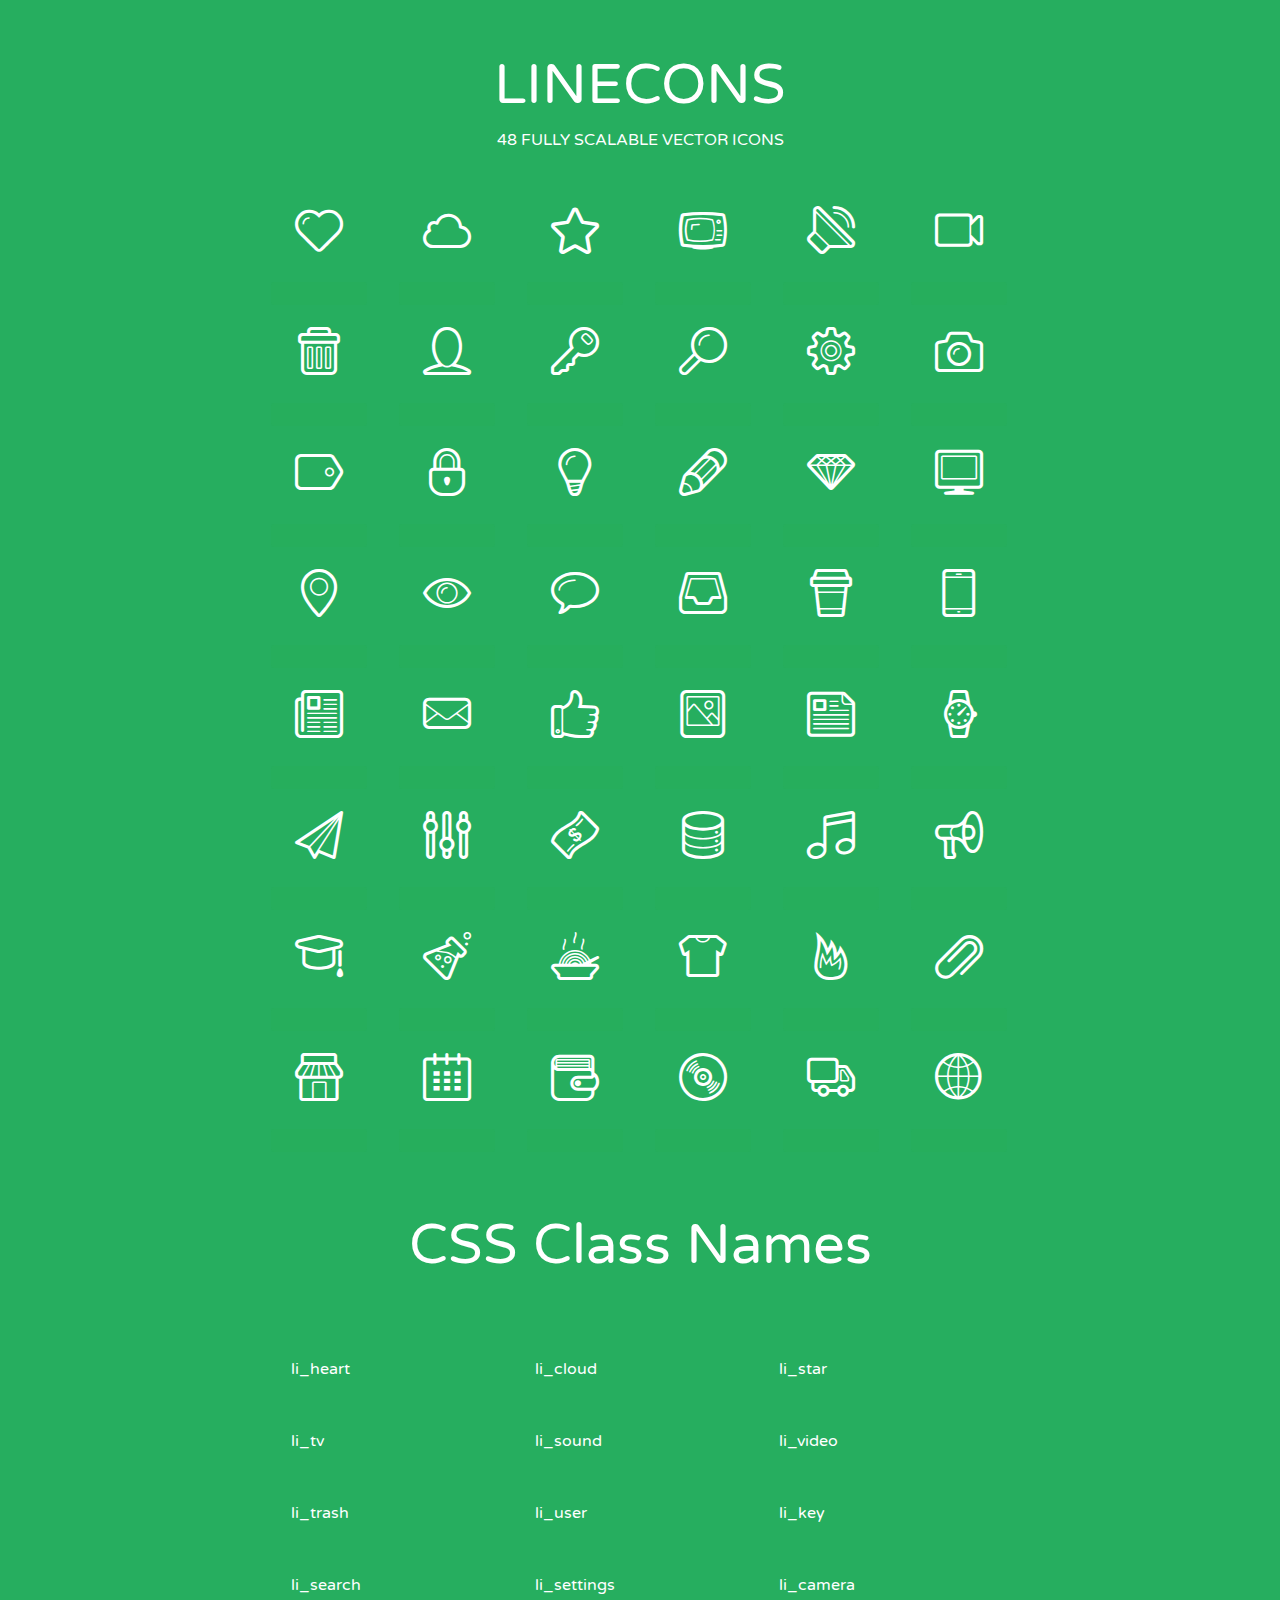
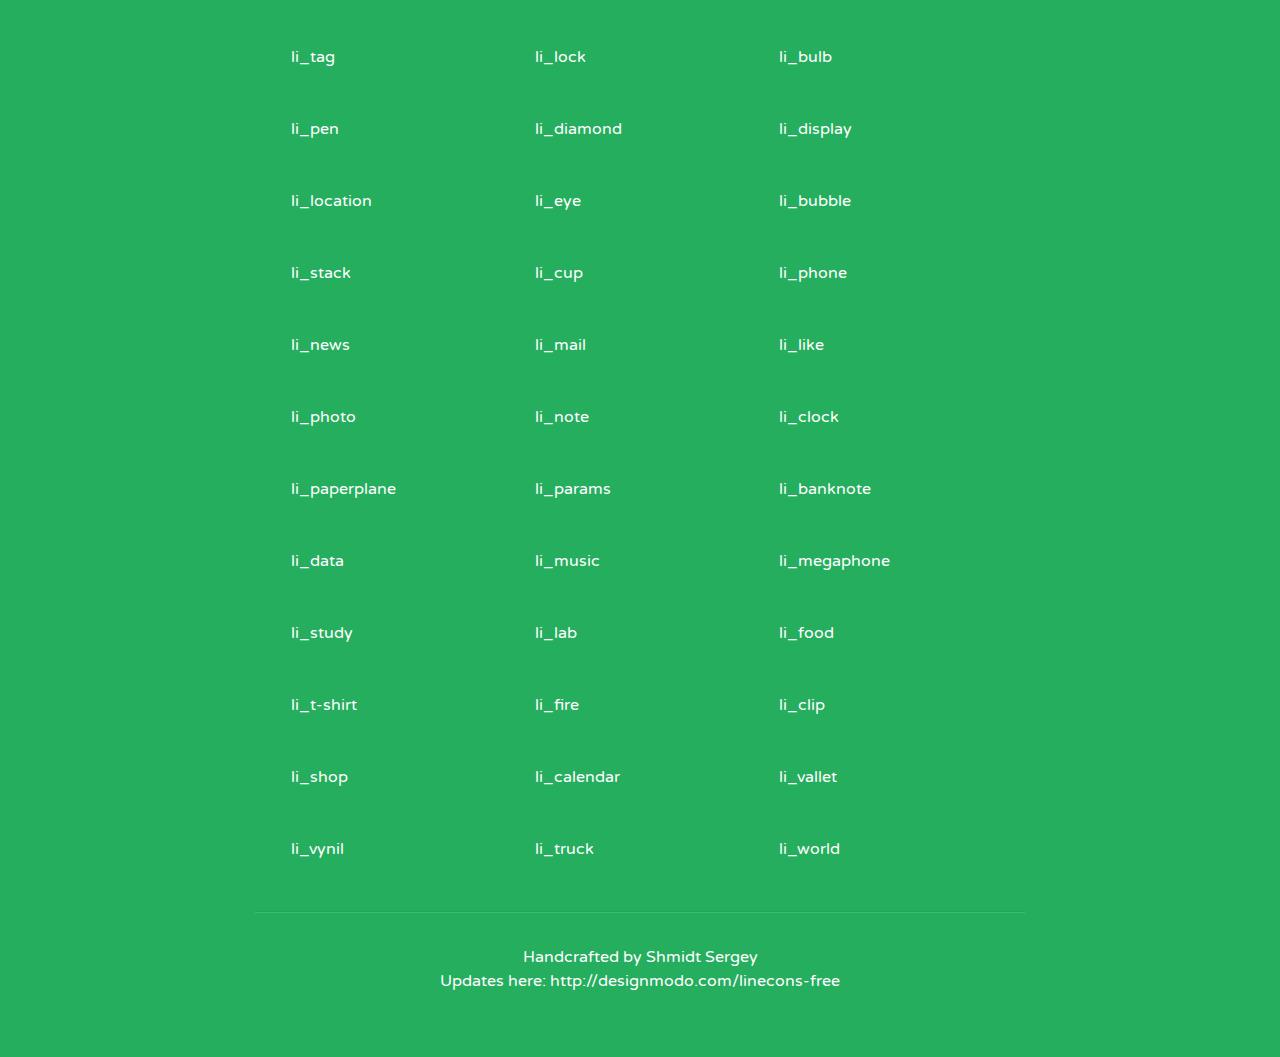
<file: css/fonts/linecons/index.html>
<!doctype html>
<html>
<head>
<title>LINECONS - 48 Fully Scalable Vector Icons</title>
<link rel="stylesheet" href="style.css" />
<link href='http://fonts.googleapis.com/css?family=Varela+Round' rel='stylesheet' type='text/css'>
<!--[if lte IE 7]><script src="lte-ie7.js"></script><![endif]-->

<!-- 

Thanks http://icomoon.io/app/ for amazing service!

-->


<style>
	section, header, footer {display: block;}
	body {
		font-family: 'Varela Round', sans-serif;
		color: #333333;
		line-height: 1.5;
		font-size: 16px;
		background:#26ae5f;
		color:white;
		-moz-text-shadow: 0 1px 1px rgba(0, 0, 0, 0.21);
		-webkit-text-shadow: 0 1px 1px rgba(0, 0, 0, 0.21);
	}
	* {
		-moz-box-sizing: border-box;
		-webkit-box-sizing: border-box;
		box-sizing: border-box;
		margin: 0;
		padding: 0;
	}
	.glyph {
		float: left;
		text-align: center;
		padding: .5em;
		margin: 0 .5em;
		width: 7em;
		border-radius: .375em;
		top:0;
		position:relative;
		-webkit-transition:0.2s ease-in;
		-o-transition:0.2s ease-in;
		-moz-transition:0.2s ease-in;
		-ie-transition:0.2s ease-in;
		transition:0.2s ease-in;
	}
	.glyph input {
		width: 100%;
		text-align: center;
		font-family: consolas, monospace;
		border-radius:3px;
		border:none;
		padding:4px;
		background:#26AE5C;
		color:#26AE5C;
		-webkit-transition:0.2s ease-in;
		-o-transition:0.2s ease-in;
		-moz-transition:0.2s ease-in;
		-ie-transition:0.2s ease-in;
		transition:0.2s ease-in;
	}
	.glyph:hover input {
		background:#26ae5f;
		padding:4px;
		color:#ffffff;
	}
	.glyph:hover {
		-webkit-transition: all 0.5s ease-out;
		background:#222821;
		color:#fff;
		text-shadow: none;
		-moz-text-shadow: none;
		-webkit-text-shadow: none;
		top:-5px;
		position:relative;
	}
	.glyph input, .mtm {
		margin-top: .75em;
	}
	.w-main {
		width: 770px;
		text-align:center;
	}
	.centered {
		margin-left: auto;
		margin-right: auto;
	}
	.fs1 {
		font-size: 3em;
	}
	header {
		margin: 2em 0;
		padding-bottom: .5em;
	}
	header h1 {
		font-size: 3.5em;
		font-weight: normal;
	}
	.clearfix:before, .clearfix:after { content: ""; display: table; }
	.clearfix:after, .clear { clear: both; }
	footer {
		margin: 2em 0;
		padding: 2em 0;
		border-top: 1px solid rgb(60, 189, 114);
		box-shadow: 0 -1px rgb(33, 165, 89);
	}
	a, a:visited {
		color: #ffffff; text-decoration:none;
	}
	a:hover, a:focus {color: #222821; text-decoration:none;}
	.box1 {
		display: inline-block;
		width: 14em;
		padding: .25em .5em;
		margin: .5em 1em .5em 0;
		text-align:left;
		
	}
	.box1 span { 
		font-size:2em;
		position: relative;
		top: 0.25em;
		margin-right: 0.1em;
	}
</style>
</head>
<body>
	<div class="w-main centered">
	<section class="mtm clearfix" id="glyphs">
	<header>
		<h1>LINECONS</h1>
		<p>48 FULLY SCALABLE VECTOR ICONS</p>
	</header>
	<div class="glyph">
		<div class="fs1" aria-hidden="true" data-icon="&#xe000;"></div>
		<input type="text" readonly="readonly" value="&amp;#xe000;" />
	</div>
	<div class="glyph">
		<div class="fs1" aria-hidden="true" data-icon="&#xe001;"></div>
		<input type="text" readonly="readonly" value="&amp;#xe001;" />
	</div>
	<div class="glyph">
		<div class="fs1" aria-hidden="true" data-icon="&#xe002;"></div>
		<input type="text" readonly="readonly" value="&amp;#xe002;" />
	</div>
	<div class="glyph">
		<div class="fs1" aria-hidden="true" data-icon="&#xe003;"></div>
		<input type="text" readonly="readonly" value="&amp;#xe003;" />
	</div>
	<div class="glyph">
		<div class="fs1" aria-hidden="true" data-icon="&#xe004;"></div>
		<input type="text" readonly="readonly" value="&amp;#xe004;" />
	</div>
	<div class="glyph">
		<div class="fs1" aria-hidden="true" data-icon="&#xe005;"></div>
		<input type="text" readonly="readonly" value="&amp;#xe005;" />
	</div>
	<div class="glyph">
		<div class="fs1" aria-hidden="true" data-icon="&#xe006;"></div>
		<input type="text" readonly="readonly" value="&amp;#xe006;" />
	</div>
	<div class="glyph">
		<div class="fs1" aria-hidden="true" data-icon="&#xe007;"></div>
		<input type="text" readonly="readonly" value="&amp;#xe007;" />
	</div>
	<div class="glyph">
		<div class="fs1" aria-hidden="true" data-icon="&#xe008;"></div>
		<input type="text" readonly="readonly" value="&amp;#xe008;" />
	</div>
	<div class="glyph">
		<div class="fs1" aria-hidden="true" data-icon="&#xe009;"></div>
		<input type="text" readonly="readonly" value="&amp;#xe009;" />
	</div>
	<div class="glyph">
		<div class="fs1" aria-hidden="true" data-icon="&#xe00a;"></div>
		<input type="text" readonly="readonly" value="&amp;#xe00a;" />
	</div>
	<div class="glyph">
		<div class="fs1" aria-hidden="true" data-icon="&#xe00b;"></div>
		<input type="text" readonly="readonly" value="&amp;#xe00b;" />
	</div>
	<div class="glyph">
		<div class="fs1" aria-hidden="true" data-icon="&#xe00c;"></div>
		<input type="text" readonly="readonly" value="&amp;#xe00c;" />
	</div>
	<div class="glyph">
		<div class="fs1" aria-hidden="true" data-icon="&#xe00d;"></div>
		<input type="text" readonly="readonly" value="&amp;#xe00d;" />
	</div>
	<div class="glyph">
		<div class="fs1" aria-hidden="true" data-icon="&#xe00e;"></div>
		<input type="text" readonly="readonly" value="&amp;#xe00e;" />
	</div>
	<div class="glyph">
		<div class="fs1" aria-hidden="true" data-icon="&#xe00f;"></div>
		<input type="text" readonly="readonly" value="&amp;#xe00f;" />
	</div>
	<div class="glyph">
		<div class="fs1" aria-hidden="true" data-icon="&#xe010;"></div>
		<input type="text" readonly="readonly" value="&amp;#xe010;" />
	</div>
	<div class="glyph">
		<div class="fs1" aria-hidden="true" data-icon="&#xe011;"></div>
		<input type="text" readonly="readonly" value="&amp;#xe011;" />
	</div>
	<div class="glyph">
		<div class="fs1" aria-hidden="true" data-icon="&#xe012;"></div>
		<input type="text" readonly="readonly" value="&amp;#xe012;" />
	</div>
	<div class="glyph">
		<div class="fs1" aria-hidden="true" data-icon="&#xe013;"></div>
		<input type="text" readonly="readonly" value="&amp;#xe013;" />
	</div>
	<div class="glyph">
		<div class="fs1" aria-hidden="true" data-icon="&#xe014;"></div>
		<input type="text" readonly="readonly" value="&amp;#xe014;" />
	</div>
	<div class="glyph">
		<div class="fs1" aria-hidden="true" data-icon="&#xe015;"></div>
		<input type="text" readonly="readonly" value="&amp;#xe015;" />
	</div>
	<div class="glyph">
		<div class="fs1" aria-hidden="true" data-icon="&#xe016;"></div>
		<input type="text" readonly="readonly" value="&amp;#xe016;" />
	</div>
	<div class="glyph">
		<div class="fs1" aria-hidden="true" data-icon="&#xe017;"></div>
		<input type="text" readonly="readonly" value="&amp;#xe017;" />
	</div>
	<div class="glyph">
		<div class="fs1" aria-hidden="true" data-icon="&#xe018;"></div>
		<input type="text" readonly="readonly" value="&amp;#xe018;" />
	</div>
	<div class="glyph">
		<div class="fs1" aria-hidden="true" data-icon="&#xe019;"></div>
		<input type="text" readonly="readonly" value="&amp;#xe019;" />
	</div>
	<div class="glyph">
		<div class="fs1" aria-hidden="true" data-icon="&#xe01a;"></div>
		<input type="text" readonly="readonly" value="&amp;#xe01a;" />
	</div>
	<div class="glyph">
		<div class="fs1" aria-hidden="true" data-icon="&#xe01b;"></div>
		<input type="text" readonly="readonly" value="&amp;#xe01b;" />
	</div>
	<div class="glyph">
		<div class="fs1" aria-hidden="true" data-icon="&#xe01c;"></div>
		<input type="text" readonly="readonly" value="&amp;#xe01c;" />
	</div>
	<div class="glyph">
		<div class="fs1" aria-hidden="true" data-icon="&#xe01d;"></div>
		<input type="text" readonly="readonly" value="&amp;#xe01d;" />
	</div>
	<div class="glyph">
		<div class="fs1" aria-hidden="true" data-icon="&#xe01e;"></div>
		<input type="text" readonly="readonly" value="&amp;#xe01e;" />
	</div>
	<div class="glyph">
		<div class="fs1" aria-hidden="true" data-icon="&#xe01f;"></div>
		<input type="text" readonly="readonly" value="&amp;#xe01f;" />
	</div>
	<div class="glyph">
		<div class="fs1" aria-hidden="true" data-icon="&#xe020;"></div>
		<input type="text" readonly="readonly" value="&amp;#xe020;" />
	</div>
	<div class="glyph">
		<div class="fs1" aria-hidden="true" data-icon="&#xe021;"></div>
		<input type="text" readonly="readonly" value="&amp;#xe021;" />
	</div>
	<div class="glyph">
		<div class="fs1" aria-hidden="true" data-icon="&#xe022;"></div>
		<input type="text" readonly="readonly" value="&amp;#xe022;" />
	</div>
	<div class="glyph">
		<div class="fs1" aria-hidden="true" data-icon="&#xe023;"></div>
		<input type="text" readonly="readonly" value="&amp;#xe023;" />
	</div>
	<div class="glyph">
		<div class="fs1" aria-hidden="true" data-icon="&#xe024;"></div>
		<input type="text" readonly="readonly" value="&amp;#xe024;" />
	</div>
	<div class="glyph">
		<div class="fs1" aria-hidden="true" data-icon="&#xe025;"></div>
		<input type="text" readonly="readonly" value="&amp;#xe025;" />
	</div>
	<div class="glyph">
		<div class="fs1" aria-hidden="true" data-icon="&#xe026;"></div>
		<input type="text" readonly="readonly" value="&amp;#xe026;" />
	</div>
	<div class="glyph">
		<div class="fs1" aria-hidden="true" data-icon="&#xe027;"></div>
		<input type="text" readonly="readonly" value="&amp;#xe027;" />
	</div>
	<div class="glyph">
		<div class="fs1" aria-hidden="true" data-icon="&#xe028;"></div>
		<input type="text" readonly="readonly" value="&amp;#xe028;" />
	</div>
	<div class="glyph">
		<div class="fs1" aria-hidden="true" data-icon="&#xe029;"></div>
		<input type="text" readonly="readonly" value="&amp;#xe029;" />
	</div>
	<div class="glyph">
		<div class="fs1" aria-hidden="true" data-icon="&#xe02a;"></div>
		<input type="text" readonly="readonly" value="&amp;#xe02a;" />
	</div>
	<div class="glyph">
		<div class="fs1" aria-hidden="true" data-icon="&#xe02b;"></div>
		<input type="text" readonly="readonly" value="&amp;#xe02b;" />
	</div>
	<div class="glyph">
		<div class="fs1" aria-hidden="true" data-icon="&#xe02c;"></div>
		<input type="text" readonly="readonly" value="&amp;#xe02c;" />
	</div>
	<div class="glyph">
		<div class="fs1" aria-hidden="true" data-icon="&#xe02d;"></div>
		<input type="text" readonly="readonly" value="&amp;#xe02d;" />
	</div>
	<div class="glyph">
		<div class="fs1" aria-hidden="true" data-icon="&#xe02e;"></div>
		<input type="text" readonly="readonly" value="&amp;#xe02e;" />
	</div>
	<div class="glyph">
		<div class="fs1" aria-hidden="true" data-icon="&#xe02f;"></div>
		<input type="text" readonly="readonly" value="&amp;#xe02f;" />
	</div>
	</section>
	<div class="clear"></div>
	<section class="mtm clearfix" id="glyphs">
	<header>
		<h1>CSS Class Names</h1>
	</header>
	<span class="box1">
		<span aria-hidden="true" class="li_heart"></span>
		&nbsp;li_heart
	</span>
	<span class="box1">
		<span aria-hidden="true" class="li_cloud"></span>
		&nbsp;li_cloud
	</span>
	<span class="box1">
		<span aria-hidden="true" class="li_star"></span>
		&nbsp;li_star
	</span>
	<span class="box1">
		<span aria-hidden="true" class="li_tv"></span>
		&nbsp;li_tv
	</span>
	<span class="box1">
		<span aria-hidden="true" class="li_sound"></span>
		&nbsp;li_sound
	</span>
	<span class="box1">
		<span aria-hidden="true" class="li_video"></span>
		&nbsp;li_video
	</span>
	<span class="box1">
		<span aria-hidden="true" class="li_trash"></span>
		&nbsp;li_trash
	</span>
	<span class="box1">
		<span aria-hidden="true" class="li_user"></span>
		&nbsp;li_user
	</span>
	<span class="box1">
		<span aria-hidden="true" class="li_key"></span>
		&nbsp;li_key
	</span>
	<span class="box1">
		<span aria-hidden="true" class="li_search"></span>
		&nbsp;li_search
	</span>
	<span class="box1">
		<span aria-hidden="true" class="li_settings"></span>
		&nbsp;li_settings
	</span>
	<span class="box1">
		<span aria-hidden="true" class="li_camera"></span>
		&nbsp;li_camera
	</span>
	<span class="box1">
		<span aria-hidden="true" class="li_tag"></span>
		&nbsp;li_tag
	</span>
	<span class="box1">
		<span aria-hidden="true" class="li_lock"></span>
		&nbsp;li_lock
	</span>
	<span class="box1">
		<span aria-hidden="true" class="li_bulb"></span>
		&nbsp;li_bulb
	</span>
	<span class="box1">
		<span aria-hidden="true" class="li_pen"></span>
		&nbsp;li_pen
	</span>
	<span class="box1">
		<span aria-hidden="true" class="li_diamond"></span>
		&nbsp;li_diamond
	</span>
	<span class="box1">
		<span aria-hidden="true" class="li_display"></span>
		&nbsp;li_display
	</span>
	<span class="box1">
		<span aria-hidden="true" class="li_location"></span>
		&nbsp;li_location
	</span>
	<span class="box1">
		<span aria-hidden="true" class="li_eye"></span>
		&nbsp;li_eye
	</span>
	<span class="box1">
		<span aria-hidden="true" class="li_bubble"></span>
		&nbsp;li_bubble
	</span>
	<span class="box1">
		<span aria-hidden="true" class="li_stack"></span>
		&nbsp;li_stack
	</span>
	<span class="box1">
		<span aria-hidden="true" class="li_cup"></span>
		&nbsp;li_cup
	</span>
	<span class="box1">
		<span aria-hidden="true" class="li_phone"></span>
		&nbsp;li_phone
	</span>
	<span class="box1">
		<span aria-hidden="true" class="li_news"></span>
		&nbsp;li_news
	</span>
	<span class="box1">
		<span aria-hidden="true" class="li_mail"></span>
		&nbsp;li_mail
	</span>
	<span class="box1">
		<span aria-hidden="true" class="li_like"></span>
		&nbsp;li_like
	</span>
	<span class="box1">
		<span aria-hidden="true" class="li_photo"></span>
		&nbsp;li_photo
	</span>
	<span class="box1">
		<span aria-hidden="true" class="li_note"></span>
		&nbsp;li_note
	</span>
	<span class="box1">
		<span aria-hidden="true" class="li_clock"></span>
		&nbsp;li_clock
	</span>
	<span class="box1">
		<span aria-hidden="true" class="li_paperplane"></span>
		&nbsp;li_paperplane
	</span>
	<span class="box1">
		<span aria-hidden="true" class="li_params"></span>
		&nbsp;li_params
	</span>
	<span class="box1">
		<span aria-hidden="true" class="li_banknote"></span>
		&nbsp;li_banknote
	</span>
	<span class="box1">
		<span aria-hidden="true" class="li_data"></span>
		&nbsp;li_data
	</span>
	<span class="box1">
		<span aria-hidden="true" class="li_music"></span>
		&nbsp;li_music
	</span>
	<span class="box1">
		<span aria-hidden="true" class="li_megaphone"></span>
		&nbsp;li_megaphone
	</span>
	<span class="box1">
		<span aria-hidden="true" class="li_study"></span>
		&nbsp;li_study
	</span>
	<span class="box1">
		<span aria-hidden="true" class="li_lab"></span>
		&nbsp;li_lab
	</span>
	<span class="box1">
		<span aria-hidden="true" class="li_food"></span>
		&nbsp;li_food
	</span>
	<span class="box1">
		<span aria-hidden="true" class="li_t-shirt"></span>
		&nbsp;li_t-shirt
	</span>
	<span class="box1">
		<span aria-hidden="true" class="li_fire"></span>
		&nbsp;li_fire
	</span>
	<span class="box1">
		<span aria-hidden="true" class="li_clip"></span>
		&nbsp;li_clip
	</span>
	<span class="box1">
		<span aria-hidden="true" class="li_shop"></span>
		&nbsp;li_shop
	</span>
	<span class="box1">
		<span aria-hidden="true" class="li_calendar"></span>
		&nbsp;li_calendar
	</span>
	<span class="box1">
		<span aria-hidden="true" class="li_vallet"></span>
		&nbsp;li_vallet
	</span>
	<span class="box1">
		<span aria-hidden="true" class="li_vynil"></span>
		&nbsp;li_vynil
	</span>
	<span class="box1">
		<span aria-hidden="true" class="li_truck"></span>
		&nbsp;li_truck
	</span>
	<span class="box1">
		<span aria-hidden="true" class="li_world"></span>
		&nbsp;li_world
	</span>
	</section>
	<footer>
		<p>Handcrafted by <a href="http://shmidt.in">Shmidt Sergey</a></p>
		<p>Updates here: <a href="http://designmodo.com/linecons-free">http://designmodo.com/linecons-free</a></p>
	</footer>
	</div>
	<script>
	document.getElementById("glyphs").addEventListener("click", function(e) {
		var target = e.target;
		if (target.tagName === "INPUT") {
			target.select();
		}
	});
	</script>
</body>
</html>
</file>
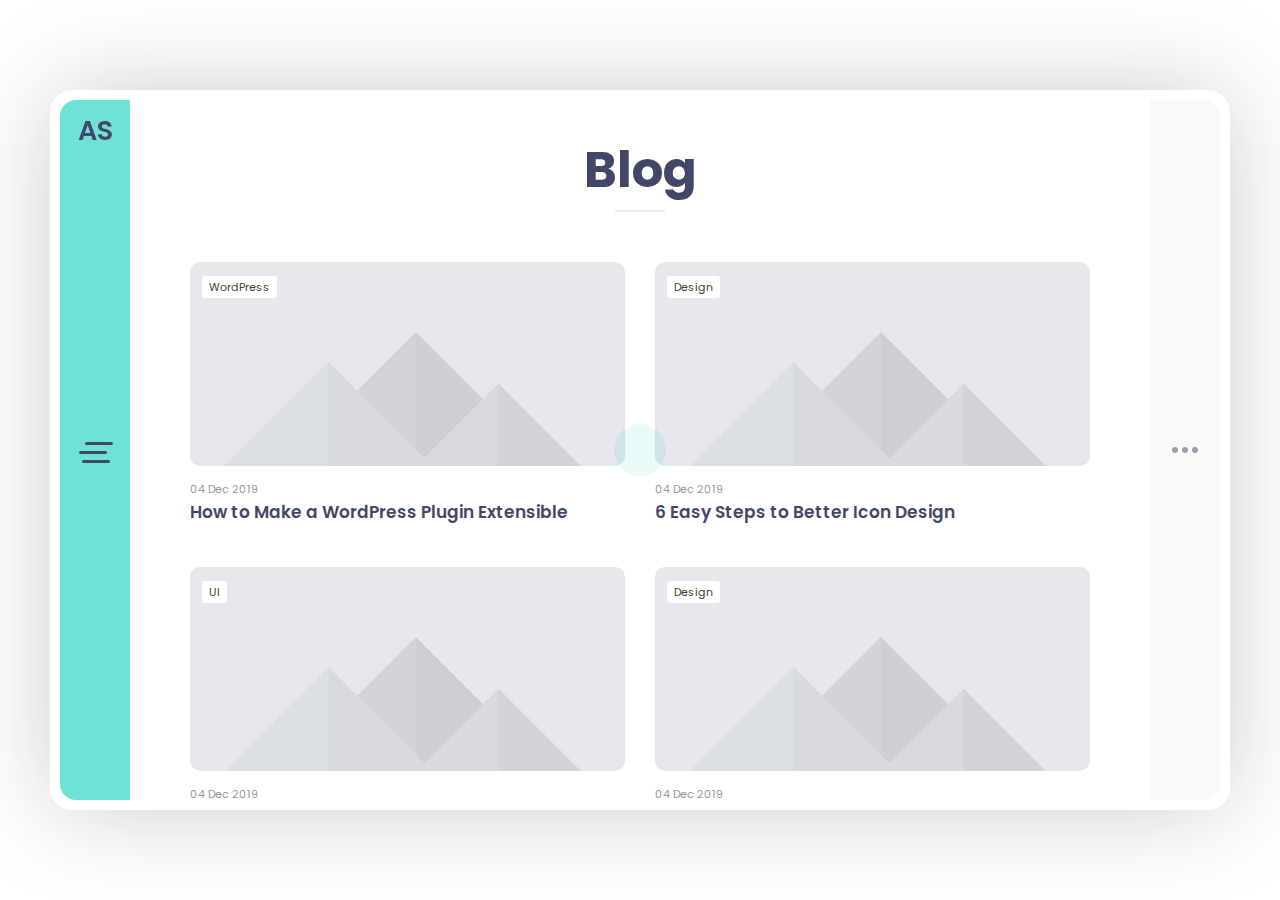
<file: blog.html>
<!DOCTYPE html>
<html lang="en" class="no-js">
  <head>
    <meta charset="UTF-8" />
    <meta http-equiv="X-UA-Compatible" content="IE=edge"> 
    <title>Alan - Resume / CV / vCard Template</title>
    <meta name="viewport" content="width=device-width, initial-scale=1, maximum-scale=1, user-scalable=no">
    <meta name="description" content="Leven - Resume / CV / vCard Template" />
    <meta name="keywords" content="vcard, resposnive, retina, resume, jquery, css3, bootstrap, portfolio" />
    <meta name="author" content="lmpixels" />
    <link rel="shortcut icon" href="favicon.ico">


    <link rel="stylesheet" href="css/normalize.css" type="text/css">
    <link rel="stylesheet" href="css/bootstrap.min.css" type="text/css">
    <link rel="stylesheet" href="css/animations.css" type="text/css">
    <link rel="stylesheet" href="css/owl.carousel.css" type="text/css">
    <link rel="stylesheet" href="css/magnific-popup.css" type="text/css">
    <link rel="stylesheet" href="css/dlmenu.css" type="text/css">
    <link rel="stylesheet" href="css/main.css" type="text/css">
  </head>

  <body>

    <div class="lm-animated-bg"></div>
    
    <!-- Loading animation -->
    <div class="preloader">
      <div class="preloader-animation">
        <div class="preloader-spinner">
        </div>
      </div>
    </div>
    <!-- /Loading animation -->

    <!-- Page Wrapper -->
    <div class="page-wrapper bg-move-effect">
      <div class="page-content site-content">

        <!-- Site Header -->
        <header id="site_header" class="header">
          <div class="header-content">
            <!-- Menu Button Icon -->
            <div class="menu-button">
              <span></span>
              <span></span>
              <span></span>
            </div>
            <!-- /Menu Button Icon -->
                
            <!-- Personal Photo or Site Logo -->
            <!--<div class="header-photo">
              <a href="index.html">
                <img src="./img/profile_img.jpg" alt="image">
              </a>
            </div>-->
            <!-- /Personal Photo or Site Logo -->

            <!-- Text Logo -->
            <div class="header-titles">
              <a href="index.html">
                <h2>AS</h2>
              </a>
            </div>
            <!-- Text Logo -->
          </div>
          
          <!-- Site Main Menu & Profile Card -->
          <div class="site-menu profile-card-on flex-v-align dl-menuwrapper">
            <!-- Profile Card -->
            <div class="profile-card flex-v-align">
              <div class="profile-card-block">
                <!-- Profile Photo -->
                <div class="profile-img">
                  <a href="index.html">
                    <img src="./img/profile_img.jpg" alt="image">
                  </a>
                </div>
                <!-- /Profile Photo -->
                
                <!-- Profile Titles -->
                <a href="#">
                  <h3 class="site-title">Alan Smith</h3>
                </a>
                            
                <h5 class="site-subtitle">Web Designer</h5>
                <!-- /Profile Titles -->
                
                <!-- Social Links -->
                <div class="social-links">
                  <ul>
                    <li>
                      <a href="#" target="_blank">
                        <i class="fab fa-twitter"></i>
                      </a>
                    </li>
                    
                    <li>
                      <a href="#" target="_blank">
                        <i class="fab fa-facebook-f"></i>
                      </a>
                    </li>
                    
                    <li>
                      <a href="#" target="_blank">
                        <i class="fab fa-instagram"></i>
                      </a>
                    </li>
                  </ul>
                </div>
                <!-- /Social Links -->
              </div>
            </div>
            <!-- /Profile Card -->

            <!-- Main Menu -->
            <ul class="alan-classic-menu main-menu dl-menu dl-menuopen">
              <li class="menu-item menu-item-has-children">
                <a href="index.html">About Me</a>
                <ul class="sub-menu">
                  <li class="menu-item">
                    <a href="index.html">About Me</a>
                  </li>
                  
                  <li class="menu-item ">
                    <a href="index-2.html">About Me 2</a>
                  </li>
                </ul>
              </li>
              
              <li class="menu-item">
                <a href="resume.html">Resume</a>
              </li>

              <li class="menu-item">
                <a href="portfolio.html">Portfolio</a>
              </li>

              <li class="menu-item current-menu-item">
                <a href="blog.html">Blog</a>
              </li>
              
              <li class="menu-item">
                <a href="contact.html">Contact</a>
              </li>
            </ul>
            <!-- /Main Menu -->
          </div>
          <!-- /Site Main Menu & Profile Card -->
        </header>
        <!-- /Site Header -->

        <!-- Right Sidebar -->
        <div class="r-sidebar">
          <div class="sidebar-button">
            <span></span>
            <span></span>
            <span></span>
          </div>
        </div>
        
        <div id="blog-sidebar" class="blog-sidebar">
          <div class="blog-sidebar-content clearfix">
            <div class="sidebar-item">
              <div class="sidebar-title">
                <h4>Recent Posts</h4>
              </div>
              <ul>
                <li>
                  <a href="#">Best Practices for Animated Progress Indicators</a>
                </li>
                
                <li>
                  <a href="#">Designing the Perfect Feature Comparison Table</a>
                </li>
                
                <li>
                  <a href="#">An Overview of E-Commerce Platforms</a>
                </li>
                
                <li>
                  <a href="#">Why I Switched to Sketch For UI Design</a>
                </li>
                
                <li>
                  <a href="#">Creative and Innovative Navigation Designs</a>
                </li>
              </ul>
            </div>

            <div class="sidebar-item"><div class="sidebar-title"><h4>Archives</h4></div>
              <ul>
                <li>
                  <a href='#'>June 2020</a>
                </li>
              </ul>
            </div>

            <div class="sidebar-item">
              <div class="sidebar-title">
                <h4>Categories</h4>
              </div>
              
              <ul>
                <li class="cat-item">
                  <a href="#">Design</a>
                </li>
                
                <li class="cat-item">
                  <a href="#">E-Commerce</a>
                </li>

                <li class="cat-item">
                  <a href="#">UI</a>
                </li>
                
                <li class="cat-item">
                  <a href="#">Uncategorized</a>
                </li>
                
                <li class="cat-item">
                  <a href="#">WordPress</a>
                </li>
              </ul>

            </div>

          </div>
        </div>
        <!-- /Right Sidebar -->

        <!-- Page Content -->
        <div class="content-area single-page-area" data-animation="animated-section-rotateRoomBottomIn">
          <div class="single-page-content">
            <div class="content-wrapper">
              <div class="page-title">
                <h1>Blog</h1>
              </div>

              <article class="page type-page">
                <div class="entry-content">

                  <div class="row">
                    <div class=" col-xs-12 col-sm-12 ">

                      <div class="blog-masonry two-columns clearfix">
                        <!-- Blog Post 1 -->
                        <div class="item">
                          <div class="blog-card">
                            <div class="media-block">
                              <div class="category">
                                <a href="#" title="View all posts in WordPress">WordPress</a>
                              </div>
                              <a href="blog-post-1.html">
                                <img src="./img/blog/blog_post_1.jpg" alt="How to Make a WordPress Plugin Extensible" title="" />
                                <div class="mask"></div>
                              </a>
                            </div>
                            <div class="post-info">
                              <div class="post-date">04 Dec 2019</div>
                              <a href="blog-post-1.html">
                                <h4 class="blog-item-title">How to Make a WordPress Plugin Extensible</h4>
                              </a>
                            </div>
                          </div>
                        </div>
                        <!-- End of Blog Post 1 -->
                        
                        <!-- Blog Post 2 -->
                        <div class="item">
                          <div class="blog-card">
                            <div class="media-block">
                              <div class="category">
                                <a href="#" title="View all posts in Design">Design</a>
                              </div>

                              <a href="blog-post-1.html">
                                <img src="./img/blog/blog_post_2.jpg" alt="6 Easy Steps to Better Icon Design" title="" />
                                <div class="mask"></div>
                              </a>
                            </div>
                            <div class="post-info">
                              <div class="post-date">04 Dec 2019</div>
                              <a href="blog-post-1.html">
                                <h4 class="blog-item-title">6 Easy Steps to Better Icon Design</h4>
                              </a>
                            </div>
                          </div>
                        </div>
                        <!-- End of Blog Post 2 -->
                        
                        <!-- Blog Post 3 -->
                        <div class="item">
                          <div class="blog-card">
                            <div class="media-block">
                              <div class="category">
                                <a href="#" title="View all posts in UI">UI</a>
                              </div>
                              <a href="blog-post-1.html">
                                <img src="./img/blog/blog_post_3.jpg" alt="Creative and Innovative Navigation Designs" title="" />
                                <div class="mask"></div>
                              </a>
                            </div>
                            <div class="post-info">
                              <div class="post-date">04 Dec 2019</div>
                              <a href="blog-post-1.html">
                                <h4 class="blog-item-title">Creative and Innovative Navigation Designs</h4>
                              </a>
                            </div>
                          </div>
                        </div>
                        <!-- End of Blog Post 3 -->

                        <!-- Blog Post 4 -->
                        <div class="item">
                          <div class="blog-card">
                            <div class="media-block">
                              <div class="category">
                                <a href="#" title="View all posts in Design">Design</a>
                              </div>
                              <a href="blog-post-1.html">
                                <img src="./img/blog/blog_post_4.jpg" alt="Why I Switched to Sketch For UI Design" title="" />
                                <div class="mask"></div>
                              </a>
                            </div>
                            <div class="post-info">
                              <div class="post-date">04 Dec 2019</div>
                              <a href="blog-post-1.html">
                                <h4 class="blog-item-title">Why I Switched to Sketch For UI Design</h4>
                              </a>
                            </div>
                          </div>
                        </div>
                        <!-- End of Blog Post 4 -->
                        
                        <!-- Blog Post 5 -->
                        <div class="item">
                          <div class="blog-card">
                            <div class="media-block">
                              <div class="category">
                                <a href="#" title="View all posts in E-Commerce">E-Commerce</a>
                              </div>
                              <a href="blog-post-1.html">
                                <img src="./img/blog/blog_post_5.jpg" alt="An Overview of E-Commerce Platforms" title="" />
                                <div class="mask"></div>
                              </a>
                            </div>
                            <div class="post-info">
                              <div class="post-date">04 Dec 2019</div>
                              <a href="blog-post-1.html">
                                <h4 class="blog-item-title">An Overview of E-Commerce Platforms</h4>
                              </a>
                            </div>
                          </div>
                        </div>
                        <!-- End of Blog Post 5 -->
                        
                        <!-- Blog Post 6 -->
                        <div class="item">
                          <div class="blog-card">
                            <div class="media-block">
                              <div class="category">
                                <a href="#" title="View all posts in E-Commerce">E-Commerce</a>
                              </div>
                              <a href="blog-post-1.html">
                                <img src="./img/blog/blog_post_6.jpg" alt="Designing the Perfect Feature Comparison Table" title="" />
                                <div class="mask"></div>
                              </a>
                            </div>
                            <div class="post-info">
                              <div class="post-date">04 Dec 2019</div>
                              <a href="blog-post-1.html">
                                <h4 class="blog-item-title">Designing the Perfect Feature Comparison Table</h4>
                              </a>
                            </div>
                          </div>
                        </div>
                        <!-- End of Blog Post 6 -->
                      </div>

                      <a class="btn btn-primary" href="#">See All Posts</a>
                    </div>
                  </div>
                </div>
              </article>
            </div>
          </div>

          <!-- /Footer -->
          <footer class="site-footer clearfix">
            <div class="footer-social">
              <ul class="footer-social-links">
                <li>
                  <a href="#" target="_blank">Twitter</a>
                </li>
                <li>
                  <a href="#" target="_blank">Facebook</a>
                </li>
                <li>
                  <a href="#" target="_blank">Instagram</a>
                </li>
              </ul>
            </div>
        
            <div class="footer-copyrights">
              <p>© 2021 All rights reserved.</p>
            </div>
          </footer>
          <!-- /Footer -->
        </div>
        <!-- /Page Content -->
      </div>
    </div>
    <!-- /Page Wrapper -->

    <script src="js/jquery-2.1.3.min.js"></script>
    <script src="js/modernizr.custom.js"></script>
    <script src="js/imagesloaded.pkgd.min.js"></script>
    <script src='https://www.google.com/recaptcha/api.js'></script>
    <script src="js/bootstrap.min.js"></script>
    <script src='js/jquery.shuffle.min.js'></script>
    <script src='js/masonry.pkgd.min.js'></script>
    <script src='js/owl.carousel.min.js'></script>
    <script src="js/jquery.magnific-popup.min.js"></script>
    <script src="js/jquery.dlmenu.js"></script>
    <script src="js/validator.js"></script>
    <script src="js/main.js"></script>
  </body>
</html>
</file>
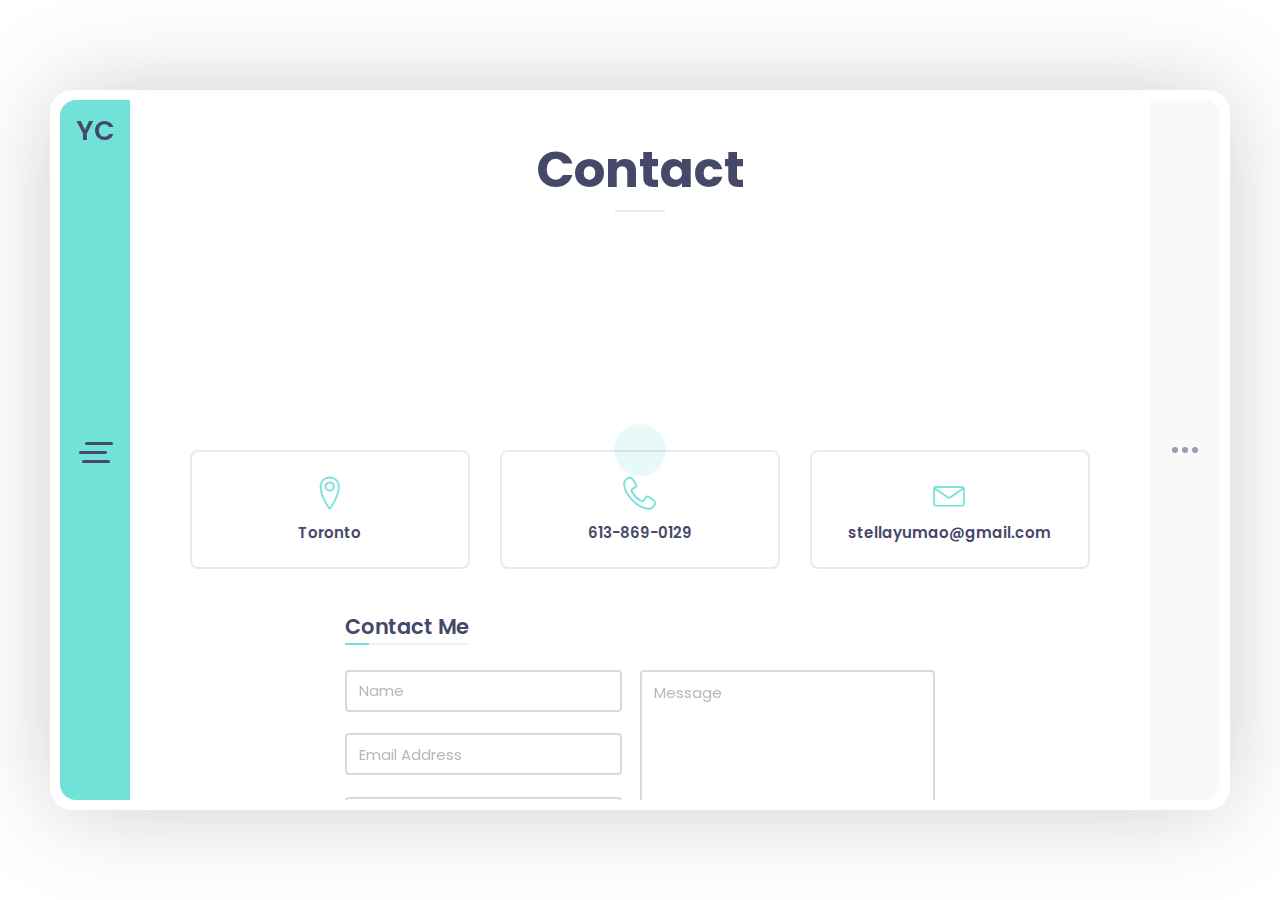
<file: contact.html>
<!DOCTYPE html>
<html lang="en" class="no-js">
  <head>
    <meta charset="UTF-8" />
    <meta http-equiv="X-UA-Compatible" content="IE=edge"> 
    <title>Yumao Portfolio</title>
    <meta name="viewport" content="width=device-width, initial-scale=1, maximum-scale=1, user-scalable=no">
    <meta name="description" content="Yumao Chen - UI/UX Design Portfolio" />
    <meta name="keywords" content="vcard, resposnive, retina, resume, jquery, css3, bootstrap, portfolio" />
    <meta name="author" content="lmpixels" />
    <link rel="shortcut icon" href="favicon.ico">


    <link rel="stylesheet" href="css/normalize.css" type="text/css">
    <link rel="stylesheet" href="css/bootstrap.min.css" type="text/css">
    <link rel="stylesheet" href="css/animations.css" type="text/css">
    <link rel="stylesheet" href="css/owl.carousel.css" type="text/css">
    <link rel="stylesheet" href="css/magnific-popup.css" type="text/css">
    <link rel="stylesheet" href="css/dlmenu.css" type="text/css">
    <link rel="stylesheet" href="css/main.css" type="text/css">
  </head>

  <body>

    <div class="lm-animated-bg"></div>
    
    <!-- Loading animation -->
    <div class="preloader">
      <div class="preloader-animation">
        <div class="preloader-spinner">
        </div>
      </div>
    </div>
    <!-- /Loading animation -->

    <!-- Page Wrapper -->
    <div class="page-wrapper bg-move-effect">
      <div class="page-content site-content">

        <!-- Site Header -->
        <header id="site_header" class="header">
          <div class="header-content">
            <!-- Menu Button Icon -->
            <div class="menu-button">
              <span></span>
              <span></span>
              <span></span>
            </div>
            <!-- /Menu Button Icon -->
                
            <!-- Personal Photo or Site Logo -->
            <!--<div class="header-photo">
              <a href="index.html">
                <img src="./img/profile_img.jpg" alt="image">
              </a>
            </div>-->
            <!-- /Personal Photo or Site Logo -->

            <!-- Text Logo -->
            <div class="header-titles">
              <a href="index.html">
                <h2>YC</h2>
              </a>
            </div>
            <!-- Text Logo -->
          </div>
          
          <!-- Site Main Menu & Profile Card -->
          <div class="site-menu profile-card-on flex-v-align dl-menuwrapper">
            <!-- Profile Card -->
            <div class="profile-card flex-v-align">
              <div class="profile-card-block">
                <!-- Profile Photo -->
                <div class="profile-img">
                  <a href="index.html">
                    <img src="./img/profile_circle.png" alt="image">
                  </a>
                </div>
                <!-- /Profile Photo -->
                
                <!-- Profile Titles -->
                <a href="#">
                  <h3 class="site-title">Yumao Chen</h3>
                </a>

                <h5 class="site-subtitle">UI/UX Designer</h5>
                <!-- /Profile Titles -->
                
                <!-- Social Links -->
<!--                <div class="social-links">-->
<!--                  <ul>-->
<!--                    <li>-->
<!--                      <a href="#" target="_blank">-->
<!--                        <i class="fab fa-twitter"></i>-->
<!--                      </a>-->
<!--                    </li>-->
<!--                    -->
<!--                    <li>-->
<!--                      <a href="#" target="_blank">-->
<!--                        <i class="fab fa-facebook-f"></i>-->
<!--                      </a>-->
<!--                    </li>-->
<!--                    -->
<!--                    <li>-->
<!--                      <a href="#" target="_blank">-->
<!--                        <i class="fab fa-instagram"></i>-->
<!--                      </a>-->
<!--                    </li>-->
<!--                  </ul>-->
<!--                </div>-->
                <!-- /Social Links -->
              </div>
            </div>
            <!-- /Profile Card -->

            <!-- Main Menu -->
            <ul class="alan-classic-menu main-menu dl-menu dl-menuopen">
              <li class="menu-item menu-item-has-children">
                <a href="index.html">About Me</a>
<!--                <ul class="sub-menu">-->
<!--                  <li class="menu-item">-->
<!--                    <a href="index.html">About Me</a>-->
<!--                  </li>-->
<!--                  -->
<!--                  <li class="menu-item ">-->
<!--                    <a href="index-2.html">About Me 2</a>-->
<!--                  </li>-->
<!--                </ul>-->
              </li>
              
              <li class="menu-item">
                <a href="resume.html">Resume</a>
              </li>

              <li class="menu-item">
                <a href="portfolio.html">Portfolio</a>
              </li>

              <li class="menu-item current-menu-item">
                <a href="contact.html">Contact</a>
              </li>
            </ul>
            <!-- /Main Menu -->
          </div>
          <!-- /Site Main Menu & Profile Card -->
        </header>
        <!-- /Site Header -->

        <!-- Right Sidebar -->
        <div class="r-sidebar">
          <div class="sidebar-button">
            <span></span>
            <span></span>
            <span></span>
          </div>
        </div>
        
        <div id="blog-sidebar" class="blog-sidebar">
          <div class="blog-sidebar-content clearfix">
            <div class="sidebar-item">
<!--              <div class="sidebar-title">-->
<!--                <h4>Recent Posts</h4>-->
<!--              </div>-->
<!--              <ul>-->
<!--                <li>-->
<!--                  <a href="#">Best Practices for Animated Progress Indicators</a>-->
<!--                </li>-->
<!--                -->
<!--                <li>-->
<!--                  <a href="#">Designing the Perfect Feature Comparison Table</a>-->
<!--                </li>-->
<!--                -->
<!--                <li>-->
<!--                  <a href="#">An Overview of E-Commerce Platforms</a>-->
<!--                </li>-->
<!--                -->
<!--                <li>-->
<!--                  <a href="#">Why I Switched to Sketch For UI Design</a>-->
<!--                </li>-->
<!--                -->
<!--                <li>-->
<!--                  <a href="#">Creative and Innovative Navigation Designs</a>-->
<!--                </li>-->
<!--              </ul>-->
            </div>

<!--            <div class="sidebar-item"><div class="sidebar-title"><h4>Archives</h4></div>-->
<!--              <ul>-->
<!--                <li>-->
<!--                  <a href='#'>June 2020</a>-->
<!--                </li>-->
<!--              </ul>-->
<!--            </div>-->

            <div class="sidebar-item">
              <div class="sidebar-title">
                <h4>Categories</h4>
              </div>

              <ul>
                <li class="cat-item">
                  <a href="portfolio-project-1.html" class="ajax-page-load">Online Learning</a>
                </li>

                <li class="cat-item">
                  <a href="portfolio-project-2.html" class="ajax-page-load">Ticket System</a>
                </li>

                <li class="cat-item">
                  <a href="portfolio-project-3.html" class="ajax-page-load">Public Sector</a>
                </li>

                <li class="cat-item">
                  <a href="portfolio-project-4.html" class="ajax-page-load">E-Commerce</a>
                </li>

                <li class="cat-item">
                  <a href="portfolio-project-7.html" class="ajax-page-load">Logo</a>
                </li>
              </ul>

            </div>

          </div>
        </div>
        <!-- /Right Sidebar -->

        <!-- Page Content -->
        <div class="content-area single-page-area" data-animation="animated-section-rotateRoomBottomIn">
          <div class="single-page-content">
            <div class="content-wrapper">
              <div class="page-title">
                <h1>Contact</h1>
              </div>

              <article class="page type-page">
                <div class="entry-content">
                  <div class="row">
                    <div class="col-xs-12 col-sm-12">
                      <div class="lmpixels-map">
                        <iframe frameborder="0" scrolling="no" marginheight="0" marginwidth="0"></iframe>
                      </div>
                    </div>
                  </div>

                  <div class="row">
                    <div class=" col-xs-12 col-sm-4 ">
                      <div class="lm-info-block gray-default">
                        <i class="lnr lnr-map-marker"></i>
                        <h4>Toronto</h4>
                        <span class="lm-info-block-text"></span>
                      </div>
                    </div>

                    <div class=" col-xs-12 col-sm-4 ">
                      <div class="lm-info-block gray-default">
                        <i class="lnr lnr-phone-handset"></i>
                        <h4>613-869-0129</h4>
                        <span class="lm-info-block-text"></span>
                      </div>
                    </div>

                    <div class=" col-xs-12 col-sm-4 ">
                      <div class="lm-info-block gray-default">
                        <i class="lnr lnr-envelope"></i>
                        <h4>stellayumao@gmail.com</h4>
                        <span class="lm-info-block-text"></span>
                      </div>
                    </div>
                  </div>

                  <div class="row">
                    <div class=" col-xs-12 col-sm-2 "></div>
                    <div class=" col-xs-12 col-sm-8 ">

                      <!-- Add White Space -->
                      <div class="p-30"></div>
                      <!-- /Add White Space -->

                      <div class="block-title">
                        <h2>Contact Me</h2>
                      </div>

                      <form id="contact_form" class="contact-form" action="contact_form/contact_form.php" method="post">

                        <div class="messages"></div>

                        <div class="controls two-columns">
                          <div class="fields clearfix">
                            <div class="left-column">
                              <div class="form-group form-group-with-icon">
                                <input id="form_name" type="text" name="name" class="form-control" placeholder="Name" required="required" data-error="Name is required.">
                                <div class="form-control-border"></div>
                                <div class="help-block with-errors"></div>
                              </div>

                              <div class="form-group form-group-with-icon">
                                <input id="form_email" type="email" name="email" class="form-control" placeholder="Email Address" required="required" data-error="Valid email is required.">
                                <div class="form-control-border"></div>
                                <div class="help-block with-errors"></div>
                              </div>

                              <div class="form-group form-group-with-icon">
                                <input id="form_name" type="text" name="subject" class="form-control" placeholder="Subject" required="required" data-error="Subject is required.">
                                <div class="form-control-border"></div>
                                <div class="help-block with-errors"></div>
                              </div>
                            </div>
                            <div class="right-column">
                              <div class="form-group form-group-with-icon">
                                <textarea id="form_message" name="message" class="form-control" placeholder="Message" rows="7" required="required" data-error="Please, leave me a message."></textarea>
                                <div class="form-control-border"></div>
                                <div class="help-block with-errors"></div>
                              </div>
                            </div>
                          </div>

                          <div class="g-recaptcha" data-sitekey="6LdqmCAUAAAAAMMNEZvn6g4W5e0or2sZmAVpxVqI"></div>
        
                          <input type="submit" class="button btn-send disabled" value="Send message">
                        </div>
                      </form>

                    </div>


                  </div>


                </div>
              </article>
            </div>
          </div>

          <!-- /Footer -->
          <footer class="site-footer clearfix">
<!--            <div class="footer-social">-->
<!--              <ul class="footer-social-links">-->
<!--                <li>-->
<!--                  <a href="#" target="_blank">Twitter</a>-->
<!--                </li>-->
<!--                <li>-->
<!--                  <a href="#" target="_blank">Facebook</a>-->
<!--                </li>-->
<!--                <li>-->
<!--                  <a href="#" target="_blank">Instagram</a>-->
<!--                </li>-->
<!--              </ul>-->
<!--            </div>-->
        
            <div class="footer-copyrights">
              <p>© 2023 All rights reserved.</p>
            </div>
          </footer>
          <!-- /Footer -->
        </div>
        <!-- /Page Content -->
      </div>
    </div>
    <!-- /Page Wrapper -->

    <script src="js/jquery-2.1.3.min.js"></script>
    <script src="js/modernizr.custom.js"></script>
    <script src="js/imagesloaded.pkgd.min.js"></script>
    <script src='https://www.google.com/recaptcha/api.js'></script>
    <script src="js/bootstrap.min.js"></script>
    <script src='js/jquery.shuffle.min.js'></script>
    <script src='js/masonry.pkgd.min.js'></script>
    <script src='js/owl.carousel.min.js'></script>
    <script src="js/jquery.magnific-popup.min.js"></script>
    <script src="js/jquery.dlmenu.js"></script>
    <script src="js/validator.js"></script>
    <script src="js/main.js"></script>
  </body>
</html>
</file>
<file: css/fonts/linecons/style.css>
@font-face {
	font-family: 'linecons';
	src:url('fonts/linecons.eot');
}
@font-face {
	font-family: 'linecons';
	src: url([data-uri]) format('svg'),
		 url([data-uri]) format('truetype');
	font-weight: normal;
	font-style: normal;
}

/* Use the following CSS code if you want to use data attributes for inserting your icons */
[data-icon]:before {
	font-family: 'linecons';
	content: attr(data-icon);
	speak: none;
	font-weight: normal;
	line-height: 1;
	-webkit-font-smoothing: antialiased;
}

/* Use the following CSS code if you want to have a class per icon */
[class^="linecons-"]:before, [class*=" linecons-"]:before {
	font-family: 'linecons';
	font-style: normal;
	speak: none;
	font-weight: normal;
	line-height: 1;
	-webkit-font-smoothing: antialiased;
}
.linecons-heart:before {
	content: "\e000";
}
.linecons-cloud:before {
	content: "\e001";
}
.linecons-star:before {
	content: "\e002";
}
.linecons-tv:before {
	content: "\e003";
}
.linecons-sound:before {
	content: "\e004";
}
.linecons-video:before {
	content: "\e005";
}
.linecons-trash:before {
	content: "\e006";
}
.linecons-user:before {
	content: "\e007";
}
.linecons-key:before {
	content: "\e008";
}
.linecons-search:before {
	content: "\e009";
}
.linecons-settings:before {
	content: "\e00a";
}
.linecons-camera:before {
	content: "\e00b";
}
.linecons-tag:before {
	content: "\e00c";
}
.linecons-lock:before {
	content: "\e00d";
}
.linecons-bulb:before {
	content: "\e00e";
}
.linecons-pen:before {
	content: "\e00f";
}
.linecons-diamond:before {
	content: "\e010";
}
.linecons-display:before {
	content: "\e011";
}
.linecons-location:before {
	content: "\e012";
}
.linecons-eye:before {
	content: "\e013";
}
.linecons-bubble:before {
	content: "\e014";
}
.linecons-stack:before {
	content: "\e015";
}
.linecons-cup:before {
	content: "\e016";
}
.linecons-phone:before {
	content: "\e017";
}
.linecons-news:before {
	content: "\e018";
}
.linecons-mail:before {
	content: "\e019";
}
.linecons-like:before {
	content: "\e01a";
}
.linecons-photo:before {
	content: "\e01b";
}
.linecons-note:before {
	content: "\e01c";
}
.linecons-clock:before {
	content: "\e01d";
}
.linecons-paperplane:before {
	content: "\e01e";
}
.linecons-params:before {
	content: "\e01f";
}
.linecons-banknote:before {
	content: "\e020";
}
.linecons-data:before {
	content: "\e021";
}
.linecons-music:before {
	content: "\e022";
}
.linecons-megaphone:before {
	content: "\e023";
}
.linecons-study:before {
	content: "\e024";
}
.linecons-lab:before {
	content: "\e025";
}
.linecons-food:before {
	content: "\e026";
}
.linecons-t-shirt:before {
	content: "\e027";
}
.linecons-fire:before {
	content: "\e028";
}
.linecons-clip:before {
	content: "\e029";
}
.linecons-shop:before {
	content: "\e02a";
}
.linecons-calendar:before {
	content: "\e02b";
}
.linecons-vallet:before {
	content: "\e02c";
}
.linecons-vynil:before {
	content: "\e02d";
}
.linecons-truck:before {
	content: "\e02e";
}
.linecons-world:before {
	content: "\e02f";
}
</file>
<file: css/dlmenu.css>
.dl-menuwrapper {
	width: 100%;
	float: left;
	position: relative;
	-webkit-perspective: 1000px;
	perspective: 1000px;
	-webkit-perspective-origin: 50% 200%;
	perspective-origin: 50% 200%;
}

.dl-menuwrapper ul {
	padding: 0;
	list-style: none;
	-webkit-transform-style: preserve-3d;
	transform-style: preserve-3d;
}

.dl-menuwrapper li {
	position: relative;
}

.dl-menuwrapper li:not(.dl-back) > a:not(:only-child):after {
	position: absolute;
    float: right;
    right: -15px;
    top: 50%;
    font-family: FontAwesome;
    margin-top: -12px;
    speak: none;
    -webkit-font-smoothing: antialiased;
    content: "\f105";
    z-index: 1;
}

.dl-back > a {
    background-color: #fcfcfc;
}

.dl-menuwrapper .dl-menu {
	margin: 0;
	width: 100%;
	opacity: 0;
	pointer-events: none;
	-webkit-transform: translateY(10px);
	transform: translateY(10px);
	-webkit-backface-visibility: hidden;
	backface-visibility: hidden;
}

.dl-menuwrapper .dl-menu.dl-menu-toggle {
	transition: all 0.3s ease;
}

.dl-menuwrapper .dl-menu.dl-menuopen {
	opacity: 1;
	pointer-events: auto;
	-webkit-transform: translateY(0px);
	transform: translateY(0px);
}

.dl-menuwrapper li .sub-menu {
	display: none;
	margin: 0;
}

/* 
When a submenu is openend, we will hide all li siblings.
For that we give a class to the parent menu called "dl-subview".
We also hide the submenu link. 
The opened submenu will get the class "dl-subviewopen".
All this is done for any sub-level being entered.
*/
.dl-menu.dl-subview li,
.dl-menu.dl-subview li.dl-subviewopen > a,
.dl-menu.dl-subview li.dl-subview > a {
	display: none;
}

.dl-menu.dl-subview li.dl-subview,
.dl-menu.dl-subview li.dl-subview .sub-menu,
.dl-menu.dl-subview li.dl-subviewopen,
.dl-menu.dl-subview li.dl-subviewopen > .sub-menu,
.dl-menu.dl-subview li.dl-subviewopen > .sub-menu > li {
	display: block;
}

/* Dynamically added submenu outside of the menu context */
.dl-menuwrapper > .sub-menu {
	position: absolute;
	width: 100%;
	top: 50px;
	left: 0;
	margin: 0;
}

/* Animation classes for moving out and in */

.dl-menu.dl-animate-out-1 {
	-webkit-animation: MenuAnimOut1 0.4s;
	animation: MenuAnimOut1 0.4s;
}

.dl-menu.dl-animate-out-2 {
	-webkit-animation: MenuAnimOut2 0.3s ease-in-out;
	animation: MenuAnimOut2 0.3s ease-in-out;
}

.dl-menu.dl-animate-out-3 {
	-webkit-animation: MenuAnimOut3 0.4s ease;
	animation: MenuAnimOut3 0.4s ease;
}

.dl-menu.dl-animate-out-4 {
	-webkit-animation: MenuAnimOut4 0.4s ease;
	animation: MenuAnimOut4 0.4s ease;
}

.dl-menu.dl-animate-out-5 {
	-webkit-animation: MenuAnimOut5 0.4s ease;
	animation: MenuAnimOut5 0.4s ease;
}

@-webkit-keyframes MenuAnimOut1 {
	0% { }
	50% {
		-webkit-transform: translateZ(-250px) rotateY(30deg);
	}
	75% {
		-webkit-transform: translateZ(-372.5px) rotateY(15deg);
		opacity: .5;
	}
	100% {
		-webkit-transform: translateZ(-500px) rotateY(0deg);
		opacity: 0;
	}
}

@-webkit-keyframes MenuAnimOut2 {
	0% { }
	100% {
		-webkit-transform: translateX(-100%);
		opacity: 0;
	}
}

@-webkit-keyframes MenuAnimOut3 {
	0% { }
	100% {
		-webkit-transform: translateZ(300px);
		opacity: 0;
	}
}

@-webkit-keyframes MenuAnimOut4 {
	0% { }
	100% {
		-webkit-transform: translateZ(-300px);
		opacity: 0;
	}
}

@-webkit-keyframes MenuAnimOut5 {
	0% { }
	100% {
		-webkit-transform: translateY(40%);
		opacity: 0;
	}
}

@keyframes MenuAnimOut1 {
	0% { }
	50% {
		-webkit-transform: translateZ(-250px) rotateY(30deg);
		transform: translateZ(-250px) rotateY(30deg);
	}
	75% {
		-webkit-transform: translateZ(-372.5px) rotateY(15deg);
		transform: translateZ(-372.5px) rotateY(15deg);
		opacity: .5;
	}
	100% {
		-webkit-transform: translateZ(-500px) rotateY(0deg);
		transform: translateZ(-500px) rotateY(0deg);
		opacity: 0;
	}
}

@keyframes MenuAnimOut2 {
	0% { }
	100% {
		-webkit-transform: translateX(-100%);
		transform: translateX(-100%);
		opacity: 0;
	}
}

@keyframes MenuAnimOut3 {
	0% { }
	100% {
		-webkit-transform: translateZ(300px);
		transform: translateZ(300px);
		opacity: 0;
	}
}

@keyframes MenuAnimOut4 {
	0% { }
	100% {
		-webkit-transform: translateZ(-300px);
		transform: translateZ(-300px);
		opacity: 0;
	}
}

@keyframes MenuAnimOut5 {
	0% { }
	100% {
		-webkit-transform: translateY(40%);
		transform: translateY(40%);
		opacity: 0;
	}
}

.dl-menu.dl-animate-in-1 {
	-webkit-animation: MenuAnimIn1 0.3s;
	animation: MenuAnimIn1 0.3s;
}

.dl-menu.dl-animate-in-2 {
	-webkit-animation: MenuAnimIn2 0.3s ease-in-out;
	animation: MenuAnimIn2 0.3s ease-in-out;
}

.dl-menu.dl-animate-in-3 {
	-webkit-animation: MenuAnimIn3 0.4s ease;
	animation: MenuAnimIn3 0.4s ease;
}

.dl-menu.dl-animate-in-4 {
	-webkit-animation: MenuAnimIn4 0.4s ease;
	animation: MenuAnimIn4 0.4s ease;
}

.dl-menu.dl-animate-in-5 {
	-webkit-animation: MenuAnimIn5 0.4s ease;
	animation: MenuAnimIn5 0.4s ease;
}

@-webkit-keyframes MenuAnimIn1 {
	0% {
		-webkit-transform: translateZ(-500px) rotateY(0deg);
		opacity: 0;
	}
	20% {
		-webkit-transform: translateZ(-250px) rotateY(30deg);
		opacity: 0.5;
	}
	100% {
		-webkit-transform: translateZ(0px) rotateY(0deg);
		opacity: 1;
	}
}

@-webkit-keyframes MenuAnimIn2 {
	0% {
		-webkit-transform: translateX(-100%);
		opacity: 0;
	}
	100% {
		-webkit-transform: translateX(0px);
		opacity: 1;
	}
}

@-webkit-keyframes MenuAnimIn3 {
	0% {
		-webkit-transform: translateZ(300px);
		opacity: 0;
	}
	100% {
		-webkit-transform: translateZ(0px);
		opacity: 1;
	}
}

@-webkit-keyframes MenuAnimIn4 {
	0% {
		-webkit-transform: translateZ(-300px);
		opacity: 0;
	}
	100% {
		-webkit-transform: translateZ(0px);
		opacity: 1;
	}
}

@-webkit-keyframes MenuAnimIn5 {
	0% {
		-webkit-transform: translateY(40%);
		opacity: 0;
	}
	100% {
		-webkit-transform: translateY(0);
		opacity: 1;
	}
}

@keyframes MenuAnimIn1 {
	0% {
		-webkit-transform: translateZ(-500px) rotateY(0deg);
		transform: translateZ(-500px) rotateY(0deg);
		opacity: 0;
	}
	20% {
		-webkit-transform: translateZ(-250px) rotateY(30deg);
		transform: translateZ(-250px) rotateY(30deg);
		opacity: 0.5;
	}
	100% {
		-webkit-transform: translateZ(0px) rotateY(0deg);
		transform: translateZ(0px) rotateY(0deg);
		opacity: 1;
	}
}

@keyframes MenuAnimIn2 {
	0% {
		-webkit-transform: translateX(-100%);
		transform: translateX(-100%);
		opacity: 0;
	}
	100% {
		-webkit-transform: translateX(0px);
		transform: translateX(0px);
		opacity: 1;
	}
}

@keyframes MenuAnimIn3 {
	0% {
		-webkit-transform: translateZ(300px);
		transform: translateZ(300px);
		opacity: 0;
	}
	100% {
		-webkit-transform: translateZ(0px);
		transform: translateZ(0px);
		opacity: 1;
	}
}

@keyframes MenuAnimIn4 {
	0% {
		-webkit-transform: translateZ(-300px);
		transform: translateZ(-300px);
		opacity: 0;
	}
	100% {
		-webkit-transform: translateZ(0px);
		transform: translateZ(0px);
		opacity: 1;
	}
}

@keyframes MenuAnimIn5 {
	0% {
		-webkit-transform: translateY(40%);
		transform: translateY(40%);
		opacity: 0;
	}
	100% {
		-webkit-transform: translateY(0);
		transform: translateY(0);
		opacity: 1;
	}
}

.dl-menuwrapper > .sub-menu.dl-animate-in-1 {
	-webkit-animation: SubMenuAnimIn1 0.4s ease;
	animation: SubMenuAnimIn1 0.4s ease;
}

.dl-menuwrapper > .sub-menu.dl-animate-in-2 {
	-webkit-animation: SubMenuAnimIn2 0.3s ease-in-out;
	animation: SubMenuAnimIn2 0.3s ease-in-out;
}

.dl-menuwrapper > .sub-menu.dl-animate-in-3 {
	-webkit-animation: SubMenuAnimIn3 0.4s ease;
	animation: SubMenuAnimIn3 0.4s ease;
}

.dl-menuwrapper > .sub-menu.dl-animate-in-4 {
	-webkit-animation: SubMenuAnimIn4 0.4s ease;
	animation: SubMenuAnimIn4 0.4s ease;
}

.dl-menuwrapper > .sub-menu.dl-animate-in-5 {
	-webkit-animation: SubMenuAnimIn5 0.4s ease;
	animation: SubMenuAnimIn5 0.4s ease;
}

@-webkit-keyframes SubMenuAnimIn1 {
	0% {
		-webkit-transform: translateX(50%);
		opacity: 0;
	}
	100% {
		-webkit-transform: translateX(0px);
		opacity: 1;
	}
}

@-webkit-keyframes SubMenuAnimIn2 {
	0% {
		-webkit-transform: translateX(100%);
		opacity: 0;
	}
	100% {
		-webkit-transform: translateX(0px);
		opacity: 1;
	}
}

@-webkit-keyframes SubMenuAnimIn3 {
	0% {
		-webkit-transform: translateZ(-300px);
		opacity: 0;
	}
	100% {
		-webkit-transform: translateZ(0px);
		opacity: 1;
	}
}

@-webkit-keyframes SubMenuAnimIn4 {
	0% {
		-webkit-transform: translateZ(300px);
		opacity: 0;
	}
	100% {
		-webkit-transform: translateZ(0px);
		opacity: 1;
	}
}

@-webkit-keyframes SubMenuAnimIn5 {
	0% {
		-webkit-transform: translateZ(-200px);
		opacity: 0;
	}
	100% {
		-webkit-transform: translateZ(0);
		opacity: 1;
	}
}

@keyframes SubMenuAnimIn1 {
	0% {
		-webkit-transform: translateX(50%);
		transform: translateX(50%);
		opacity: 0;
	}
	100% {
		-webkit-transform: translateX(0px);
		transform: translateX(0px);
		opacity: 1;
	}
}

@keyframes SubMenuAnimIn2 {
	0% {
		-webkit-transform: translateX(100%);
		transform: translateX(100%);
		opacity: 0;
	}
	100% {
		-webkit-transform: translateX(0px);
		transform: translateX(0px);
		opacity: 1;
	}
}

@keyframes SubMenuAnimIn3 {
	0% {
		-webkit-transform: translateZ(-300px);
		transform: translateZ(-300px);
		opacity: 0;
	}
	100% {
		-webkit-transform: translateZ(0px);
		transform: translateZ(0px);
		opacity: 1;
	}
}

@keyframes SubMenuAnimIn4 {
	0% {
		-webkit-transform: translateZ(300px);
		transform: translateZ(300px);
		opacity: 0;
	}
	100% {
		-webkit-transform: translateZ(0px);
		transform: translateZ(0px);
		opacity: 1;
	}
}

@keyframes SubMenuAnimIn5 {
	0% {
		-webkit-transform: translateZ(-200px);
		transform: translateZ(-200px);
		opacity: 0;
	}
	100% {
		-webkit-transform: translateZ(0);
		transform: translateZ(0);
		opacity: 1;
	}
}

.dl-menuwrapper > .sub-menu.dl-animate-out-1 {
	-webkit-animation: SubMenuAnimOut1 0.4s ease;
	animation: SubMenuAnimOut1 0.4s ease;
}

.dl-menuwrapper > .sub-menu.dl-animate-out-2 {
	-webkit-animation: SubMenuAnimOut2 0.3s ease-in-out;
	animation: SubMenuAnimOut2 0.3s ease-in-out;
}

.dl-menuwrapper > .sub-menu.dl-animate-out-3 {
	-webkit-animation: SubMenuAnimOut3 0.4s ease;
	animation: SubMenuAnimOut3 0.4s ease;
}

.dl-menuwrapper > .sub-menu.dl-animate-out-4 {
	-webkit-animation: SubMenuAnimOut4 0.4s ease;
	animation: SubMenuAnimOut4 0.4s ease;
}

.dl-menuwrapper > .sub-menu.dl-animate-out-5 {
	-webkit-animation: SubMenuAnimOut5 0.4s ease;
	animation: SubMenuAnimOut5 0.4s ease;
}

@-webkit-keyframes SubMenuAnimOut1 {
	0% {
		-webkit-transform: translateX(0%);
		opacity: 1;
	}
	100% {
		-webkit-transform: translateX(50%);
		opacity: 0;
	}
}

@-webkit-keyframes SubMenuAnimOut2 {
	0% {
		-webkit-transform: translateX(0%);
		opacity: 1;
	}
	100% {
		-webkit-transform: translateX(100%);
		opacity: 0;
	}
}

@-webkit-keyframes SubMenuAnimOut3 {
	0% {
		-webkit-transform: translateZ(0px);
		opacity: 1;
	}
	100% {
		-webkit-transform: translateZ(-300px);
		opacity: 0;
	}
}

@-webkit-keyframes SubMenuAnimOut4 {
	0% {
		-webkit-transform: translateZ(0px);
		opacity: 1;
	}
	100% {
		-webkit-transform: translateZ(300px);
		opacity: 0;
	}
}

@-webkit-keyframes SubMenuAnimOut5 {
	0% {
		-webkit-transform: translateZ(0);
		opacity: 1;
	}
	100% {
		-webkit-transform: translateZ(-200px);
		opacity: 0;
	}
}

@keyframes SubMenuAnimOut1 {
	0% {
		-webkit-transform: translateX(0%);
		transform: translateX(0%);
		opacity: 1;
	}
	100% {
		-webkit-transform: translateX(50%);
		transform: translateX(50%);
		opacity: 0;
	}
}

@keyframes SubMenuAnimOut2 {
	0% {
		-webkit-transform: translateX(0%);
		transform: translateX(0%);
		opacity: 1;
	}
	100% {
		-webkit-transform: translateX(100%);
		transform: translateX(100%);
		opacity: 0;
	}
}

@keyframes SubMenuAnimOut3 {
	0% {
		-webkit-transform: translateZ(0px);
		transform: translateZ(0px);
		opacity: 1;
	}
	100% {
		-webkit-transform: translateZ(-300px);
		transform: translateZ(-300px);
		opacity: 0;
	}
}

@keyframes SubMenuAnimOut4 {
	0% {
		-webkit-transform: translateZ(0px);
		transform: translateZ(0px);
		opacity: 1;
	}
	100% {
		-webkit-transform: translateZ(300px);
		transform: translateZ(300px);
		opacity: 0;
	}
}

@keyframes SubMenuAnimOut5 {
	0% {
		-webkit-transform: translateZ(0);
		transform: translateZ(0);
		opacity: 1;
	}
	100% {
		-webkit-transform: translateZ(-200px);
		transform: translateZ(-200px);
		opacity: 0;
	}
}

/* No JS Fallback */
.no-js .dl-menuwrapper .dl-menu {
	position: relative;
	opacity: 1;
	-webkit-transform: none;
	transform: none;
}

.no-js .dl-menuwrapper li .sub-menu {
	display: block;
}

.no-js .dl-menuwrapper li.dl-back {
	display: none;
}

.no-js .dl-menuwrapper li > a:not(:only-child) {
	background: rgba(0,0,0,0.1);
}

.no-js .dl-menuwrapper li > a:not(:only-child):after {
	content: '';
}

/* Colors for demos */
</file>
<file: css/main.css>
/*
* Theme Name: Alan - Resume / CV / vCard HTML Template
* Author: lmpixels
* Author URL: http://themeforest.net/user/lmpixels
* Version: 1.0.0
*/

/* =============================================================================

1. General styles (Buttons, Inputs, Typography)
2. Page loadig animation
3. Page container
4. Site header (Panel with logo & navigation)
5. Site content
6. Pages
7. Sliders (testimonials & portfolio carousels)
8. Portfolio Full info page
9. Single Page Layout (Blog Post page ...)
10. Blog
11. 404 Page
12. Footer
13. Home page
14. Media Queries
15. Elements 

============================================================================= */

/* Google fonts */
@import url('https://fonts.googleapis.com/css?family=Poppins:200,200i,300,300i,400,400i,500,500i,600,600i,700,700i');

/* Linear Icons Font */
@import url('./fonts/linear-icons-font/style.css');

/* FontAwesome Free Icons Font */
@import url('./fonts/fontawesome-free-5.12.1-web/css/all.min.css');

@import url('./fonts/linecons/style.css');

/* ============================================================================= 
1. General styles
============================================================================= */

html {
  position: fixed;
  margin: 0;
  width: 100%;
  height: 100%;
  min-height: 100%;
  overflow: hidden;
}

body {
  position: fixed;
  margin: 0;
  width: 100%;
  height: 100%;
  min-height: 100%;
  scroll-behavior: smooth;
  text-rendering: optimizeSpeed;
  line-height: 1.5;
  font-size: 15px;
  font-family: 'Poppins', Helvetica, sans-serif;
  line-height: 1.65em;
  overflow: hidden;
  color: #262a4f;
  background-repeat: no-repeat;
  background-position: center;
  background-position: 50% 50%;
  background-size: cover;
}

.add-prespective {
  -webkit-perspective: 1200px;
  -moz-perspective: 1200px;
  perspective: 1200px;
}

body.ajax-page-visible {
  overflow: hidden;
  -webkit-backface-visibility: hidden;
  -moz-backface-visibility: hidden;
  backface-visibility: hidden;
  -webkit-perspective: 1500px;
  -moz-perspective: 1500px;
  perspective: 1500px;
}

.transition {
  -webkit-transition: all .2s;
  -moz-transition: all .2s;
  -o-transition: all .2s;
  -ms-transition: all .2s;
  transition: all .2s;
}

a {
  color: #59DED1;
  text-decoration: none;
  outline: none;
  -webkit-transition: all .3s ease-in-out;
  -moz-transition: all .3s ease-in-out;
  -o-transition: all .3s ease-in-out;
  -ms-transition: all .3s ease-in-out;
  transition: all .3s ease-in-out;
}

a:hover {
  color: #FF9800;
  text-decoration: none;
  outline: none;
}

a:focus {
  outline: 0;
  text-decoration: none;
}

h1, h2, h3, h4, h5, h6 {
    font-family: basic-sans, Poppins, Helvetica, sans-serif;
    font-weight: 600;
    font-style: normal;
    color: #262a4f;
}

h1 {
  font-size: 32px;
}

h2 {
  font-size: 27px;
}

h3 {
  font-size: 21px;
}

h4 {
  font-size: 18px;
}

h5 {
  font-size: 16px;
}

h6 {
  font-size: 14px;
}

p {
    font-size: 14px;
    color: #262a4f;
    margin: 0 0 10px;
}

p.lead {
  font-size: 18px;
  margin: 25px 0;
}

ol, ul {
    padding: 0 0 0 40px;
    margin: 1em 0;
}

ol ol, ol ul, ul ol, ul ul {
  margin: 1em 0;
}

dd {
    margin: 0 0 24px;
}

img {
  vertical-align: bottom;
  max-width: 100%;
  height: auto;
  border: 0;
  -ms-interpolation-mode: bicubic;
}

code {
  color: #ee4747;
}

kbd {
  background-color: #222;
  border-radius: 0;
}

.fw-page-builder-content .fw-container {
  padding-left: 0;
  padding-right: 0;
}

.mobile-visible {
  display: none;
  visibility: hidden;
}

.mobile-hidden {
  display: block;
  visibility: visible;
}

/* Form controls */
.contact-form {
  position: relative;
  z-index: 1;
}
.form-group {
  position: relative;
  margin: 0 0 21.5px;
}
.form-control,
.form-control:focus {
  height: 42px;
}

.form-control,
.form-control:focus,
.has-error .form-control,
.has-error .form-control:focus,
input[type="search"],
input[type="password"],
input[type="text"] {
  position: relative;
  border: 2px solid #ced4da;
  border-radius: 4px;
  display: block;
  font-size: 1em;
  margin: 0;
  padding: 10px 25px 10px 12px;
  width: 100%;
  min-width: 100%;
  background: 0 0;
  text-align: left;
  color: inherit;
  -webkit-box-shadow: none;
  -moz-box-shadow: none;
  box-shadow: none;
  outline: none;
  font-family: 'Poppins', Helvetica, sans-serif;
}

.form-control,
.form-control:focus,
.has-error .form-control,
.has-error .form-control:focus,
input[type="search"],
input[type="password"],
input[type="text"],
.header-search input.form-control {
  -webkit-transform: translateZ(0);
  -moz-transform: translateZ(0);
  transform: translateZ(0);
}

textarea.form-control, textarea.form-control:focus {
  height: auto;
}

.form-control + .form-control-border {
  content: "";
  position: absolute;
  z-index: -1;
  left: 0;
  right: 100%;
  bottom: 0;
  border-radius: 1;
  top: 0;
  opacity: 0;
  background: transparent !important;
  border: 1px solid #59DED1;
  border-right-width: 0;
  height: 100%;
  -webkit-transition: all 0.3s ease-in-out;
  -moz-transition: all 0.3s ease-in-out;
  -o-transition: all 0.3s ease-in-out;
  -ms-transition: all 0.3s ease-in-out;
  transition: all 0.3s ease-in-out;
}

.form-control:focus + .form-control-border {
  left: 0;
  right: 0;
  height:100%;
  z-index: 1;
  opacity: 1;
  border-right-width: 1px;
}

.has-error .form-control + .form-control-border {
  border-color: #ff4c4c;
  background-color: transparent;
}

.form-group label {
  position: absolute;
  top: 10px;
  left: 15px;
  z-index: -1;
  color: #a5a6a7;
  transition: 0.3s;
}

.form-group:not(.form-group-checkbox) .form-control:focus ~ label,
.form-group.form-group-focus:not(.form-group-checkbox) .form-control ~ label {
  color: #59DED1;
  top: -20px;
  left: 0;
  z-index: 1;
  font-size: 13px;
}

.form-control, .form-control:focus, .has-error .form-control, .has-error .form-control:focus, input[type="search"], input[type="password"], input[type="text"], .header-search input.form-control {
    -webkit-transform: translateZ(0);
    -moz-transform: translateZ(0);
    transform: translateZ(0);
}

/* Placeholders */
.form-control::-moz-placeholder {
  color: #adadac;
}

.form-control:-ms-input-placeholder {
  color: #adadac;
}

.form-control::-webkit-input-placeholder {
  color: #adadac;
}
/* /Placeholders */

.form-group .help-block {
  position: absolute;
  display: inline-block;
  padding: 0px 5px;
  right: 0;
  font-size: 0.8em;
  line-height: 1.75em;
  margin: -2px 0 0 10px;
  color: #fff;
  background: #ff4e4e;
  z-index: 1;
}

.form-group .help-block:after {
  content: " ";
  position: absolute;
  left: 5px;
  bottom: 100%;
  width: 0;
  height: 0;
  border-bottom: 10px solid #ff4e4e;
  border-right: 10px solid transparent;
}
.form-group .help-block:empty {
  display: none;
}

.form-group-with-icon i {
  position: absolute;
  font-size: 16px;
  top: 13px;
  right: 13px;
  color: #d6d7d8;
}

.form-group-with-icon.form-group-focus i {
  color: #59DED1;
}

.form-group.form-group-w-checkbox {
  padding-top: 0;
  padding-bottom: 8px;
  margin-bottom: 17px;
}

.form-group-with-icon.form-group-w-checkbox {
  padding-top: 8px;
  padding-left: 52px;
  margin-bottom: 25px;
}

.form-group .form-control-checkbox + label,
.form-group.form-group-focus .form-control-checkbox + label {
  position: relative;
  display: inline;
  left: 0;
  top: 0;
  font-size: 1em;
  opacity: 1;
}

.form-group .form-control-checkbox,
.form-group.form-group-focus .form-control-checkbox {
  display: inline-block;
  width: auto;
  min-width: auto;
  height: auto;
  top: 2px;
}

.form-group.form-group-w-checkbox .help-block {
  top: 100%;
  left: 0;
  margin-left: 0;
}

.form-group.form-group-with-icon.form-group-w-checkbox .help-block {
  left: 52px;
}

.form-control ~ .form-control-border {
  content: "";
  position: absolute;
  z-index: -1;
  left: 0;
  right: 0;
  bottom: 0;
  border-radius: 4px;
  top: 0;
  opacity: 0;
  background: transparent;
  border: 2px solid #59DED1;
  border-right-width: 0;
  height: 100%;
  -webkit-transition: all 0.3s ease-in-out;
  -moz-transition: all 0.3s ease-in-out;
  -o-transition: all 0.3s ease-in-out;
  -ms-transition: all 0.3s ease-in-out;
  transition: all 0.3s ease-in-out;
}

.form-control:focus ~ .form-control-border {
  left: 0;
  right: 0;
  height: 100%;
  z-index: 1;
  opacity: 1;
  border-right-width: 2px;
}

select,
select:focus,
select:active {
  padding: 5px;
  border: 2px solid #ced4da;
  font-family: inherit;
  border-radius: 0;
  color: inherit;
  outline: 0;
}

.has-error .form-control ~ .form-control-border,
.elementor .has-error .form-control ~ .form-control-border {
  border-color: #ff4c4c;
}
/* /Form controls */

.no-padding {
  padding: 0;
}

.subpage-block {
  margin-bottom: 30px;
}

.text-rotation {
  display: block;
}

.center {
  text-align: center;
}

figure {
  max-width: 100%;
}

.hidden {
  display: none;
  visibility: hidden;
}

pre {
  display: block;
  padding: 9.5px;
  margin: 0 0 10px;
  line-height: 1.42857143;
  color: #333;
  word-break: break-all;
  word-wrap: break-word;
  background-color: #f8f8f8;
  border: 1px solid #d8d8d8;
  border-radius: 5px;
}

/* buttons */
.btn-primary,
.btn-secondary,
button,
input[type="button"],
input[type="submit"],
.wp-block-button .wp-block-button__link,
.elementor .btn-primary,
.elementor .btn-secondary {
  display: inline-block;
  position: relative;
  padding: .93em 2em;
  margin-bottom: .75em;
  margin-right: .25em;
  font-size: 1em;
  line-height: 1.23;
  border: 0;
  outline: 0;
  border: 0;
  color: #fff;
  text-shadow: none;
  background-color: #59DED1;
  border-radius: 0;
  font-family: 'Poppins', Helvetica, sans-serif;
  -webkit-transition: all 0.3s ease-in-out;
  -moz-transition: all 0.3s ease-in-out;
  -o-transition: all 0.3s ease-in-out;
  -ms-transition: all 0.3s ease-in-out;
  transition: all 0.3s ease-in-out;
  box-shadow: 0px 3px 32px 0px rgba(0,0,0,.15);
}

.btn-primary:last-child,
.btn-secondary:last-child,
button:last-child,
input[type="button"]:last-child,
input[type="submit"]:last-child,
.wp-block-button .wp-block-button__link:last-child {
  margin-right: 0;
}

.btn-primary:hover,
.btn-primary:focus,
button:hover,
button:focus,
.elementor .btn-primary:hover,
.elementor .btn-primary:focus,
input[type="button"]:hover,
input[type="button"]:focus,
input[type="submit"]:hover,
input[type="submit"]:focus {
  background-color: #111;
  color: #fff;
  border: 0;
}

.btn-secondary,
.elementor .btn-secondary {
  background-color: #fff;
  color: #555;
}

.btn-secondary:hover,
.btn-secondary:focus,
.elementor .btn-secondary:hover,
.elementor .btn-secondary:focus {
  color: #fff;
  background-color: #666768;
}

.mfp-container button {
  box-shadow: none;
}

button.mfp-close:hover, button.mfp-close:visited, button.mfp-close:focus, button.mfp-arrow:hover, button.mfp-arrow:visited, button.mfp-arrow:focus {
  border: 0;
}
/* / buttons */

.border-top {
  border-top: 2px solid #59DED1;
}

.border-bottom {
  border-bottom: 2px solid #59DED1;
}

/* Footer */
body > footer {
  position: fixed;
  bottom: 0;
  left: 0;
  right: 0;
}

/* copyrights block */
body > footer .copyrights {
  display: block;
  margin-bottom: 12px;
  text-align: center;
  font-size: 12px;
  color: #9e9e9e;
}
/* / copyrights block */
/* / Footer */

/* Alignment */

.alignleft {
  float: left;
  margin-right: 20px;
}

.alignright {
  float: right;
  margin-left: 20px;
}

.aligncenter {
  display: block;
  margin-left: auto;
  margin-right: auto;
}

.alignfull {
  margin-left: -100px;
  margin-right: -100px;
  min-width: calc(100% + 200px);
}

.alignwide {
  margin-left: -60px;
  margin-right: -60px;
  min-width: calc(100% + 120px);
}

blockquote.alignleft,
figure.wp-caption.alignleft,
img.alignleft {
  margin: 7px 24px 17px 0;
}

figure.wp-block-image,
.wp-block-image.alignnone {
  margin-top: 24px;
  margin-bottom: 24px;
}

blockquote.alignright,
figure.wp-caption.alignright,
img.alignright {
  margin: 7px 0 17px 24px;;
}

.wp-caption.alignright {
  margin: 7px 0 7px 14px;
}

blockquote.aligncenter {
  margin-top: 7px;
  margin-bottom: 7px;
}

img.aligncenter,
.wp-caption.aligncenter {
  margin-top: 24px;
  margin-bottom: 24px;
}

img.alignnone {
  margin-top: 14px;
  margin-bottom: 14px;
}

.site-content blockquote.alignleft,
.site-content blockquote.alignright {
  border-top: 1px solid rgba(0, 0, 0, 0.1);
  border-bottom: 1px solid rgba(0, 0, 0, 0.1);
  padding-top: 17px;
  width: 50%;
}

.site-content blockquote.alignleft p,
.site-content blockquote.alignright p {
  margin-bottom: 17px;
}

/* Assistive text */

.screen-reader-text {
  clip: rect(1px, 1px, 1px, 1px);
  position: absolute;
}

.screen-reader-text:focus {
  background-color: #f1f1f1;
  border-radius: 3px;
  box-shadow: 0 0 2px 2px rgba(0, 0, 0, 0.6);
  clip: auto;
  color: #21759b;
  display: block;
  font-size: 14px;
  font-weight: bold;
  height: auto;
  line-height: normal;
  padding: 15px 23px 14px;
  position: absolute;
  left: 5px;
  top: 5px;
  text-decoration: none;
  text-transform: none;
  width: auto;
  z-index: 100000; /* Above WP toolbar */
}

/* table */
table,
th,
td {
  border: 1px solid rgba(0, 0, 0, 0.1);
}

table {
  border-collapse: separate;
  border-spacing: 0;
  border-width: 1px 0 0 1px;
  margin-bottom: 24px;
  width: 100%;
}

caption,
th,
td {
  font-weight: normal;
  text-align: left;
}

th {
  border-width: 0 1px 1px 0;
  font-weight: bold;
  padding: .5em;
}

td {
  border-width: 0 1px 1px 0;
  padding: .5em;
}
/* /table */

.wp-block-separator {
  border: none;
  border-bottom: 2px solid #e5e5e5;
  margin: 1.65em auto;
}

.wp-block-separator.is-style-wide {
  border-bottom-width: 1px;
}

.wp-block-separator:not(.is-style-wide):not(.is-style-dots) {
  max-width: 100px;
}

pre.wp-block-verse {
  font-family: inherit;
  background: transparent;
  color: inherit;
  border: 0;
}

.vcentered {
  vertical-align: middle;
  width: 100%;
  align-items: center;
  display: flex;
  display: -ms-flexbox;
  -ms-flex-pack: center;
  justify-content: center;
  flex-direction: column;
  height: 100%;
  display: -webkit-box;
  display: -moz-box;
  display: -ms-flexbox;
  display: -webkit-flex;
  display: flex;
  -webkit-box-direction: normal;
  -moz-box-direction: normal;
  -webkit-box-orient: horizontal;
  -moz-box-orient: horizontal;
  -webkit-flex-direction: row;
  -ms-flex-direction: row;
  flex-direction: row;
  -webkit-flex-wrap: wrap;
  -ms-flex-wrap: wrap;
  flex-wrap: wrap;
  -webkit-box-pack: center;
  -moz-box-pack: center;
  -webkit-justify-content: center;
  -ms-flex-pack: center;
  justify-content: center;
  -webkit-align-content: stretch;
  -ms-flex-line-pack: stretch;
  align-content: stretch;
  -webkit-box-align: center;
  -moz-box-align: center;
  -webkit-align-items: center;
  -ms-flex-align: center;
  align-items: center;
  text-align: center;
}

.vcentered .row {
  width: 100%;
}

/* White Spaces */
.p-10 {
  padding-top: 10px;
}

.p-20 {
  padding-top: 20px;
}

.p-30 {
  padding-top: 30px;
}

.p-40 {
  padding-top: 40px;
}

.p-50 {
  padding-top: 50px;
}

.p-60 {
  padding-top: 60px;
}

.p-70 {
  padding-top: 70px;
}

.p-80 {
  padding-top: 80px;
}

.p-90 {
  padding-top: 90px;
}

.p-100 {
  padding-top: 100px;
}
/* /White Spaces */

.animated {
  -webkit-animation-duration: 1s;
  animation-duration: 1s;
  -webkit-animation-fill-mode: both;
  animation-fill-mode: both;
}

.flex-v-align {
  vertical-align: middle;
  width: 100%;
  min-height: 100%;
  align-items: center;
  display: flex;
  display: -ms-flexbox;
  -ms-flex-pack: center;
  justify-content: center;
  flex-direction: column;
  height: 100%;
  display: -webkit-box;
  display: -moz-box;
  display: -ms-flexbox;
  display: -webkit-flex;
  display: flex;
  -webkit-box-direction: normal;
  -moz-box-direction: normal;
  -webkit-box-orient: horizontal;
  -moz-box-orient: horizontal;
  -webkit-flex-direction: row;
  -ms-flex-direction: row;
  flex-direction: row;
  -webkit-flex-wrap: wrap;
  -ms-flex-wrap: wrap;
  flex-wrap: wrap;
  -webkit-box-pack: center;
  -moz-box-pack: center;
  -webkit-justify-content: center;
  -ms-flex-pack: center;
  justify-content: center;
  -webkit-align-content: stretch;
  -ms-flex-line-pack: stretch;
  align-content: stretch;
  -webkit-box-align: center;
  -moz-box-align: center;
  -webkit-align-items: center;
  -ms-flex-align: center;
  align-items: center;
  text-align: center;
  margin: 0;
}

.flex-v-align .flex-direction-reverse,
.flex-direction-reverse {
  flex-direction: row-reverse !important;
}



/* ============================================================================= 
2. Page loadig animation
============================================================================= */
.no-js .preloader,
.no-js .preloader-portfolio { 
  display: none;
}
.preloader,
.preloader-portfolio {
  position: fixed;
  left: 0px;
  top: 0px;
  width: 100%;
  height: 100%;
  z-index: 9999;
  background: #fff;
}

.preloader-animation {
  position: absolute;
  top: 50%;
  left: 50%;
  text-align: center;
  background-color: inherit;
  color: inherit;
  opacity: 1;
  transition: opacity 0.3s;
  transform: translate3d(-50%,-50%,0);
}

.preloader-spinner {
  width: 52px;
  height: 52px;
  margin: 100px auto;
  background-color: #59DED1;

  border-radius: 100%;  
  -webkit-animation: sk-scaleout 1.0s infinite ease-in-out;
  animation: sk-scaleout 1.0s infinite ease-in-out;
}

@-webkit-keyframes sk-scaleout {
  0% { -webkit-transform: scale(0) }
  100% {
    -webkit-transform: scale(1.1);
    opacity: 0;
  }
}

@keyframes sk-scaleout {
  0% { 
    -webkit-transform: scale(0);
    transform: scale(0);
  } 100% {
    -webkit-transform: scale(1.1);
    transform: scale(1.1);
    opacity: 0;
  }
}


/* ============================================================================= 
3. Page container
============================================================================= */
/* --- Custom ScrollBar Customization --- */
.ps>.ps__scrollbar-y-rail {
  border-radius: 20px;
}

.ps>.ps__scrollbar-y-rail>.ps__scrollbar-y {
  background-color: #b5b6b7;
}

.ps:hover>.ps__scrollbar-y-rail:hover>.ps__scrollbar-y {
    background-color: #59DED1;
}

.ps>.ps__scrollbar-y-rail {
  width: 10px;
}

.ps>.ps__scrollbar-y-rail:hover>.ps__scrollbar-y, .ps>.ps__scrollbar-y-rail:active>.ps__scrollbar-y,
.ps:hover.ps--in-scrolling.ps--y>.ps__scrollbar-y-rail>.ps__scrollbar-y,
.ps.ps--in-scrolling.ps--y>.ps__scrollbar-y-rail>.ps__scrollbar-y {
    width: 6px;
}
/* --- End Custom ScrollBar Customization --- */

.flex-v-align {
  vertical-align: middle;
  width: 100%;
  min-height: 100%;
  align-items: center;
  display: flex;
  display: -ms-flexbox;
  -ms-flex-pack: center;
  justify-content: center;
  flex-direction: column;
  height: 100%;
  display: -webkit-box;
  display: -moz-box;
  display: -ms-flexbox;
  display: -webkit-flex;
  display: flex;
  -webkit-box-direction: normal;
  -moz-box-direction: normal;
  -webkit-box-orient: horizontal;
  -moz-box-orient: horizontal;
  -webkit-flex-direction: row;
  -ms-flex-direction: row;
  flex-direction: row;
  -webkit-flex-wrap: wrap;
  -ms-flex-wrap: wrap;
  flex-wrap: wrap;
  -webkit-box-pack: center;
  -moz-box-pack: center;
  -webkit-justify-content: center;
  -ms-flex-pack: center;
  justify-content: center;
  -webkit-align-content: stretch;
  -ms-flex-line-pack: stretch;
  align-content: stretch;
  -webkit-box-align: center;
  -moz-box-align: center;
  -webkit-align-items: center;
  -ms-flex-align: center;
  align-items: center;
  text-align: center;
  margin: 0;
}

.page-wrapper {
  display: block;
  position: fixed;
  top: 0;
  bottom: 0;
  left: 0;
  right: 0;
  width: 100%;
  height: 100%;
  min-height: 100%;
  padding: 0 80px;
  overflow: hidden;
}

.page-content {
  position: relative;
  width: 100%;
  max-width: 1280px;
  min-height: 80vh;
  margin: 10vh auto;
  padding: 10px;
  background-color: #fff;
  -webkit-box-shadow: 0 0 100px -5px rgba(0,0,0,.25);
  -moz-box-shadow: 0 0 100px -5px rgba(0,0,0,.25);
  box-shadow: 0 0 100px -5px rgba(0,0,0,.25);
  border-radius: 22px;
  -webkit-backface-visibility: hidden;
  -moz-backface-visibility: hidden;
  backface-visibility: hidden;
  -webkit-perspective: 1500px;
  -moz-perspective: 1500px;
  perspective: 1500px;
}

.content-area {
  position: absolute;
  left: 90px;
  z-index: 2;
  background-color: transparent;
  height: calc(100% - 20px);
  width: 100%;
  max-width: calc(100% - 180px);
  overflow: auto;
  -webkit-backface-visibility: hidden;
  -moz-backface-visibility: hidden;
  backface-visibility: hidden;
  -webkit-transform: translate3d(0,0,0);
  -moz-transform: translate3d(0,0,0);
  transform: translate3d(0,0,0);
  -ms-transform: none;
}

.rsidebar-hidden .content-area {
  max-width: calc(100% - 104px);
}

.animated-sections {
  position: relative;
  height: 100%;
  -webkit-perspective: 1500px;
  -moz-perspective: 1500px;
  perspective: 1500px;
  -webkit-backface-visibility: hidden;
  -moz-backface-visibility: hidden;
  backface-visibility: hidden;
}

.animated-section {
  position: absolute;
  height: 100%;
  width: 100%;
  border-radius: 30px;
  padding: 0;
  opacity: 0;
  overflow: auto;
  visibility: hidden;
  -webkit-backface-visibility: hidden;
  -moz-backface-visibility: hidden;
  backface-visibility: hidden;
  -webkit-transform: translate3d(0,0,0);
  -moz-transform: translate3d(0,0,0);
  transform: translate3d(0,0,0);
  background-repeat: no-repeat;
  background-position: center;
  background-position: 50% 50%;
  background-size: cover;
}

.single-page-content {
  position: relative;
  width: 100%;
  min-height: calc(100% - 56px);
  padding: 0;
  overflow: auto;
  -webkit-backface-visibility: hidden;
  -moz-backface-visibility: hidden;
  backface-visibility: hidden;
  -webkit-transform: translate3d(0,0,0);
  -moz-transform: translate3d(0,0,0);
  transform: translate3d(0,0,0);
  -ms-transform: none;
  -webkit-transition: filter 0.2s ease-in-out;
  -moz-transition: filter 0.2s ease-in-out;
  -o-transition: filter 0.2s ease-in-out;
  -ms-transition: filter 0.2s ease-in-out;
  transition: filter 0.2s ease-in-out;
}

.animated-section > .section-content,
.single-page-content > .content-wrapper {
  padding: 50px;
  background-color: #fff;
  position: relative;
  height: auto;
  width: 100%;
  min-width: 100%;
  min-height: 100%;
  -webkit-transform: translate3d(0,0,0);
  -o-transform: translate3d(0,0,0);
  -moz-transform: translate3d(0,0,0);
  transform: translate3d(0,0,0);
  -ms-transform: none;
}

.animated-section > .section-content.without-paddings,
.single-page-content > .content-wrapper.without-paddings {
  padding: 0;
  overflow: hidden;
}

.without-paddings .elementor-column-gap-default>.elementor-row>.elementor-column>.elementor-element-populated {
  padding: 0 10px;
}


.section-active,
.no-js .animated-section {
  opacity: 1;
  overflow: auto;
  visibility: visible;
  z-index: 99;
}


/* ============================================================================= 
4. Site header (Panel with logo & navigation)
============================================================================= */
@media only screen and (min-width: 1025px) {
  .header {
    position: absolute;
  }

  .header-content {
    position: relative;
    display: inline-block;
    background-color: #59DED1;
    float: left;
    width: 70px;
    height: 100%;
    max-height: calc(80vh - 20px);
    min-height: calc(80vh - 20px);
    text-align: center;
    padding: 0;
    margin-right: 10px;
    overflow: auto;
    border-top-left-radius: 16px;
    border-bottom-left-radius: 16px;
    z-index: 100;
  }

  .r-sidebar {
    position: relative;
    display: inline-block;
    background-color: #f8f8f8;
    float: right;
    width: 100%;
    max-width: 70px;
    height: 100%;
    max-height: calc(80vh - 20px);
    min-height: calc(80vh - 20px);
    text-align: center;
    padding: 0;
    margin-left: 10px;
    overflow: auto;
    border-top-right-radius: 16px;
    border-bottom-right-radius: 16px;
    z-index: 100;
  }

  .menu-toggle {
    display: none;
  }
}

.header-photo {
  position: relative;
  margin: 10px auto 0;
  z-index: 1;
}

.header-photo img {
  height: auto;
  width: auto;
  max-width: 50px;
}

.header-titles h2 {
  display: block;
  font-size: 27px;
  font-weight: 600;
  color: #272A4F;
  margin: 0 0 7px;
  padding-top: 15px;
  line-height: 1.2em;
}

.header-titles h4 {
  font-size: 18px;
  font-weight: 300;
  color: #fff;
  margin: 5px 0;
  line-height: 1.2em;
}

.social-links {
  margin: 15px 0 0;
}

.social-links ul {
  list-style: none;
  padding: 0;
  margin: 0;
}

.social-links ul li {
  display: inline-block;
}

.social-links ul li a {
  color: #a6a7a8;
  border-radius: 20px;
  font-size: 16px;
  padding: 0;
  height: 30px;
  width: 30px;
  display: block;
  line-height: 30px;
  text-align: center;
  opacity: .9;
}

.social-links ul li a:hover {
  opacity: 1;
}

.header-buttons {
  margin-top: 50px;
}

.header-buttons .btn-primary {
  background-color: transparent;
  color: #fff;
  border-color: #fff;
}

.header-buttons .btn-primary:hover {
  background-color: #fff;
  color: #59DED1;
  border-color: #fff;
}

.header .copyrights {
  color: #fff;
  width: 380px;
  position: absolute;
  bottom: 0;
  left: 0;
  padding: 5px 10px 15px;
  line-height: 14px;
  font-size: 12px;
  text-align: center;
}

/* Menu Button */
.menu-button {
  position: absolute;
  display: block;
  width: 100%;
  height: 50px;
  top: calc(50% - 22px);
  line-height: 46px;
  text-align: center;
}

.menu-button {
  -webkit-transform: rotate(0deg);
  -moz-transform: rotate(0deg);
  -o-transform: rotate(0deg);
  transform: rotate(0deg);
  -webkit-transition: .5s ease-in-out;
  -moz-transition: .5s ease-in-out;
  -o-transition: .5s ease-in-out;
  transition: .5s ease-in-out;
  cursor: pointer;
}

.menu-button span {
  display: block;
  position: absolute;
  height: 3px;
  width: 40%;
  background: #272A4F;
  border-radius: 5px;
  opacity: 1;
  left: 19px;
  -webkit-transform: rotate(0deg);
  -moz-transform: rotate(0deg);
  -o-transform: rotate(0deg);
  transform: rotate(0deg);
  -webkit-transition: .25s ease-in-out;
  -moz-transition: .25s ease-in-out;
  -o-transition: .25s ease-in-out;
  transition: .25s ease-in-out;
}

.menu-button span:nth-child(1) {
  top: 14px;
  left: 25px;
  -webkit-transform-origin: left center;
  -moz-transform-origin: left center;
  -o-transform-origin: left center;
  transform-origin: left center;
}

.menu-button span:nth-child(2) {
  top: 23px;
  -webkit-transform-origin: left center;
  -moz-transform-origin: left center;
  -o-transform-origin: left center;
  transform-origin: left center;
}

.menu-button span:nth-child(3) {
  left: 22px;
  top: 32px;
  -webkit-transform-origin: left center;
  -moz-transform-origin: left center;
  -o-transform-origin: left center;
  transform-origin: left center;
}

.menu-button:not(.open):hover span {
  left: 21px;
}

.menu-button.open span:nth-child(1) {
  -webkit-transform: rotate(45deg);
  -moz-transform: rotate(45deg);
  -o-transform: rotate(45deg);
  transform: rotate(45deg);
  top: 11px;
}

.menu-button.open span:nth-child(2) {
  width: 0%;
  opacity: 0;
}

.menu-button.open span:nth-child(3) {
  -webkit-transform: rotate(-45deg);
  -moz-transform: rotate(-45deg);
  -o-transform: rotate(-45deg);
  transform: rotate(-45deg);
  top: 31px;
  left: 25px;
}

/* Main Menu */
.site-menu {
  position: absolute;
  background-color: #fff;
  height: calc(80vh - 20px);
  width: 100vw;
  max-width: 380px;
  z-index: 0;
  left: 0;
  opacity: 0;
  visibility: hidden;
  overflow: auto;
  -webkit-transition: all 0.22s ease-in-out;
  -moz-transition: all 0.22s ease-in-out;
  -o-transition: all 0.22s ease-in-out;
  -ms-transition: all 0.22s ease-in-out;
  transition: all 0.22s ease-in-out;
  box-shadow: 0px 3px 32px 0px rgba(0,0,0,.15);
}

.site-menu.open {
  visibility: visible;
  opacity: 1;
  left: 70px;
  z-index: 99;
}

.site-menu .main-menu {
  list-style: none;
  width: 100%;
  text-align: right;
  padding: 40px 45px;
  margin: 0;
}

.site-menu .main-menu li {
  position: relative;
  padding-right: 0;
  margin: 15px 0;
}

.site-menu .main-menu li a {
  position: relative;
  color: #333;
  font-size: 18px;
}

.site-menu .main-menu li a:before {
  content: '';
  display: block;
  position: absolute;
  width: 40px;
  height: 2px;
  top: calc(50% - 1px);
  left: -80px;
  background-color: #e6e7e8;
  opacity: 0;
  visibility: hidden;
  -webkit-transition: all 0.22s ease-in-out;
  -moz-transition: all 0.22s ease-in-out;
  -o-transition: all 0.22s ease-in-out;
  -ms-transition: all 0.22s ease-in-out;
  transition: all 0.22s ease-in-out;
}

.site-menu .main-menu li.dl-back a:before {
  display: none;
}

.site-menu .main-menu li.current-menu-item > a:before,
.site-menu .main-menu > li.current-menu-parent > a:before,
.site-menu .main-menu li:hover > a:before {
  opacity: 1;
  visibility: visible;
  left: -52px;
}

.dl-menuwrapper li:not(.dl-back) > a:not(:only-child):after {
  position: absolute;
  float: right;
  right: -20px;
  top: 50%;
  font-family: 'Linearicons-Free';
  speak: none;
  font-style: normal;
  font-weight: normal;
  font-variant: normal;
  text-transform: none;
  font-size: 13px;
  -webkit-font-smoothing: antialiased;
  -moz-osx-font-smoothing: grayscale;
  margin-top: -12px;
  content: "\e876";
  z-index: 0;
  opacity: .7;
  padding-left: 10px;
}

.dl-back > a {
  background-color: transparent;
}


/* Right Sidebar */
.sidebar-button {
  position: absolute;
  top: calc(50% - 25px);
  width: 100%;
  height: 50px;
  cursor: pointer;
}

.sidebar-button span {
  display: inline-block;
  background-color: #898EA2;
  border-radius: 10px;
  width: 6px;
  height: 6px;
  margin: 22px 0;
}

.sidebar-button span,
.sidebar-button span:hover;
.sidebar-button span:focus {
  outline: 0;
}

.sidebar-button.open span {
  display: block;
  position: absolute;
  height: 3px;
  width: 40%;
  border-radius: 5px;
  opacity: 1;
  left: 20px;
  -webkit-transform: rotate(0deg);
  -moz-transform: rotate(0deg);
  -o-transform: rotate(0deg);
  transform: rotate(0deg);
  -webkit-transition: .25s ease-in-out;
  -moz-transition: .25s ease-in-out;
  -o-transition: .25s ease-in-out;
  transition: .25s ease-in-out;
}

.sidebar-button.open span:nth-child(1) {
  -webkit-transform: rotate(45deg);
  -moz-transform: rotate(45deg);
  -o-transform: rotate(45deg);
  transform: rotate(45deg);
  top: 0;
}

.sidebar-button.open span:nth-child(2) {
  width: 0%;
  opacity: 0;
}

.sidebar-button.open span:nth-child(3) {
  -webkit-transform: rotate(-45deg);
  -moz-transform: rotate(-45deg);
  -o-transform: rotate(-45deg);
  transform: rotate(-45deg);
  top: 0;
  left: 20px;
}

.site-menu.profile-card-on {
  max-width: 650px;
}

.site-menu.profile-card-on .main-menu {
  width: 50%;
  margin-left: auto;
}

.profile-card {
  background-color: #fcfcfc;
  width: 50%;
  padding: 40px 45px;
  z-index: 1;
}

.profile-card .profile-img {
  display: block;
}

.profile-card-block .profile-img, .profile-card-block .profile-img img {
  height: auto;
  max-height: 120px;
  width: auto;
  max-width: 120px;
  border-radius: 150px;
  margin: 0 auto;
}

.profile-card-block .profile-img, .profile-card-block .profile-img img {
  height: auto;
  max-height: 120px;
  width: auto;
  max-width: 120px;
  border-radius: 150px;
  margin: 0 auto;
}

.profile-card h3.site-title {
  display: block;
  margin: 15px 0 0 !important;
  font-size: 27px;
}

.profile-card h5.site-subtitle {
  display: block;
  font-weight: 400;
  color: #9e9e9e;
  margin: 5px 0 0;
  font-size: 14px;
}

.sidebar-open .single-page-content {
  filter: blur(9px) opacity(0.5);
  -webkit-filter: blur(9px) opacity(0.5);
  -moz-filter: blur(9px) opacity(0.5);
  -o-filter: blur(9px) opacity(0.5);
  -ms-filter: blur(9px) opacity(0.5);
}

/* ============================================================================= 
5. Site content
============================================================================= */
.page-title {
  display: block;
  position: relative;
  margin: -10px 0 40px;
  text-align: center;
}

.page-title h1 {
  position: relative;
  display: inline-block;
  font-size: 50px;
  font-weight: 700;
  z-index: 1;
  margin: 0;
}

.page-title h1:after {
  position: relative;
  display: block;
  opacity: 1;
  content: '';
  height: 2px;
  width: 50px;
  margin: 10px auto;
  background-color: #e6e7e8;
  z-index: 0;
}

.page-title h1 span,
.page-title h2 span {
    color: #59DED1;
}

.page-title .page-subtitle {
  display: block;
}

.page-title .page-subtitle h4 {
  display: inline-block;
  font-weight: 300;
  padding: 15px 0 0;
  font-size: 15px;
  margin: 0;
  opacity: 0.7;
}

.list-view .page-title {
  margin-bottom: 35px;
}

.elementor {
  margin-left: -10px;
  margin-right: -10px;
}

.page-layout {
  position: relative;
  min-height: 100%;
  height: 100%;
}
/* Page header */
.page-header {
  margin-top: 0;
}
/* /Page Header */

.content-page-with-sidebar .page-content {
  width: 100%;
}

.blog-sidebar {
  position: absolute;
  display: block;
  width: 320px;
  height: calc(80vh - 20px);
  z-index: 0;
  right: 0;
  background-color: #F1F2F6;
  padding: 0;
  float: none;
  z-index: 0;
  opacity: 0;
  visibility: hidden;
  -webkit-box-shadow: none;
  -moz-box-shadow: none;
  box-shadow: none;
  -webkit-transition: all 0.22s ease-in-out;
  -moz-transition: all 0.22s ease-in-out;
  -o-transition: all 0.22s ease-in-out;
  -ms-transition: all 0.22s ease-in-out;
  transition: all 0.22s ease-in-out;
  box-shadow: 0px 3px 32px 0px rgba(0,0,0,.15);
}

.blog-sidebar.open {
  opacity: 1;
  visibility: visible;
  z-index: 99;
  right: 80px;
}

.blog-sidebar .blog-sidebar-content {
  overflow: auto;
  height: 100%;
  padding: 20px;
}

.sidebar-toggle {
  position: absolute;
  display: block;
  width: 48px;
  height: 48px;
  line-height: 46px;
  text-align: center;
  background-color: #fcfcfc;
  left: -48px;
  font-size: 19px;
  top: 25px;
  border: 2px solid #d5d6d7;
  border-right-width: 0;
  border-top-left-radius: 10px;
  border-bottom-left-radius: 10px;
}

.sidebar-toggle {
  -webkit-transform: rotate(0deg);
  -moz-transform: rotate(0deg);
  -o-transform: rotate(0deg);
  transform: rotate(0deg);
  -webkit-transition: .5s ease-in-out;
  -moz-transition: .5s ease-in-out;
  -o-transition: .5s ease-in-out;
  transition: .5s ease-in-out;
  cursor: pointer;
}

.sidebar-toggle span {
  display: block;
  position: absolute;
  height: 2px;
  width: 40%;
  background: #555;
  border-radius: 5px;
  opacity: 1;
  left: 17px;
  -webkit-transform: rotate(0deg);
  -moz-transform: rotate(0deg);
  -o-transform: rotate(0deg);
  transform: rotate(0deg);
  -webkit-transition: .25s ease-in-out;
  -moz-transition: .25s ease-in-out;
  -o-transition: .25s ease-in-out;
  transition: .25s ease-in-out;
}

.sidebar-toggle span:before {
  content: '';
  width: 3px;
  height: 2px;
  background-color: #555;
  position: absolute;
  left: -4px;
  border-radius: 5px;
}

.sidebar-toggle.open span:before {
  left: -2px;
}

.sidebar-toggle span:nth-child(1) {
  top: 14px;
  -webkit-transform-origin: left center;
  -moz-transform-origin: left center;
  -o-transform-origin: left center;
  transform-origin: left center;
}

.sidebar-toggle span:nth-child(2) {
  top: 20px;
  -webkit-transform-origin: left center;
  -moz-transform-origin: left center;
  -o-transform-origin: left center;
  transform-origin: left center;
}

.sidebar-toggle span:nth-child(3) {
  top: 26px;
  -webkit-transform-origin: left center;
  -moz-transform-origin: left center;
  -o-transform-origin: left center;
  transform-origin: left center;
}

.sidebar-toggle.open span:nth-child(1) {
  -webkit-transform: rotate(45deg);
  -moz-transform: rotate(45deg);
  -o-transform: rotate(45deg);
  transform: rotate(45deg);
  top: 15px;
}

.sidebar-toggle.open span:nth-child(2) {
  width: 0%;
  opacity: 0;
}

.sidebar-toggle.open span:nth-child(3) {
  -webkit-transform: rotate(-45deg);
  -moz-transform: rotate(-45deg);
  -o-transform: rotate(-45deg);
  transform: rotate(-45deg);
  top: 26px;
}

.list-view .paging-navigation {
  margin-left: 30px;
  margin-right: 30px;
  padding-left: 0;
  padding-right: 0;
}


/* custom-pages */
.block-title {
  display: block;
  position: relative;
  padding-right: 12px;
  padding-bottom: 5px;
  margin-bottom: 0;
}

.block-title h2,
.block-title h3,
h3.comment-reply-title {
  position: relative;
  display: inline-block;
  font-size: 21px;
  margin: 0 0 20px;
  padding-bottom: 6px;
  z-index: 1;
}

.block-title h2 span,
h3.comment-reply-title span {
  color: #59DED1;
}

.block-title h2:after,
.block-title h3:after,
h3.comment-reply-title:after,
.blog-sidebar .sidebar-title h4:after {
  display: block;
  position: absolute;
  content: '';
  width: 24px;
  background-color: #59DED1;
  height: 2px;
  bottom: 0;
}

.block-title h2:before,
.block-title h3:before,
h3.comment-reply-title:before,
.blog-sidebar .sidebar-title h4:before {
  display: block;
  position: absolute;
  content: '';
  width: 100%;
  background-color: #eee;
  height: 2px;
  bottom: 0;
}

.custom-page-content .block {
  margin-bottom: 30px;
}

.custom-page-content .page-content {
  background-color: #fff;
}

.lmpixels-scroll-to-top {
  position: fixed;
  bottom: 10px;
  right: 15px;
  z-index: 100;
  display: inline-block;
  padding: 0;
  background-color: #fafafa;
  height: 50px;
  width: 50px;
  text-align: center;
  line-height: 50px;
  font-size: 24px;
  cursor: pointer;
  border: 1px solid #e5e5e5;
  color: #333;
  opacity: 1;
  border-radius: 8px;
  visibility: visible;
  -webkit-transition: all 0.2s ease-in-out;
  -moz-transition: all 0.2s ease-in-out;
  -o-transition: all 0.2s ease-in-out;
  -ms-transition: all 0.2s ease-in-out;
  transition: all 0.2s ease-in-out;
  -webkit-box-shadow: 0 0 12px 0 rgba(0,0,0,.12);
  -moz-box-shadow: 0 0 12px 0 rgba(0,0,0,.12);
  box-shadow: 0 0 12px 0 rgba(0,0,0,.12);
}

.lmpixels-scroll-to-top:hover {
  color: #0099e5;
}

.lmpixels-scroll-to-top.hidden-btn {
  opacity: 0;
  visibility: hidden;
}


/* ============================================================================= 
6. Pages
============================================================================= */
/* =======================================
6.1. Home
======================================= */
/* Social links */
.social-links-block {
  margin: 25px 0 5px;
}

ul.social-links {
  display: block;
  list-style: none;
  margin: 0;
  padding: 0;
  text-align: left;
}

ul.social-links li {
  display: inline-block;
  margin: 0;
  padding: 0;
}

ul.social-links li a {
  display: inline-block;
  margin: 0 1px 5px;
  width: 34px;
  height: 34px;
  line-height: 34px;
  color: #9e9e9e;
  background-color: transparent;
  border: 1px solid #e0e0e0;
  text-align: center;
  vertical-align: middle;
}

ul.social-links li a:hover {
  color: #212121;
}

ul.social-links li a i {
  font-size: 16px;
  line-height: 32px;
}

ul.social-links li a img {
  vertical-align: text-bottom;
  line-height: 100%;
}

ul.social-links li:last-child a {
  margin-right: 0;
}
/* /Social links */

.single-page-content.start-page-template .content-area {
  position: initial;
}

@media all and (-ms-high-contrast: none), (-ms-high-contrast: active) {
  .start-page .section-inner.vcentered .mask {
    height: 100vh;
  }
}


/* =======================================
6.3. Services
======================================= */
/* Services */
.service-block {
  text-align: center;
  padding: 0;
  margin-bottom: 30px;
}

.service-block img {
  max-width: 100px;
  max-height: 74px;
  margin: 0 0 18px;
}

.service-icon {
  display: block;
  font-size: 48px;
  line-height: 80px;
  color: #fff;
  background-color: #59DED1;
  width: 80px;
  height: 80px;
  border-radius: 100px;
  margin: 5px auto 0;
  -webkit-transition: all 0.3s ease-in-out;
  -moz-transition: all 0.3s ease-in-out;
  -o-transition: all 0.3s ease-in-out;
  -ms-transition: all 0.3s ease-in-out;
  transition: all 0.3s ease-in-out;
}

.service-icon:hover {
  -webkit-transform: translateY(-7px);
  -ms-transform: translateY(-7px);
  -o-transform: translateY(-7px);
  transform: translateY(-7px);
  -webkit-box-shadow: 0 7px 12px rgba(0, 0, 0, 0.15);
  -moz-box-shadow: 0 7px 12px rgba(0, 0, 0, 0.15);
  -o-box-shadow: 0 7px 12px rgba(0, 0, 0, 0.15);
  box-shadow: 0 7px 12px rgba(0, 0, 0, 0.15);
}
/* /Services */




/* =======================================
6.4. Portfolio
======================================= */
.portfolio-filters {
  list-style: none;
  padding: 0;
  text-align: center;
  margin: 0 0 30px;
}

.portfolio-filters li {
  display: inline-block;
  margin: 0 15px 0 0;
  font-size: 13px;
}

.portfolio-filters li.active {
  opacity: 1;
}

.portfolio-filters li a,
.portfolio-filters li a:hover,
.portfolio-filters li a:not([href]) {
  color: #333;
  font-size: 13px;
  line-height: 1.5;
  padding: 0;
  text-decoration: none;
  opacity: .5;
  cursor: pointer;
  -webkit-transition: all 0.3s ease-in-out;
  -moz-transition: all 0.3s ease-in-out;
  -o-transition: all 0.3s ease-in-out;
  -ms-transition: all 0.3s ease-in-out;
  transition: all 0.3s ease-in-out;
}

.portfolio-filters li.active a,
.portfolio-filters li.active a:hover,
.portfolio-filters li a:hover {
  opacity: 1;
}

.pf-load-more {
    margin-top: 40px;
}

.elementor .elementor-widget:not(.elementor-widget-text-editor) .portfolio-grid,
.portfolio-grid {
  margin-left: -8px;
  margin-right: -8px;
  position: relative;
  overflow: hidden;
}

.elementor .elementor-widget:not(.elementor-widget-text-editor) .portfolio-grid .item,
.portfolio-grid .item {
  width: 33.33333%;
  float: left;
  position: relative;
  overflow: hidden;
  margin: 8px;
}

.portfolio-grid img {
  position: relative;
  display: block;
  width: 100%;
}

.elementor .elementor-widget:not(.elementor-widget-text-editor) .portfolio-grid.one-column .item,
.portfolio-grid.one-column .item {
  width: 100%;
}

.elementor .elementor-widget:not(.elementor-widget-text-editor) .portfolio-grid.two-columns .item,
.portfolio-grid.two-columns .item {
  width: calc(50% - 16px);
}

.elementor .elementor-widget:not(.elementor-widget-text-editor) .portfolio-grid.three-columns .item,
.portfolio-grid.three-columns .item {
  width: calc(33.33333% - 16px);
}

.elementor .elementor-widget:not(.elementor-widget-text-editor) .portfolio-grid.four-columns .item,
.portfolio-grid.four-columns .item {
  width: calc(25% - 16px);
}

.elementor .elementor-widget:not(.elementor-widget-text-editor) .portfolio-grid.five-columns .item,
.portfolio-grid.five-columns .item {
  width: calc(20% - 16px);
}

.portfolio-grid img {
  position: relative;
  display: block;
  width: 100%;
}

.portfolio-grid .item a,
.portfolio-rid .item img {
  display: block;
  position: relative;
}

.portfolio-grid .item img {
  border-radius: 10px;
  -webkit-transition: all 0.3s ease-in-out;
  -moz-transition: all 0.3s ease-in-out;
  -o-transition: all 0.3s ease-in-out;
  -ms-transition: all 0.3s ease-in-out;
  transition: all 0.3s ease-in-out;
}

.portfolio-grid .item:hover img {
  transform: scale(1.2);
}

.portfolio-item-img {
  position: relative;
  overflow: hidden;
  border-radius: 10px;
  -webkit-backface-visibility: hidden;
  -moz-backface-visibility: hidden;
  -webkit-transform: translate3d(0, 0, 0);
  -moz-transform: translate3d(0, 0, 0);
}

.portfolio-grid .item .portfolio-item-img:after {
  content: '';
  position: absolute;
  top: 0;
  right: 0;
  bottom: 0;
  left: 0;
  opacity: 0;
  border-radius: 10px;
  -webkit-transition: all 0.27s ease-in-out;
  -moz-transition: all 0.27s ease-in-out;
  -o-transition: all 0.27s ease-in-out;
  -ms-transition: all 0.27s ease-in-out;
  transition: all 0.27s ease-in-out;
}

.portfolio-grid .item:hover .portfolio-item-img:after {
  opacity: 1;
  background-color: rgba(255,255,255,.98);
}

.portfolio-grid .project-desc {
  position: absolute;
  top: 0;
  left: 0;
  right: 0;
  bottom: 0;
  margin: auto;
  width: 100%;
  height: 100%;
  display: -webkit-box;
  display: -ms-flexbox;
  display: flex;
  -webkit-box-pack: center;
  -ms-flex-pack: center;
  justify-content: center;
  opacity: 0;
  -webkit-backface-visibility: hidden;
  backface-visibility: hidden;
  -webkit-transition: all 0.27s ease-in-out;
  -moz-transition: all 0.27s ease-in-out;
  -o-transition: all 0.27s ease-in-out;
  -ms-transition: all 0.27s ease-in-out;
  transition: all 0.27s ease-in-out;
}

.portfolio-grid .project-desc .project-desc-text {
  text-align: center;
  -webkit-animation-duration: .3s;
  -webkit-animation-fill-mode: both;
  -webkit-animation-name: fadeOut;
  animation-duration: .3s;
  animation-fill-mode: both;
  animation-name: fadeOut;
  -ms-flex-item-align: center;
  -ms-grid-row-align: center;
  align-self: center;
}

.portfolio-grid .item:hover .project-desc .project-desc-text {
  -webkit-animation-name: zoomIn;
  animation-name: zoomIn;
}

.portfolio-grid.five-columns .item i {
  bottom: 10px;
  right: 10px;
}

.portfolio-grid .item .name {
  display: block;
  padding: 0 0 5px;
  margin: 0;
  font-size: 18px;
  position: relative;
}

.portfolio-grid.five-columns .item .name {
  font-size: 13px;
}

.portfolio-grid .item .category {
  display: inline-block;
  color: #222;
  font-size: 12px;
  line-height: 1.2em;
}

.portfolio-grid .item .category-child {
  display: inline-block;
  color: #898EA2;
  font-size: 12px;
  line-height: 1.2em;
}

.portfolio-grid.five-columns .item .category {
  bottom: 10px;
  left: 10px;
}


.portfolio-grid .item:hover .project-desc  {
  opacity: 1;
}

.load-more-btn-container {
  text-align: center;
}


/* =======================================
6.5. Blog
======================================= */
/* Blog */
.blog-masonry {
  margin: 0 -1em .5em;
}

.blog-masonry.one-column .item {
  width: 100%;
  padding: 0 1em 2em;
}

.blog-masonry.one-column .item .blog-card .blog-item-title {
  font-size: 30px;
}

.blog-masonry.one-column .item .blog-card .post-date {
  font-size: 12px;
}

.blog-masonry.one-column .item .blog-card .post-info {
  padding-bottom: 25px;
}

.blog-masonry.two-columns .item {
  width: 50%;
  float: left;
  padding: 0 1em 2em;
}

.blog-masonry.three-columns .item {
  width: 33.333333%;
  float: left;
  padding: 0 1em 2em;
}

.blog-card {
  display: block;
  position: relative;
  padding: 0;
}

.blog-card .post-image {
  width: 100%;
  margin: 0;
}

.blog-card .media-block {
  overflow: hidden;
  border-bottom: 0;
  border-radius: 10px;
  -webkit-backface-visibility: hidden;
  -moz-backface-visibility: hidden;
  -webkit-transform: translate3d(0, 0, 0);
  -moz-transform: translate3d(0, 0, 0);
}

.blog-card .media-block img {
  -webkit-transition: all .3s ease-in-out;
  -moz-transition: all .3s ease-in-out;
  -o-transition: all .3s ease-in-out;
  -ms-transition: all .3s ease-in-out;
  transition: all .3s ease-in-out;
}

.blog-card .media-block:hover img {
  transform: scale(1.1);
}

.blog-card .post-without-f-image {
  padding-bottom: 46.875%;
  width: 100%;
  background-color: #F1F2F6;
}

.blog-card .post-info {
  padding: 10px 0 15px;
}

.blog-card .blog-item-title {
  margin: 5px 0 0 0;
  font-size: 17px;
}

.blog-card .post-meta {
  padding: 1em;
  margin: 0;
}

.blog-card .category {
  position: absolute;
  top: 12px;
  left: 12px;
  z-index: 3;
}

.blog-card .category a {
  position: relative;
  background: #fff;
  border-radius: 3px;
  padding: 3px 7px;
  line-height: 1.2em;
  font-size: 11px;
  color: #222;
}

.blog-card .post-date {
  display: inline-block;
  color: #888;
  font-size: 11px;
  line-height: 1.1em;
  font-weight: 400;
  margin-bottom: 7px;
}

.blog-card .media-block {
  position: relative;
}

.sticky-badge {
  position: absolute;
  background-color: #fff;
  right: 10px;
  top: 10px;
  font-size: 12px;
  padding: 0;
  width: 18px;
  height: 18px;
  text-align: center;
  line-height: 18px;
  color: #888;
  z-index: 3;
  border-radius: 3px;
}

.blog-card .media-block a .mask {
  position: absolute;
  background: #4f565e;
  background: rgba(255,255,255,.6);
  display: inline-block;
  font-family: 'Linearicons-Free';
  speak: none;
  font-style: normal;
  font-weight: normal;
  font-variant: normal;
  text-transform: none;
  line-height: 1;
  -webkit-font-smoothing: antialiased;
  -moz-osx-font-smoothing: grayscale;
  width: 100%;
  left: 0;
  bottom: 0;
  top: 0;
  opacity: 0;
  visibility: hidden;
  -webkit-transition: all 0.2s ease-in-out;
  -moz-transition: all 0.2s ease-in-out;
  -o-transition: all 0.2s ease-in-out;
  -ms-transition: all 0.2s ease-in-out;
  transition: all 0.2s ease-in-out;
}

.blog-card .media-block a .mask:after {
  position: absolute;
  left: 50%;
  top: 50%;
  margin: -22px 0 0 -22px;
  width: 44px;
  line-height: 44px;
  font-size: 44px;
  text-align: center;
  content: "\e828";
  color: #222;
}

.blog-card .media-block:hover a .mask {
  visibility: visible;
  opacity: 1;
}

.blog-card ul.category li a {
  color: #888;
  font-size: 12px;
  font-weight: 300;
}

.blog-card .post-meta .item, .post-meta .item a {
  color: #a6a6a6;
}

.post-meta .item {
  display: inline-block;
  font-size: 13px;
  margin-right: 10px;
}

.post-meta .item:before {
  padding-right: 5px;
}



/* =======================================
6.6. Contact
======================================= */


/* Contact form */
.g-recaptcha {
  margin-bottom: 20px;
}
/* / Contact form */

/* Google Map */
.lmpixels-map {
  width: 100%;
  margin: 0 0 40px;
}

.lmpixels-map iframe {
  height: 140px;
  max-width: 100%;
  width: 100%;
  margin: 0;
  line-height: 1;
  border: none;
}
/* / Google Map */

/* Two Columns Form */
.controls.two-columns .left-column {
  width: 47%;
  float: left;
  margin-right: 3%;
}

.controls.two-columns .right-column {
  width: 50%;
  float: right;
}
/* /Two Columns Form */


/* ============================================================================= 
7. Sliders
============================================================================= */
/* Portfolio Carousel */
.portfolio-page-carousel {
  overflow: hidden;
}

.portfolio-page-carousel .owl-nav {
  position: absolute;
  top: 50%;
  width: 100%;
  margin-top: -22px;
  text-align: center;
  -webkit-tap-highlight-color: transparent;
}

.portfolio-page-carousel .owl-nav [class*='owl-'] {
  color: #9e9e9e;
  margin: 0;
  padding: 0;
  width: 44px;
  height: 44px;
  background: #fff;
  display: inline-block;
  cursor: pointer;
  -webkit-transition: all 0.3s ease-in-out;
  -moz-transition: all 0.3s ease-in-out;
  -o-transition: all 0.3s ease-in-out;
  -ms-transition: all 0.3s ease-in-out;
  transition: all 0.3s ease-in-out;
}

.portfolio-page-carousel .owl-nav [class*='owl-']:before {
  display: block;
  font-family: 'Linearicons-Free';
  font-size: 30px;
  line-height: 44px;
}

.portfolio-page-carousel .owl-nav .owl-prev {
  position: absolute;
  margin-left: -50px;
  left: 0;
}

.portfolio-page-carousel:hover .owl-nav .owl-prev {
  margin-left: 0;
}

.portfolio-page-carousel .owl-nav .owl-next {
  position: absolute;
  margin-right: -50px;
  right: 0;
}

.portfolio-page-carousel:hover .owl-nav .owl-next {
  margin-right: 0;
}

.portfolio-page-carousel .owl-nav .owl-prev:before {
  content: "\e875";
}

.portfolio-page-carousel .owl-nav .owl-next:before {
  content: "\e876";
}

.portfolio-page-carousel .owl-dots {
  display: inline-block;
  position: absolute;
  bottom: 0;
  right: 0;
  margin: 0 10px 5px;
  text-align: center;
  -webkit-tap-highlight-color: transparent;
}

.portfolio-page-carousel .owl-dots .owl-dot {
  display: inline-block;
}

.portfolio-page-carousel .owl-dots .owl-dot.active span, .portfolio-page-carousel .owl-dots .owl-dot:hover span {
  background: #9e9e9e;
}

.portfolio-page-carousel .owl-dots .owl-dot span {
  width: 12px;
  height: 12px;
  margin: 5px;
  background: #F1F2F6;
  border: 2px solid #9e9e9e;
  display: block;
  -webkit-backface-visibility: visible;
  transition: opacity 200ms ease;
  border-radius: 30px;
}
/* Portfolio Carousel */





/* ============================================================================= 
8. Portfolio Full info page
============================================================================= */
.page-ajax-loaded:empty {
  display: none !important;
}

.page-portfolio-loaded {
  position: fixed;
  background-color: #fff;
  top: 0;
  bottom: 0;
  right: 0;
  left: 0;
  z-index: 1003;
  overflow: hidden;
  -webkit-backface-visibility: hidden;
  -moz-backface-visibility: hidden;
  backface-visibility: hidden;
  -webkit-transform: translate3d(0,0,0);
  -moz-transform: translate3d(0,0,0);
  transform: translate3d(0,0,0);
  -ms-transform: none;
}

.page-portfolio-loaded .preloader {
  background-color: #fff;
}

.page-portfolio-loaded > article {
  height: 100%;
}

.page-portfolio-loaded > article > div {
  height: 100%;
}

.page-portfolio-loaded > article .entry-content {
  padding-bottom: 0;
}

.page-portfolio-loaded .portfolio-page-content {
  height: 100%;
  overflow-x: hidden;
  overflow-y: auto;
}

.page-portfolio-loaded .portfolio-page-wrapper {
  max-width: 1920px;
  margin: 0 auto;
  padding: 20px 0;
}

.portfolio-page-nav {
  text-align: right;
  float: right;
  margin-bottom: 10px;
}

.portfolio-page-nav > div.nav-item {
  position: relative;
  display: inline-block;
  margin: 0 3px;
}

.portfolio-page-nav > div.nav-item a {
  display: inline-block;
  height: 40px;
  width: 40px;
  text-align: center;
  color: #888;
  background-color: #fafafa;
  border-radius: 5px;
}

.portfolio-page-nav > div.nav-item a:hover {
  background-color: #59DED1;
  color: #fff;
}

.portfolio-page-nav > div.nav-item a i {
  line-height: 40px;
  font-size: 22px;
}

.portfolio-page-title {
  padding-top: 50px;
  padding-bottom: 50px;
  text-align: center;
}

.portfolio-page-title h1 {
  font-size: 56px;
  /*display: inline-block;*/
  margin: 50px 0;
}

.portfolio-page-title h5 {
  font-weight: normal;
  color: #898EA2;
}

.portfolio-page-page-content img {
  max-width: 100%;
}

/*project overview*/

.project-overview {
  margin: 50px auto;
  padding: 50px 0;
  background-color: #f8f8f8;
  display: flex;
  flex-direction: column;
  align-items: center;
}



.project-overview-row {
  max-width: 60%;
}

.project-overview h2 {
  font-size: 40px;
  text-align: center;
  margin-bottom: 50px;
}

.project-overview h3 {
  margin: 10px 0 20px;
  font-size: 26px;
}

.project-overview p {
  margin-bottom: 50px;
}

/*design process*/

.design-process {
  margin: 50px auto;
  padding: 50px 0;
  display: flex;
  flex-direction: column;
  align-items: center;
}

.design-process-row {
  max-width: 60%;
}

.design-process h2 {
  font-size: 40px;
  text-align: center;
  margin-bottom: 50px;
}

.design-process h3 {
  margin: 10px 0 20px;
  font-size: 26px;
}

.test {
  display: flex;
  justify-content: space-between;
}

.test-p {
  display: flex;
  justify-content: center;
  width: 500px;
}

.design-process p, .design-process img {
  margin-bottom: 50px;
}

.design-process-full-width img {
  margin-bottom: 0;
}

/*next step*/
.next-step {
  margin: 0 auto;
  padding: 50px 0;
  background-color: #FFFBF1;
  display: flex;
  flex-direction: column;
  align-items: center;
}

.next-step-row {
  max-width: 60%;
}

.next-step-row h2 {
  font-size: 40px;
  text-align: center;
  margin-bottom: 50px;
}

.next-step-row p {
  margin-bottom: 50px;
}

/*project-page footer*/

.project-page-footer {
  text-align: center;
  margin: 20px auto 0;
}

/*extra styles*/
.olcms {
  background-color: #F8F8F8;
}

#feature-roadmap:link {
  color: #59DED1;
  text-decoration: underline;
}

#feature-roadmap:hover {
  text-decoration: underline;
  color: #272B4C;
}
#ui-requirement:link {
  color: #59DED1;
  text-decoration: underline;
}
#ui-requirement:hover {
  text-decoration: underline;
  color: #272B4C;
}
#here:link {
  color: #59DED1;
  text-decoration: underline;
}
#here:hover {
  text-decoration: underline;
  color: #272B4C;
}
.olcms_display_video {
  width: 1152px;
  margin-bottom: 50px;
}
.olcms_display_video video {
  width: 85%;
  height: auto;
}





.portfolio-page-content .embed-video,
.portfolio-page-content .single-image,
.portfolio-page-video,
.portfolio-page-image  {
  position: relative;
  width: 100%;
  margin-bottom: 30px;
  margin-top: 30px;
}

.portfolio-page-wrapper .portfolio-grid {
  margin-bottom: 25px;
}

.project-description {
  display: block;
  position: relative;
  padding: 30px;
  background-color: #fefefe;
  border: 1px solid #F1F2F6;
  margin-left: 20px;
  margin-top: 10px;
}

.portfolio-page-wrapper .block-title h3 {
  position: relative;
  font-size: 17px;
  margin-bottom: 10px;
  z-index: 1;
}

.portfolio-page-wrapper .block-title:before,
.portfolio-page-wrapper .block-title:after {
  display: none;
}

.project-general-info {
  list-style: none;
  padding: 0;
  margin: 0 0 15px;
}

.project-general-info li {
  margin : 0 0 10px;
}

.project-general-info .lnr {
  color: #59DED1;
  margin-right: 6px;
  font-weight: 600;
}

.entry-content .portfolio-page-content .project-general-info p {
  margin: 0;
  font-size: 1em;
}

.project-general-info p {
  margin: 0;
}

.share-buttons {
  margin: 25px 0 0;
}

.share-buttons a {
  display: inline-block;
  margin: 0 3px 0 0;
  padding: 0;
  width: 28px;
  height: 28px;
  color: #888;
  background-color: transparent;
  border: 0;
  text-align: center;
}

.portfolio-page-content .share-buttons a.btn {
  margin: 0 7px 0 0;
  border-radius: 3px !important;
}

.share-buttons a:hover {
  color: #59DED1;
}

.share-buttons a.btn:last-child {
  margin-right: 0;
}

.share-buttons a i {
  font-size: 16px;
  line-height: 26px;
}

/* Tags Block */
.tags-block {
  margin: 25px 0 0;
}

.tags {
  list-style: none;
  margin: 0;
  padding: 0;
}

.tags > li {
  display: inline-block;
}

.tags a {
  display: inline-block;
  font-size: 12px;
  line-height: 1.5em;
  color: #9e9e9e;
  padding: 2px 7px;
  background-color: #fff;
  border-radius: 3px;
  border: 1px solid #d6d7d8;
  margin: 3px 2px 2px;
}

.tags a:first-child {
  margin-left: 0;
}
/* /Tags Block */


.mask-gallery-grid {
  position: absolute;
  background: #4f565e;
  background: rgba(79,86,94,.6);
  display: inline-block;
  font-family: 'FontAwesome';
  speak: none;
  font-style: normal;
  font-weight: normal;
  font-variant: normal;
  text-transform: none;
  line-height: 1;
  -webkit-font-smoothing: antialiased;
  -moz-osx-font-smoothing: grayscale;
  border: 3px solid transparent;
  width: 100%;
  left: 0;
  bottom: 0;
  top: 0;
  opacity: 0;
  visibility: hidden;
  -webkit-transition: all 0.2s ease-in-out;
  -moz-transition: all 0.2s ease-in-out;
  -o-transition: all 0.2s ease-in-out;
  -ms-transition: all 0.2s ease-in-out;
  transition: all 0.2s ease-in-out;
}

.mask-gallery-grid:after {
  position: absolute;
  left: 50%;
  top: 50%;
  margin: -20px 0 0 -20px;
  width: 40px;
  line-height: 40px;
  font-size: 40px;
  text-align: center;
  content: "\f00e";
  color: #fff;
}

.portfolio-grid .item:hover .mask-gallery-grid {
  visibility: visible;
  opacity: 1;
}

.embed-lazy-video {
    background-color: #000;
}

.embed-lazy-video img {
    width: 100%;
    top: -16.84%;
    left: 0;
    opacity: .7;
}

.embed-responsive-4by3.embed-youtube-video.embed-lazy-video img,
.embed-vimeo-video.embed-lazy-video img {
    top: 0;
}

.embed-lazy-video .play-button {
    width: 90px;
    height: 60px;
    background-color: #333;
    box-shadow: 0 0 30px rgba( 0,0,0,.6 );
    z-index: 1;
    opacity: .8;
}
.embed-lazy-video .play-button:before {
    content: "";
    border-style: solid;
    border-width: 15px 0 15px 26.0px;
    border-color: transparent transparent transparent #fff;
}
.embed-lazy-video img,
.embed-lazy-video .play-button {
    cursor: pointer;
}
.embed-lazy-video img,
.embed-lazy-video iframe,
.embed-lazy-video .play-button,
.embed-lazy-video .play-button:before {
    position: absolute;
}
.embed-lazy-video .play-button,
.embed-lazy-video .play-button:before {
    top: 50%;
    left: 50%;
    transform: translate3d( -50%, -50%, 0 );
}
.embed-lazy-video iframe {
    height: 100%;
    width: 100%;
    top: 0;
    left: 0;
}


/* ============================================================================= 
9. Single Page Layout (Blog Post page ...)
============================================================================= */

.single-page-content .content-area {
  position: relative;
  width: 100%;
  margin: 0 auto;
  height: auto;
  min-height: 100%;
}

.list-view .single-page-content .content-area:not(.projects-grid) .page-content {
  padding: 0 0 20px;
}

.single-post .site-content .post-content {
  position: relative;
  padding-left: 50px;
  padding-right: 50px;
  background-color: #fff;
  z-index: 1;
}

.site-content .entry-header,
.list-view .post-content,
.list-view .post-navigation,
.list-view .comments-area,
.list-view .paging-navigation,
.single-post .site-content .post-navigation,
.single-post .site-content .comments-area {
  margin-left: 50px;
  margin-right: 50px;
}





/* table */
.fw-table table {
  width: 100%;
  border: 1px solid #eee;
  font-size: .875em;
}

.fw-table table tr,
.fw-table table tr.heading-row {
  border-bottom: 1px solid #eee;
}

.fw-table table tr:not(.heading-row):last-child {
  border-bottom: 0;
}

.fw-table table th {
  padding: 7px 12px;
  border-right: 1px solid #eee;
}

.fw-table table td {
  padding: 7px 12px;
  border-right: 1px solid #eee;
}

.fw-table table td:last-child {
  border-right: 0;
}




/* ============================================================================= 
10. Blog
============================================================================= */
.blog-post-page {
  height: auto;
}

.blog-post-page .page-wrapper {
  position: relative;
  border-left: 15px solid #F1F2F6;
}

.blog-post-content {
  position: relative;
  background-color: #fff;
  padding: 30px;
  margin: -50px 40px 0;
}

blockquote p:last-child {
  margin-bottom: 0;
}

blockquote footer, blockquote small, blockquote .small {
  color: #9e9e9e;
  margin-top: 10px;
}

.blog-post-content .block-title {
  margin: 40px 0 10px;
}

.entry-meta {
  color: #9e9e9e;
  margin: 20px 0 30px;
}

.entry-meta a,
.entry-meta .entry-share a {
  color: #9e9e9e;
}

.entry-meta:not(.entry-meta-bottom) a:hover {
  color: #F4511E;
}

.post-tags a:hover {
  color: #222;
}

.entry-meta.entry-meta-bottom .date-author {
  display: inline-block;
  line-height: 28px;
  margin: 5px 0;
  font-size: 1em;
}

.post-tags {
  margin: 25px 0 0;
  text-align: left;
}

.entry-meta.entry-meta-bottom .date-author > span:after {
  content: '';
  height: 14px;
  line-height: 1em;
  display: inline-block;
  margin: 0 10px;
  background-color: #e5e5e5;
  width: 1px;
  top: 2px;
  position: relative;
}

.entry-meta.entry-meta-bottom .date-author > span:last-child:after,
.entry-meta.entry-meta-bottom .date-author > span:first-child:last-child:after {
  display: none;
}

.entry-meta.entry-meta-bottom .date-author i {
  font-weight: 600;
  margin-right: 4px;
}

.site-content .entry-header .entry-meta {
  font-size: 1em;
}

.site-content .entry-meta.entry-meta-bottom {
  display: inline-block;
  width: 100%;
  padding: 2px 0;
  margin: 25px 0 0;
}

.site-content .entry-meta.entry-meta-bottom:empty {
  display: none;
}

.entry-meta.entry-meta-bottom .share-buttons {
  display: inline-block;
  margin: 5px 0;
}

.entry-meta.entry-meta-bottom .share-buttons a:hover {
  color: #59DED1;
}

.entry-meta.entry-meta-bottom .post-info span {
  display: inline-block;
  padding: 5px 0;
  line-height: 1em;
}

.blog-post-content .post-comment-add {
  max-width: 700px;
}

.blog-post-content .post-comments .media {
  margin-top: 30px;
}

.blog-post-content .post-comments > .media {
  margin-top: 0;
}

.post-comments .media-object {
  max-width: 60px;
  border-radius: 50px;
}

.post-comments .media-footer,
.post-comments .media-footer a {
  display: inline-block;
  color: #9e9e9e;
  font-size: 12px;
  line-height: 1em;
}

.post-comments .media-footer a:hover {
  color: #59DED1;
}

.blog-post-content .divider {
  color: #d3d3d3;
  margin: 0 2px;
  min-width: 5px;
}

.post-comments .light-gray {
  color: #9e9e9e;
  font-size: 12px;
}

.site-content.single-post {
  padding-top: 0;
  padding-left: 0;
  padding-right: 0;
}

.site-content.single-post .post-thumbnail {
  margin-top: 0;
}

.site-content.single-post .post-content,
.site-content.single-post .post-navigation,
.site-content.single-post .comments-area {
  position: relative;
  z-index: 1;
}

.list-view .site-content article {
  position: relative;
  padding-bottom: 50px;
  margin-bottom: 30px;
  border-bottom: 1px solid #eee;
}

@media only screen and (min-width: 1024px) {
  .list-view .site-content article {
    border-bottom: 0;
  }
  .list-view .site-content article:after {
    content: '';
    height: 1px;
    position: absolute;
    display: block;
    bottom: 0;
    width: calc(100% - 100px);
    z-index: 1;
    background-color: #e5e5e5;
    margin: 0 auto;
    left: 0;
    right: 0;
  }
  .list-view .site-content article:last-child:after {
    display: none;
  }
}

.list-view .site-content article:last-child {
  padding-bottom: 0;
  margin-bottom: 20px;
  border-bottom: 0;
}

.post-content .embed-video {
  margin: 40px 0;
}

.post-content .single-image {
  margin: 40px 0;
}

blockquote {
  position: relative;
  padding: 40px 30px 40px 50px;
  margin: 0;
  font-size: 1.1em;
  font-style: italic;
}

blockquote:before {
  position: absolute;
  left: 0;
  top: 10px;
  color: #e5e5e5;
  z-index: 1;
  content: "\f10d";
  display: inline-block;
  font-family: "Font Awesome 5 Free";
  font-weight: 600;
  font-size: 33px;
  line-height: 33px;
  height: 33px;
  width: 33px;
  text-rendering: auto;
  -webkit-font-smoothing: antialiased;
  -moz-osx-font-smoothing: grayscale;
}

blockquote:after {
  position: absolute;
  right: 5px;
  bottom: 20px;
  color: #e5e5e5;
  z-index: 1;
  content: "\f10e";
  display: inline-block;
  font-family: "Font Awesome 5 Free";
  font-weight: 600;
  font-size: 22px;
  font-size: 22px;
  line-height: 22px;
  height: 22px;
  width: 22px;
  text-rendering: auto;
  -webkit-font-smoothing: antialiased;
  -moz-osx-font-smoothing: grayscale;
}

blockquote p {
  font-style: italic;
  font-size: inherit;
  color: #333;
}

.wp-block-quote.is-large,
.wp-block-quote.is-style-large {
  padding: 15px 20px;
  margin: 20px 0 20px 20px;
}

.wp-block-quote.is-style-large cite,
.wp-block-quote.is-large cite,
.wp-block-quote.is-large footer,
.wp-block-quote.is-style-large cite,
.wp-block-quote.is-style-large footer {
    font-size: .76em;
}



/* ======= Post Thumbnail ======= */
.post-thumbnail {
  background: #b2b2b2 url(../images/pattern-light.svg) repeat fixed;
  display: block;
  position: relative;
  width: 100%;
  margin: 40px auto 40px;
  z-index: 0;
}

a.post-thumbnail:hover {
  background-color: #999;
}

.full-width .post-thumbnail img {
  display: block;
  margin: 0 auto;
}


/* ======= Entry Header ====== */
.entry-header {
  position: relative;
  z-index: 1;
}

.entry-title {
  font-size: 40px;
  line-height: 1.3;
  margin: 15px 0 20px 0;
}

.entry-title a {
  color: inherit;
}

.entry-title a:hover {
  color: #59DED1;
}

.site-content .entry-header {
  padding: 5px 0 0;
}



/* ====== Entry Meta ======= */
.entry-meta {
  clear: both;
  line-height: 1.3333333333;
}

.entry-meta + .cat-links:empty {
  display: none;
}

.entry-meta a:hover {
  color: #59DED1;
}

.entry-meta.entry-meta-top > span:after {
  content: '';
  height: 14px;
  line-height: 1em;
  display: inline-block;
  margin: 0 7px;
  background-color: #e5e5e5;
  width: 1px;
  top: 2px;
  position: relative;
}

.entry-meta.entry-meta-top > span:last-child:after,
.entry-meta.entry-meta-top > span:first-child:last-child:after {
  display: none;
}

.entry-meta .featured-post i {
  font-weight: 600;
}

.post-categories {
  display: inline-block;
  margin: 0 0 7px;
  padding: 0;
  list-style: none;
}

.post-categories li {
  display: inline-block;
}

.cat-links {
  display: block;
  padding: 5px 0;
}

.cat-links li a {
  display: inline-block;
  font-size: 14px;
  margin: 0 6px 6px 0;
  color: #fff;
  background-color: #59DED1;
  padding: 2px 5px;
}

.cat-links li:first-child a {
  margin-left: 0;
}

.cat-links li a:hover {
  color: #fff;
  background-color: #59DED1;
}

.byline {
  display: none;
}

.single .byline,
.group-blog .byline {
  display: inline;
}

.site-content .entry-meta {
  margin-bottom: 12px;
}

.site-content footer.entry-meta {
  margin: 25px 0;
  padding: 10px 10px;
  font-size: 15px;
  border: 1px solid #eee; 
}

.entry-meta-bottom .tags {
  float: left;
  margin: 5px 0;
}

.entry-meta-bottom .entry-share {
  float: right;
  margin: 0;
}

.entry-meta-bottom .entry-share a:hover {
  color: #fff;
}

.entry-meta-bottom .entry-share h4 {
  display: inline-block;
  float: left;
  margin: 2px 10px 0;
}



/* ======= Entry Content ======= */
.entry-content,
.entry-summary,
.page-content {
  -webkit-hyphens: auto;
  -moz-hyphens: auto;
  -ms-hyphens: auto;
  hyphens: auto;
  word-wrap: break-word;
}

.site-content .entry-summary {
  padding: 6px 0 0;
}

.site-content .entry-summary a.read-more {
  display: block;
  margin-top: 20px;
}

.wrapper .entry-content {
  padding-top: 0;
  padding-bottom: 30px;
}

.entry-content h1:first-child,
.entry-content h2:first-child,
.entry-content h3:first-child,
.entry-content h4:first-child,
.entry-content h5:first-child,
.entry-content h6:first-child,
.entry-summary h1:first-child,
.entry-summary h2:first-child,
.entry-summary h3:first-child,
.entry-summary h4:first-child,
.entry-summary h5:first-child,
.entry-summary h6:first-child,
.page-content h1:first-child,
.page-content h2:first-child,
.page-content h3:first-child,
.page-content h4:first-child,
.page-content h5:first-child,
.page-content h6:first-child {
  margin-top: 0;
}

.entry-content a:hover,
.entry-summary a:hover,
.page-content a:hover,
.comment-content a:hover,
.entry-content a.button,
.entry-summary a.button,
.page-content a.button,
.comment-content a.button {
  text-decoration: none;
}

.entry-content table,
.comment-content table {
  font-size: 14px;
  line-height: 1.2857142857;
}

.entry-content th,
.comment-content th {
  font-weight: 600;
  padding: 10px 12px;
}

.entry-content td,
.comment-content td {
  padding: 10px 12px;
}

.entry-content .edit-link {
  clear: both;
  display: block;
  font-size: 12px;
  font-weight: 400;
  line-height: 1.3333333333;
  margin-top: 20px;
}

.entry-content .edit-link a {
  color: #767676;
  text-decoration: none;
}

.entry-content .edit-link a:hover {
  color: #59DED1;
}

.entry-content .more-link {
  display: block;
  padding-top: 15px;
}



/* ======= Mediaelements ======= */
.hentry .mejs-container {
  margin: 12px 0 18px;
}

.hentry .mejs-mediaelement,
.hentry .mejs-container .mejs-controls {
  background: #000;
}

.hentry .mejs-controls .mejs-time-rail .mejs-time-loaded,
.hentry .mejs-controls .mejs-horizontal-volume-slider .mejs-horizontal-volume-current {
  background: #fff;
}

.hentry .mejs-controls .mejs-time-rail .mejs-time-current {
  background: #24890d;
}

.hentry .mejs-controls .mejs-time-rail .mejs-time-total,
.hentry .mejs-controls .mejs-horizontal-volume-slider .mejs-horizontal-volume-total {
  background: rgba(255, 255, 255, .33);
}

.hentry .mejs-container .mejs-controls .mejs-time {
  padding-top: 9px;
}

.hentry .mejs-controls .mejs-time-rail span,
.hentry .mejs-controls .mejs-horizontal-volume-slider .mejs-horizontal-volume-total,
.hentry .mejs-controls .mejs-horizontal-volume-slider .mejs-horizontal-volume-current {
  border-radius: 0;
}

.hentry .mejs-overlay-loading {
  background: transparent;
}



/* ======= Page links ======= */
.page-links {
  clear: both;
  font-size: 12px;
  font-weight: 300;
  line-height: 2;
  margin: 24px 0;
}

.page-links a,
.page-links > span {
  background: #fff;
  border: 1px solid #fff;
  display: inline-block;
  margin: 0 1px 2px 0;
  text-align: center;
  width: 22px;
  border-radius: 5px;
}

.page-links a:hover {
  background: #59DED1;
  border: 1px solid #59DED1;
  color: #fff;
}

.page-links > .page-links-title {
  height: auto;
  margin: 0;
  padding-right: 7px;
  width: auto;
}



/* ======= Post Formats ======= */
.format-aside .entry-content,
.format-aside .entry-summary,
.format-quote .entry-content,
.format-quote .entry-summary,
.format-link .entry-content,
.format-link .entry-summary {
  padding-top: 0;
}

.site-content .format-link .entry-title,
.site-content .format-aside .entry-title,
.site-content .format-quote .entry-title {
  display: none;
}



/* ======= Post/Image/Paging Navigation ======= */
.nav-links {
  -webkit-hyphens: auto;
  -moz-hyphens: auto;
  -ms-hyphens: auto;
  hyphens: auto;
  word-wrap: break-word;
}

.post-navigation,
.image-navigation {
  margin: 35px auto 10px;
  padding: 0;
}

.image-navigation .previous-image,
.image-navigation .next-image {
  display: inline-block;
  width: auto;
  max-width: 46%;
  padding: 9px 0;
}

.image-navigation .previous-image[rel="next"],
.image-navigation .next-image[rel="next"] {
  float: right;
  text-align: right;
}

.image-navigation a {
  color: #2d2d2d;
  display: inline-block;
  font-size: 14px;
  font-weight: 600;
  line-height: 1.7142857142;
}

.image-navigation a:hover {
  color: #59DED1;
}

.post-navigation .lm-nav-link {
  width: 46%;
}

.post-navigation .meta-nav {
  display: block;
  font-size: 1.1em;
  margin: 0;
  -webkit-transition: all 0.3s ease-in-out;
  -moz-transition: all 0.3s ease-in-out;
  -o-transition: all 0.3s ease-in-out;
  -ms-transition: all 0.3s ease-in-out;
  transition: all 0.3s ease-in-out;
}

.post-navigation .lm-nav-link a {
  display: block;
  padding: 20px 25px;
}

.post-navigation .lm-nav-link a span {
  display: block;
  padding-bottom: 15px;
  color: #969798;
  font-size: 21px;
}

.post-navigation .nav-link-prev {
  float: left;
  text-align: left;
}

.post-navigation .nav-link-prev a {
  border-left: 1px solid #eee;
}

.post-navigation .nav-link-next {
  float: right;
  text-align: right;
}

.post-navigation .nav-link-next a {
  border-right: 1px solid #eee;
}

.post-navigation .lm-nav-link a:hover span,
.post-navigation .lm-nav-link a:hover h5 {
  color: #59DED1;
}



/* ======= Paging Navigation ======= */
.paging-navigation {
  margin: 50px 0 0;
}

.paging-navigation .loop-pagination {
  display: block;
  margin: 0;
  text-align: center;
}

.paging-navigation .page-numbers {
  display: inline-block;
  font-size: 14px;
  line-height: 1em;
  margin-right: 5px;
  margin-bottom: 5px;
  padding: 7px 12px;
  background-color: #fff;
  border-radius: 5px;
  border: 2px solid #e5e5e5;
  color: #222;
}

.paging-navigation .page-numbers:last-child {
  margin-right: 0;
}

.paging-navigation a {
  color: #222;
}

.paging-navigation .page-numbers.current,
.paging-navigation .page-numbers.current:hover,
.paging-navigation .page-numbers.current:focus {
  color: #222;
  border: 2px solid #59DED1;
}

.paging-navigation a:hover,
.paging-navigation a:focus {
  background-color: #59DED1;
  color: #fff;
}



/* ======= Attachments ======= */
.attachment .content-sidebar,
.attachment .post-thumbnail {
  display: none;
}

.attachment .entry-content {
  padding-top: 0;
}

.attachment footer.entry-meta {
  text-transform: none;
}

.entry-attachment .attachment {
  margin-bottom: 24px;
}



/* ======= Archives ======= */
.blog .page-title {
  color: #aaa;
  font-size: 24px;
  line-height: 1.5;
  margin: 13px 0 0 0;
}

.taxonomy-description,
.author-description {
  color: #767676;
  font-size: 14px;
  line-height: 1.2857142857;
  padding-top: 18px;
}

.taxonomy-description p,
.author-description p {
  margin-bottom: 18px;
}

.taxonomy-description p:last-child,
.author-description p:last-child {
  margin-bottom: 0;
}

.taxonomy-description a:hover,
.author-description a:hover {
  text-decoration: none;
}


/* ======= Gallery ======= */
.gallery {
  display: inline-block;
  margin-bottom: 20px;
}

.gallery-item {
  float: left;
  margin: 0 4px 4px 0;
  overflow: hidden;
  position: relative;
}

.gallery-columns-1 .gallery-item {
  max-width: 100%;
}

.gallery-columns-2 .gallery-item {
  max-width: 48%;
  max-width: -webkit-calc(50% - 4px);
  max-width: calc(50% - 4px);
}

.gallery-columns-3 .gallery-item {
  max-width: 32%;
  max-width: -webkit-calc(33.3% - 4px);
  max-width: calc(33.3% - 4px);
}

.gallery-columns-4 .gallery-item {
  max-width: 23%;
  max-width: -webkit-calc(25% - 4px);
  max-width: calc(25% - 4px);
}

.gallery-columns-5 .gallery-item {
  max-width: 19%;
  max-width: -webkit-calc(20% - 4px);
  max-width: calc(20% - 4px);
}

.gallery-columns-6 .gallery-item {
  max-width: 15%;
  max-width: -webkit-calc(16.7% - 4px);
  max-width: calc(16.7% - 4px);
}

.gallery-columns-7 .gallery-item {
  max-width: 13%;
  max-width: -webkit-calc(14.28% - 4px);
  max-width: calc(14.28% - 4px);
}

.gallery-columns-8 .gallery-item {
  max-width: 11%;
  max-width: -webkit-calc(12.5% - 4px);
  max-width: calc(12.5% - 4px);
}

.gallery-columns-9 .gallery-item {
  max-width: 9%;
  max-width: -webkit-calc(11.1% - 4px);
  max-width: calc(11.1% - 4px);
}

.gallery-columns-1 .gallery-item:nth-of-type(1n),
.gallery-columns-2 .gallery-item:nth-of-type(2n),
.gallery-columns-3 .gallery-item:nth-of-type(3n),
.gallery-columns-4 .gallery-item:nth-of-type(4n),
.gallery-columns-5 .gallery-item:nth-of-type(5n),
.gallery-columns-6 .gallery-item:nth-of-type(6n),
.gallery-columns-7 .gallery-item:nth-of-type(7n),
.gallery-columns-8 .gallery-item:nth-of-type(8n),
.gallery-columns-9 .gallery-item:nth-of-type(9n) {
  margin-right: 0;
}

.gallery-columns-1 .gallery-item,
.gallery-columns-2 .gallery-item:nth-of-type(2n+1),
.gallery-columns-3 .gallery-item:nth-of-type(3n+1),
.gallery-columns-4 .gallery-item:nth-of-type(4n+1),
.gallery-columns-5 .gallery-item:nth-of-type(5n+1),
.gallery-columns-6 .gallery-item:nth-of-type(6n+1),
.gallery-columns-7 .gallery-item:nth-of-type(7n+1),
.gallery-columns-8 .gallery-item:nth-of-type(8n+1),
.gallery-columns-9 .gallery-item:nth-of-type(9n+1) {
  clear: left;
}

.gallery-columns-1.gallery-size-medium figure.gallery-item:nth-of-type(1n+1),
.gallery-columns-1.gallery-size-thumbnail figure.gallery-item:nth-of-type(1n+1),
.gallery-columns-2.gallery-size-thumbnail figure.gallery-item:nth-of-type(2n+1),
.gallery-columns-3.gallery-size-thumbnail figure.gallery-item:nth-of-type(3n+1) {
  clear: left;
}

.gallery-caption {
  background-color: rgba(0, 0, 0, .7);
  -webkit-box-sizing: border-box;
  -moz-box-sizing: border-box;
  box-sizing: border-box;
  color: #fff;
  font-size: 12px;
  line-height: 1.5;
  margin: 0;
  max-height: 50%;
  opacity: 0;
  padding: 6px 8px;
  position: absolute;
  bottom: 0;
  left: 0;
  text-align: left;
  width: 100%;
}

.gallery-caption:before {
  content: "";
  height: 100%;
  min-height: 49px;
  position: absolute;
  top: 0;
  left: 0;
  width: 100%;
}

.gallery-item:hover .gallery-caption {
  opacity: 1;
}

.gallery-columns-7 .gallery-caption,
.gallery-columns-8 .gallery-caption,
.gallery-columns-9 .gallery-caption {
  display: none;
}



/* ======= Contributor Page ======= */
.contributor {
  border-bottom: 1px solid rgba(0,0,0,.1);
  -webkit-box-sizing: border-box;
  -moz-box-sizing: border-box;
  box-sizing: border-box;
  padding: 48px 10px;
}

.contributor:first-of-type {
  padding-top: 24px;
}

.contributor-info {
  margin: 0 auto;
}

.contributor-avatar {
  border: 1px solid rgba(0,0,0,.1);
  float: left;
  margin: 0 30px 20px 0;
  padding: 2px;
}

.contributor-name {
  font-size: 16px;
  font-weight: 900;
  line-height: 1.5;
  margin: 0;
}

.contributor-bio a:hover {
  text-decoration: none;
}

.contributor-posts-link {
  display: inline-block;
  line-height: normal;
  padding: 10px 30px;
}

.contributor-posts-link:before {
  content: "\f443";
}



/* ======= Blog Sidebar ======= */
.blog-sidebar .sidebar-item {
  display: inline-block;
  width: 100%;
  margin-bottom: 10px;
  font-size: .9em;
  background-color: #fff;
  box-shadow: 0px 3px 10px 0px rgba(0,0,0,.1);
  border-radius: 5px;
}

.blog-sidebar li {
  font-size: 1em;
}

.sidebar-item .menu-item i {
  display: none;
}


.sidebar .sidebar-item ul {
  margin:0;
  list-style: none;
}

.sidebar .sidebar-item ul li {
  list-style: none;
}

.blog-sidebar select {
  width: auto;
  max-width: 100%;
}

.sidebar-item > select,
.sidebar-item > form > select {
  margin: 14px 20px 19px;
}

.blog-sidebar p {
  font-size: 1em;
}

.blog-sidebar ul,
.blog-sidebar .textwidget,
.blog-sidebar .tagcloud {
  display: inline-block;
  max-width: 100%;
  padding: 2px 20px 15px;
  margin: 4px 0;
  list-style: none;
}

.blog-sidebar ul ul {
  padding: 5px;
}

.blog-sidebar ul li {
  padding-left: 15px;
  margin: 8px 0;
  position: relative;
  color: #aaa;
}

.blog-sidebar div:not(.sidebar-item) > ul > li,
.blog-sidebar .sidebar-item > ul > li {
  padding-left: 0;
}

.blog-sidebar .sidebar-item ul > li:first-child,
.blog-sidebar .sidebar-item > ul > li:first-child {
  margin-top: 5px;
}

.blog-sidebar .sidebar-item > ul > li:last-child {
  margin-bottom: 0;
}

.blog-sidebar ul li ul {
  padding: 0;
  margin: 8px 0 0 0;
}

.blog-sidebar ul li ul li:first-child {
  margin-top: 5px;
}

.blog-sidebar ul li ul li:last-child {
  margin-bottom: 0;
}

.blog-sidebar .sub-menu,
.blog-sidebar .children {
  width: 100%;
}

.blog-sidebar .sub-menu ul {
  margin-top: 0;
  margin-bottom: 0;
}

.blog-sidebar .sub-menu li:before {
  display: none;
}

.blog-sidebar a {
  color: #555;
}

.blog-sidebar a:hover {
  color: inherit;
}

.blog-sidebar .searchform {
  margin: 4px 0;
}

.blog-sidebar .sidebar-item:first-child .searchform {
  margin-top: 0;
}

.blog-sidebar h6,
.blog-sidebar .sidebar-title {
  display: block;
  position: relative;
  padding: 5px 22px 0;
  margin: 15px 0 0 0;
  color: #fff;
}

.blog-sidebar .sidebar-title h4 {
  display: inline-block;
  font-size: 17px;
  position: relative;
  margin: 0 0 2px;
  padding-bottom: 6px;
}

.blog-sidebar .sidebar-title h4:after {
  width: 18px;
  height: 2px;
  bottom: 0;
}

.blog-sidebar .sidebar-title h4:before {
  height: 2px;
  bottom: 0;
}

.blog-sidebar .post-date {
  font-size: 11px;
}

.blog-sidebar .separator {
  display: none;
}

.blog-sidebar h6 .demo-icons,
.blog-sidebar .sidebar-title .demo-icons,
.blog-sidebar .sidebar-title .fa {
  color: #fff;
  margin-right: .6em;
}

.blog-sidebar .sidebar-title .rsswidget img {
  vertical-align: baseline;
}


/* Calendar */
.calendar_wrap {
  padding: 12px 22px;
}

.calendar_wrap table {
  width: 100%;
  border: 0;
}

.calendar_wrap th {
  background-color: #e5e5e5;
  text-align: center;
  font-size: 11px;
  border: 0;
}

.calendar_wrap td {
  background-color: #fcfcfc;
  text-align: center;
  border: 0;
}

.calendar_wrap td#today {
  background-color: #59DED1;
  color: #fff;
  padding: 0 3px;
}

/* hiding the Duplicated widget title */
.screen-reader-text {
  clip: rect(1px, 1px, 1px, 1px);
  position: absolute !important;
  height: 1px;
  width: 1px;
  overflow: hidden;
  word-wrap: normal !important;
}



/* ======= Search form =======  */
.search-form {
  position: relative;
  overflow: hidden;
}

.search-form label {
  font-weight: inherit;
  width: 100%;
  margin: 0;
}

.search-form label span {
  position: absolute;
  left: 0;
  right: 0;
  top: 0;
  bottom: 0;
  z-index: 0;
  text-indent: -3000px;
  opacity: .35;
  margin: 0;
}

.search-form label:after {
  height: 48px;
  width: 48px;
  position: absolute;
  top: 0;
  right: 0;
  content: "\f002";
  font-size: 1.2em;
  font-family: 'FontAwesome';
  line-height: 48px; text-align: center;
  border-left: none;
  color: #d5d6d7;
}
.search-form input[type="search"],
.search-form input[type="text"] {
  padding: 10px 50px 10px 16px;
  margin-bottom: 0;
  position: relative;
  border: none;
  width: 100%;
  height: 48px;
  color: inherit;
  outline: none;
  -webkit-box-sizing: border-box;
  -moz-box-sizing: border-box;
  box-sizing: border-box;
}

.blog-sidebar .search-form input[type="search"],
.blog-sidebar .search-form input[type="text"] {
  border: none;
  background-color: transparent;
}

.search-form input[type="submit"],
.search-form input[type="submit"]:hover,
.search-form input[type="submit"]:focus {
  position: absolute;
  top: 0;
  right:0;
  height: 48px;
  width: 48px;
  background: transparent;
  border: none;
  z-index: 1000;
  cursor: pointer;
  text-indent: -200px;
  overflow: hidden;
  border-radius:0;
  box-shadow: none;
}

.search-form input[type="text"]:focus + input[type="submit"] {
  margin-right: 0;
}


/* ======= Search Results: nothing found ======= */
.page-content-none {
  padding-top: 30px;
  text-align: center;
}

.page-content-none .search-form {
  max-width: 270px;
  margin: 30px auto;
}

.page-content-none .search-form input[type="search"] {
  border: 1px solid #e5e5e5;
}

.page-content-none .search-form input[type="search"]:focus {
  border-color: #aaa;
}


/* ============================================================================= 
11. 404 Page
============================================================================= */
.single-page-content > .content-wrapper.not-found {
  min-height: calc(80vh - 76px);
}

.nothing-found {
  text-align: center;
}

.nothing-found h1 {
  font-size: 160px;
  line-height: 1.2em;
  margin: 0;
  color: #e5e5e5;
  text-align: center;
}

.nothing-found p {
  display: inline-block;
  color: #fff;
  background-color: #59DED1;
  padding: 0 10px;
  font-size: 16px;
}


/* ============================================================================= 
12. Footer
============================================================================= */
.site-footer {
  display: block;
  position: relative;
  padding: 15px 50px;;
  background-color: #f8f8f8;
}

.footer-social {
  float: left;
}

.site-footer .footer-social-links {
  list-style: none;
  margin: 0;
  padding: 0;
}

.site-footer .footer-social-links li {
  display: inline-block;
  margin-right: 25px;
}
.site-footer .footer-social-links li:last-child {
  margin-right: 0;
}

.site-footer .footer-social-links li a {
  color: #333;
  text-decoration: none;
  line-height: 21px;
  font-size: 13px;
  opacity: .7;
}

.site-footer .footer-social-links li a:hover {
  opacity: 1;
}

.footer-copyrights {
  float: right;
}

.footer-copyrights p {
  line-height: 26px;
  font-size: 13px;
  margin: 0;
}


/* ============================================================================= 
13. Home Page
============================================================================= */
.home-page-second-style .home-content {
  position: relative;
  width: 100%;
  margin: 7% 0;
}

.home-page-second-style .home-text {
  text-align: left;
  padding-right: 0;
  padding-left: 10px;
}

.home-page-second-style .home-text.hp-left {
  padding-left: 0;
  padding-right: 25px;
}

.home-page-second-style .home-text h1 {
  font-size: 48px;
  line-height: 56px;
  margin-top: 0;
  margin-bottom: 20px;
}

.home-page-second-style .home-text h4 {
  font-size: 16px;
  color: #aaa;
  font-weight: 300;
  margin-bottom: 10px;
}

.home-page-second-style .home-photo {
  display: block;
  position: relative;
  width: 100%;
  padding-bottom: calc(100% - 36px);
  background-color: #fff;
  border-radius: 1000px;
  border: 18px solid #fff;
  overflow: hidden;
  -webkit-box-shadow: 0px 0px 25px 0px rgba(0,0,0,.1);
  -moz-box-shadow: 0px 0px 25px 0px rgba(0,0,0,.1);
  box-shadow: 0px 0px 25px 0px rgba(0,0,0,.1);
}

.home-page-second-style .home-photo .hp-inner {
  background-image: url(../images/main_photo.jpg);
  background-position: center;
  background-repeat: no-repeat;
  background-size: cover;
  height: auto;
  display: block;
  position: absolute;
  top: -18px;
  bottom: -18px;
  width: auto;
  left: -18px;
  right: -18px;
}

.home-page-second-style .home-buttons {
  margin-top: 27px;
}

.home-page-second-style .hp-dots {
  position: absolute;
  opacity: 0.04;
  top: -5%;
  left: -3%;
  content: '';
  height: 70%;
  width: 38%;
  background-image: -webkit-repeating-radial-gradient(center center, #000, #000 2px, transparent 0px, transparent 100%);
  background-image: -moz-repeating-radial-gradient(center center, #000, #000 2px, transparent 0px, transparent 100%);
  background-image: -ms-repeating-radial-gradient(center center, #000, #000 2px, transparent 0px, transparent 100%);
  -webkit-background-size: 30px 30px;
  -moz-background-size: 30px 30px;
  background-size: 30px 30px;
  z-index: -1;
}

.home-page-second-style .flex-direction-reverse .hp-dots {
  right: -3%;
  left: auto;
}

@media only screen and (max-width: 1100px) {
  .home-page-second-style .home-content {
      margin: 5% 0;
  }
}

@media only screen and (max-width: 767px) {
  .home-page-second-style .home-photo {
      width: 60%;
      padding-bottom: calc(60% - 36px);
      margin: 30px auto;
  }

  .home-page-second-style .home-text {
      padding-right: 0;
      padding-left: 0;
  }

  .home-page-second-style .home-text.hp-left {
      padding-right: 0;
      padding-left: 0;
  }

  .home-page-second-style .home-text h1,
  .home-page-second-style .home-text h4 {
      text-align: center;
  }

  .home-page-second-style .home-buttons {
      text-align: center;
  }
}

@media only screen and (max-width: 648px) {
  .home-page-second-style .home-photo,
  .home-page-second-style .home-photo.hp-left {
      width: 70%;
      padding-bottom: calc(70% - 36px);
  }
}

@media only screen and (max-width: 500px) {
  .home-page-second-style .home-photo,
  .home-page-second-style .home-photo.hp-left {
      width: 90%;
      padding-bottom: calc(90% - 36px);
  }

  .home-page-second-style .home-text h1 {
      font-size: 36px;
      line-height: 42px;
  }

  .home-page-second-style.home-text h4 {
      font-size: 14px;
  }
}



/* Home Page Third Style */
.home-page-third-style.vcentered {
  min-height: calc(80vh - 20px);
  width: calc(100% + 100px);
  margin-top: -50px;
  margin-left: -50px;
}

.home-page-third-style .home-content {
  position: relative;
  width: 100%;
  margin: 0;
}

.home-page-third-style .home-photo {
  display: block;
  position: relative;
  width: 100%;
  min-height: calc(80vh - 20px);
  background-color: #fff;
  overflow: hidden;
}

.home-page-third-style .home-photo .hp-inner {
  background-image: url(../images/main_photo.jpg);
  background-position: center;
  background-repeat: no-repeat;
  background-size: cover;
  height: auto;
  display: block;
  position: absolute;
  top: -18px;
  bottom: -18px;
  width: auto;
  left: -18px;
  right: -18px;
}

.home-page-third-style .without-padding {
  padding-left: 0;
  padding-right: 25px;
}

.home-page-third-style .flex-direction-reverse .without-padding {
  padding-left: 0;
  padding-right: 0;
}

.home-page-third-style .flex-direction-reverse .home-text {
  padding-left: 40px;
  padding-right: 20px;
}

.home-page-third-style .home-text {
  text-align: left;
  padding: 0 30px;
}

.home-page-third-style .home-text h1 {
  font-size: 52px;
  font-weight: 700;
  line-height: 1.3;
  margin-top: 0;
  margin-bottom: 20px;
}

.home-page-third-style .home-text h1 span {
  font-weight: 300;
}

.home-page-third-style .home-text h4 {
  font-size: 16px;
  color: #aaa;
  font-weight: 300;
  margin-bottom: 10px;
}

.home-page-third-style .home-buttons {
  margin-top: 40px;
}

@media only screen and (max-width: 767px) {
  .home-page-third-style .without-padding,
  .home-page-third-style .flex-direction-reverse .without-padding {
      padding-right: 0;
  }

  .home-page-third-style .home-text h1 {
    font-size: 44px;
  }

  .home-page-third-style .home-photo {
    min-height: calc(50vh - 20px);
  }

  .home-page-third-style .home-text {
    padding-top: 50px;
  }

  .home-page-third-style.vcentered {
    width: calc(100% + 90px);
    min-height: auto;
  }
}

.home-bgvideo {
  display: block;
  position: relative;
  width: 100%;
  padding-bottom: calc(80vh - 20px);
  background-position: center;
  background-repeat: no-repeat;
  background-size: 100%;
}

.home-bgvideo iframe {
  position: absolute;
  top: 0;
  left: 0;
  right: 0;
  width: 100%;
  bottom: 0;
  height: 100%;
}

@media only screen and (max-width: 767px) {
  .home-bgvideo {
    padding-bottom: calc(50vh - 20px);
  }
}


/* ============================================================================= 
14. Media Queries 
============================================================================= */
@media only screen and (max-width: 1400px) {
  .page-wrapper {
    padding: 0 50px;
  }
}

@media only screen and (max-width: 1200px) {
  .page-wrapper {
    padding: 0 30px;
  }
}

@media only screen and (min-width: 1025px) {
  .menu-toggle {
    display: none;
  }

  body::-webkit-scrollbar,
  .pt-page::-webkit-scrollbar,
  .content-area::-webkit-scrollbar,
  .header::-webkit-scrollbar,
  .portfolio-page-content::-webkit-scrollbar,
  .blog-sidebar .blog-sidebar-content::-webkit-scrollbar,
  .site-menu::-webkit-scrollbar {
    position: absolute;
    width: 5px;
    margin-left: -5px;
  }
   
  body::-webkit-scrollbar-track,
  .pt-page::-webkit-scrollbar-track,
  .content-area::-webkit-scrollbar-track,
  .header::-webkit-scrollbar-track,
  .portfolio-page-content::-webkit-scrollbar-track,
  .blog-sidebar .blog-sidebar-content::-webkit-scrollbar-track,
  .site-menu::-webkit-scrollbar-track {
    background-color: #fcfcfc;
  }
   
  body::-webkit-scrollbar-thumb,
  .pt-page::-webkit-scrollbar-thumb,
  .content-area::-webkit-scrollbar-thumb,
  .header::-webkit-scrollbar-thumb,
  .portfolio-page-content::-webkit-scrollbar-thumb,
  .blog-sidebar .blog-sidebar-content::-webkit-scrollbar-thumb,
  .site-menu::-webkit-scrollbar-thumb {
    background-color: #59DED1;
  }
}

@media only screen and (max-width: 1024px) {
  .header {
    position: unset;
    width: 100%;
    max-width: 100%;
    height: 50px;
    top: 0;
    right: 0;
    bottom: 0;
    background-color: #59DED1;
    z-index: 101;
    text-align: center;
    overflow: visible;
    -webkit-transition: all .25s ease-in-out;
    -moz-transition: all .25s ease-in-out;
    -o-transition: all .25s ease-in-out;
    -ms-transition: all .25s ease-in-out;
    transition: all .25s ease-in-out;
  }

  .header .copyrights {
    right: 0;
    width: 100%;
    position: relative;
    margin-top: 30px;
  }

  .menu-button {
    position: relative;
    float: right;
    width: 60px;
    top: calc(50% - 25px);
    right: 10px;
  }

  .menu-button.open span:nth-child(1) {
    top: 14px;
  }

  .menu-button.open span:nth-child(3) {
    top: 31px;
  }

  .site-menu {
    top: 50px;
    bottom: 0;
    left: auto;
    right: -100%;
    height: auto;
    min-height: auto;
    border: 0;
  }

  .site-menu.open {
    left: auto;
    right: 0;
    z-index: 100;
  }

  .header-photo {
    float: left;
    max-width: 130px;
    margin: 0 0 0 15px;
  }

  .header-photo img {
    max-width: none;
    max-height: 36px;
    margin-top: 7px;
  }

  .header-titles {
    position: relative;
    float: left;
  }

  .header-titles h2 {
    line-height: 50px;
    font-size: 24px;
    color: #272A4F;
    padding: 0;
    margin: 0 0 0 20px;
  }

  .r-sidebar {
    position: absolute;
    display: inline-block;
    width: 100%;
    max-width: 60px;
    height: 50px;
    background-color: rgba(0,0,0,0.05);
    bottom: 0;
    right: 0;
    text-align: center;
    padding: 0;
    margin: 0;
    overflow: auto;
    border-radius: 0;
    z-index: 100;
  }

  .sidebar-button {
    position: relative;
    float: right;
    width: 60px;
    height: 100%;
    overflow: hidden;
  }

  .sidebar-button.open span,
  .sidebar-button.open span:nth-child(3) {
    left: 18px;
  }

  .page-wrapper {
    padding: 0;
  }

  .page-content {
    padding: 0;
    margin: 0;
    border-radius: 0;
    min-height: 100%;
  }

  .content-area {
    max-width: 100%;
    left: 0;
    top: 50px;
    height: calc(100% - 50px);
  }

  .rsidebar-hidden .content-area {
    max-width: 100%;
    height: calc(100% - 50px);
  }

  .animated-section,
  .single-page-content {
    border-radius: 0;
    overflow: auto !important;
  }

  .mobile-menu-hide {
    width: 0;
    right: 0;
    margin-right: -100%;
    overflow: hidden;
    opacity: 0;
    visibility: hidden;
    -webkit-box-shadow: none;
    -moz-box-shadow: none;
    box-shadow: none;
  }

  .mobile-site-title a,
  .mobile-site-title a:hover,
  .mobile-site-title a:focus {
    position: absolute;
    display: inline-block;
    font-weight: 600;
    padding: 10px;
    z-index: 99;
    left: 20px;
    top: 10px;
    border-radius: 5px;
    background-color: rgba(255,255,255,.8);
    font-size: 18px;
    color: #222;
  }

  .site-content .entry-header,
  .single-page-content .post-content {
    position: relative;
    margin-left: 20px;
    margin-right: 20px;
  }

  .mobile-visible {
    display: block;
    visibility: visible;
  }

  .mobile-hidden {
    display: none !important;
    visibility: hidden !important;
  }

  .border-block-top-110 {
    display: none;
  }

  .page-content,
  .single-page-content .content-area .page-content,
  .single-post .single-page-content .content-area,
  .list-view .single-page-content .content-area:not(.projects-grid) {
    padding: 0;
  }

  .single-fw-portfolio .single-page-content .content-area {
    padding: 0;
  }

  .ajax-page-wrapper {
    padding-left: 20px;
    padding-right: 20px; 
  }

  .blog-masonry.three-columns .item {
    width: 50%;
  }

  .single-page-content .content-area {
    display: block;
  }

  .site-content.single-post .post-thumbnail {
    margin-top: 0;
  }

  .content-page-with-sidebar .page-content {
    width: 100%;
    display: block;
  }

  .blog-sidebar {
    top: 50px;
    bottom: 0;
    height: auto;
    width: 330px;
    right: -330px;
    border: 0;
    box-shadow: 0px 3px 32px 0px rgba(0,0,0,.15);
  }

  .blog-sidebar.open {
    right: 0;
  }

  .list-view .post-thumbnail {
    margin-top: 0;
  }

  .post-thumbnail {
    margin-top: 30px;
    margin-bottom: 30px;
  }

  .alignwide {
    margin-left: -50px;
    margin-right: -50px;
    min-width: calc(100% + 48px);
  }

  .page-title h1 {
    margin: 0;
  }

  .page-title .page-subtitle {
    position: relative;
    right: auto;
  }

  .page-title .page-subtitle h4 {
    margin: 5px 0;
  }

  .single-post .site-content .post-content {
    padding-left: 30px;
    padding-right: 30px;
  }

  .single-post .site-content .post-navigation,
  .single-post .site-content .comments-area {
      margin-left: 30px;
      margin-right: 30px;
  }

  .sidebar-toggle {
    position: absolute;
    display: block;
    width: 40px;
    height: 40px;
    line-height: 38px;
    top: 105px;
    text-align: center;
    background-color: #fcfcfc;
    left: -40px;
    font-size: 19px;
    border-top-left-radius: 8px;
    border-bottom-left-radius: 8px;
  }

  .sidebar-toggle span {
    left: 14px;
  }

  .sidebar-toggle span:nth-child(1) {
    top: 10px;
  }

  .sidebar-toggle span:nth-child(2) {
    top: 16px;
  }

  .sidebar-toggle span:nth-child(3) {
    top: 22px;
  }

  .sidebar-toggle.open span:nth-child(1) {
    top: 12px;
  }

  .sidebar-toggle.open span:nth-child(3) {
    top: 21px;
  }

  .project-description {
    margin-left: 0;
  }

  .post-content .single-image {
    margin: 30px 0;
  }

  .site-footer {
    border-bottom: 2px solid #e6e7e8;
  }

  .blog-sidebar ul li {
    margin: 12px 0;
  }
  .blog-sidebar ul li ul {
    margin: 12px 0 0 0;
  }

  .blog-sidebar .sidebar-title h4 {
    margin-bottom: 5px;
  }
}

@media only screen and (min-width: 768px) {
  .fw-container {
    width: auto;
  }
}

@media only screen and (max-width: 768px) {
  .elementor .elementor-widget:not(.elementor-widget-text-editor) .portfolio-grid .item,
  .portfolio-grid .item {
    width: calc(50% - 16px);
  }

  .info-list {
    margin-top: 20px;
  }

  .blog-post-content {
    padding: 0;
    margin: 30px 0 0;
  }

  .blog-masonry.two-columns .item,
  .blog-masonry.three-columns .item {
    width: 100%;
  }

  .elementor .elementor-widget:not(.elementor-widget-text-editor) .portfolio-grid .item,
  .elementor .elementor-widget:not(.elementor-widget-text-editor) .portfolio-grid.three-columns .item,
  .portfolio-grid .item,
  .portfolio-grid.three-columns .item {
    width: calc(50% - 16px);
  }

  .elementor .elementor-widget:not(.elementor-widget-text-editor) .portfolio-grid.four-columns .item,
  .elementor .elementor-widget:not(.elementor-widget-text-editor) .portfolio-grid.five-columns .item,
  .portfolio-grid.four-columns .item,
  .portfolio-grid.five-columns .item {
    width: calc(33.3333333% - 16px);
  }

  .page-portfolio-loaded .portfolio-page-wrapper {
    padding-left: 30px;
    padding-right: 30px;
  }

  .portfolio-page-carousel .owl-nav .owl-prev {
    margin-left: 0;
  }

  .portfolio-page-carousel .owl-nav .owl-next {
    margin-right: 0;
  }

  .portfolio-page-carousel .owl-nav .owl-prev,
  .portfolio-page-carousel .owl-nav .owl-next {
    background-color: rgba(255,255,255,.55);
  }

  .nothing-found h1 {
    font-size: 88px;
  }

  .entry-meta.entry-meta-bottom .share-buttons {
    display: block;
    float: none;
  }

  .entry-meta-bottom .tags {
    display: block;
    float: none;
  }

  .entry-meta.entry-meta-bottom .date-author + .share-buttons {
    margin-top: 10px;
  }

  .site-content .entry-header,
  .list-view .post-content,
  .list-view .post-navigation,
  .list-view .comments-area,
  .single-post .site-content .post-content,
  .single-post .site-content .post-navigation,
  .single-post .site-content .comments-area {
    margin-top: 0;
    margin-left: 0;
    margin-right: 0;
    padding-left: 0;
    padding-right: 0;
  }

  .single-post .site-content .post-navigation {
    margin: 35px 0;
  }


  .animated-section > .section-content,
  .single-page-content > .content-wrapper {
    padding-left: 40px;
    padding-right: 40px;
  }

  .alignfull {
    margin-left: -40px;
    margin-right: -40px;
    min-width: calc(100% + 80px);
  }

  .alignwide {
    margin-left: -20px;
    margin-right: -20px;
    min-width: calc(100% + 38px);
  }

  .list-view .paging-navigation {
    margin-left: 0;
    margin-right: 0;
    padding-left: 0;
    padding-right: 0;
  }

  .single-post .site-content .post-content {
    position: relative;
    margin-top: 0;
    padding-left: 0;
    padding-right: 0;
    z-index: 1;
  }

  .fw-table {
    width: 100%;
    overflow-y: hidden;
    -ms-overflow-style: -ms-autohiding-scrollbar;
  }

  .comment-metadata {
    padding: 0;
    border: 0;
    margin: 0 0 5px;
    display: block;
  }

  .alignfull {
    margin-left: -40px;
    margin-right: -40px;
    min-width: calc(100% + 80px);
  }

  .footer-social,
  .footer-copyrights {
    float: none;
    display: block;
    text-align: center;
    margin: 12px 0;
  }

  .single-page-content > .content-wrapper.not-found {
    min-height: calc(80vh - 76px);
  }

  .single-page-content {
    min-height: calc(100% - 118px);
  }
}

@media only screen and (max-width: 650px) {
  .site-menu.profile-card-on {
    display: block;
    max-width: 380px;
  }

  .profile-card,
  .site-menu.profile-card-on .main-menu {
    display: block;
    width: 100%;
    margin-left: auto;
    padding: 30px;
    height: auto;
    min-height: auto;
  }

  .site-menu.profile-card-on .main-menu {
    padding-bottom: 60px;
  }
}

@media only screen and (max-width: 480px) {
  .elementor .elementor-widget:not(.elementor-widget-text-editor) .portfolio-grid .item,
  .elementor .elementor-widget:not(.elementor-widget-text-editor) .portfolio-grid.two-columns .item,
  .elementor .elementor-widget:not(.elementor-widget-text-editor) .portfolio-grid.three-columns .item,
  .elementor .elementor-widget:not(.elementor-widget-text-editor) .portfolio-grid.four-columns .item,
  .elementor .elementor-widget:not(.elementor-widget-text-editor) .portfolio-grid.five-columns .item,
  .portfolio-grid .item,
  .portfolio-grid.two-columns .item,
  .portfolio-grid.three-columns .item,
  .portfolio-grid.four-columns .item,
  .portfolio-grid.five-columns .item {
    width: 100%;
    margin-left: 0;
    margin-right: 0;
  }

  .portfolio-grid {
    margin-left: 0;
    margin-right: 0;
  }

  .nothing-found h2 {
    font-size: 60px;
  }

  .entry-title {
    font-size: 27px;
  }

  .controls.two-columns .left-column {
    width: 100%;
    float: none;
    margin-right: 0;
  }

  .controls.two-columns .right-column {
    width: 100%;
    float: none;
  }

  .comment-list .children {
    margin-left: 7px;
    padding-left: 5px;
  }

  .entry-meta.entry-meta-bottom .date-author > span {
    display: block;
  }

  .entry-meta.entry-meta-bottom .date-author > span:after {
    display: none;
  }

  .post-navigation .nav-link-prev,
  .post-navigation .nav-link-next {
    float: none;
    width: 100%;
  }
}


/* ============================================================================= 
15. Elements
============================================================================= */
/* Home Page First Style */
.home-page-first-style {
  min-height: calc(80vh - 140px);
}

.home-page-first-style .title-block h2 {
  font-size: 60px;
  line-height: 74px;
  margin: 0;
  text-align: center;
}

.home-page-first-style .title-block .sp-subtitle {
  color: #888;
  font-size: 21px;
  font-weight: 300;
  margin: 5px 0;
  text-align: center;
}

.text-rotation {
  display: block;
  width: 100%;
  position: relative;
}

@media only screen and (max-width: 1024px) {
  .home-page-first-style .title-block h2 {
    font-size: 48px;
    line-height: 56px;
    margin: 0 0 10px;
    text-align: center;
  }
}
/* /Home Page First Style */

/* Skills First Style */
.skills-info.skills-first-style {
  margin-bottom: 30px;
}

.skills-info.skills-first-style h4 { 
  font-size: 1em;
  line-height: 1.1em;
  position: relative; 
  float: left;
  margin: 0 0 8px;
}

.skills-first-style .skill-container {
  position: relative;
  background-color: #d6d7d8;
  -moz-border-radius: 1px;
  -webkit-border-radius: 1px;
  border-radius: 1px;
  -webkit-box-sizing: border-box;
  -moz-box-sizing: border-box;
  box-sizing: border-box;
  height: 4px;
  margin-bottom: 17px;
  width: 100%;
}

.skills-first-style .skill-value {
    font-size: 12px;
    line-height: 1.1em;
    position: relative;
    float: right;
    margin: 0 0 4px;
    color: #666768;
}

.skills-first-style .skill-percentage {
  position: absolute;
  background-color: #59DED1;
  -moz-border-radius: 1px;
  -webkit-border-radius: 1px;
  border-radius: 1px;
  height: 6px;
  padding: 0;
  top: -1px;
}


/* Services */
.info-block-w-icon {
  margin-bottom: 25px;
}

.info-block-w-icon .ci-icon {
  display: table-cell;
  width: 54px;
  padding-right: 22px;
}

.info-block-w-icon i {
  position: relative;
  font-size: 28px;
  background: #f5f6f7;
  display: block;
  padding: 12px;
  border-radius: 10px;
}

.info-block-w-icon .ci-text {
  position: relative;
  display: table-cell;
  padding: 16px 0 0;
  vertical-align: middle;
}

.info-block-w-icon .ci-text h4 {
  margin: 0 0 10px;
  font-size: 18px;
}

.info-block-w-icon .ci-text p {
  font-size: .9em;
}


/* Info List */
.info-list ul {
  list-style: none;
  padding: 0;
  margin: 0;
}

.info-list ul li {
  margin-bottom: 10px;
}

.info-list .title {
  color: #59DED1;
  margin-right: 5px;
  font-weight: 600;
}

/* Testimonials Slider */
.testimonials:not(.owl-loaded) {
  display: block;
  position: relative;
  height: auto;
  min-height: 1px;
}

.testimonial-item {
  padding: 30px;
  margin-bottom: 10px;
}

.testimonial-content {
  position: relative;
  padding: 30px 20px 20px 60px;
  background-color: #fff;
  border-radius: 8px;
  box-shadow: 0px 2px 7px 0px rgba(0,0,0,.12);
  -webkit-transition: all .25s ease-in-out;
  -moz-transition: all .25s ease-in-out;
  -o-transition: all .25s ease-in-out;
  -ms-transition: all .25s ease-in-out;
  transition: all .25s ease-in-out;
}

.testimonial-picture {
  position: absolute;
  display: block;
  top: -30px;
  left: -30px;
  width: 80px;
  height: 80px;
}

.testimonial-picture img {
  display: inline-block;
  border-radius: 80px;
}

.testimonial-text p {
  font-style: italic;
}

.testimonial-author-info {
  margin-top: 18px;
}

.testimonial-author {
  margin: 0 0 2px;
}

.testimonial-firm {
  margin: 0;
  font-size: 0.8em;
  color: #bbb;
}

.testimonial-icon {
  display: block;
  line-height: 20px;
  font-size: 20px;
  position: absolute;
  left: 20px;
  bottom: 46px;
  color: #e5e5e5;
}

.testimonial-icon-big {
  display: block;
  line-height: 44px;
  font-size: 44px;
  position: absolute;
  right: -24px;
  bottom: -24px;
  color: #F1F2F6;
  z-index: -1;
}
/* /Testimonials Slider */

/* --- Sliders Nav --- */
.testimonials.owl-carousel .owl-nav,
.clients.owl-carousel .owl-nav {
  position: relative;
  text-align: right;
}

.testimonials.owl-carousel .owl-nav .owl-prev,
.testimonials.owl-carousel .owl-nav .owl-next,
.clients.owl-carousel .owl-nav .owl-prev,
.clients.owl-carousel .owl-nav .owl-next {
  position: relative;
  display: inline-block;
  background-color: #fff;
  border: 1px solid #e6e7e8;
  box-shadow: 0px 1px 5px 0px rgba(0,0,0,.08);
  -webkit-transition-duration: 0.2s;
  transition-duration: 0.2s;
  font-family: "Linearicons-Free";
  font-size: 12px;
  font-weight: 700;
  -moz-osx-font-smoothing: grayscale;
  -webkit-font-smoothing: antialiased;
  display: inline-block;
  font-style: normal;
  font-variant: normal;
  text-rendering: auto;
  color: #555;
}

.testimonials.owl-carousel .owl-nav .owl-prev,
.clients.owl-carousel .owl-nav .owl-prev {
    margin-right: 3px;
}

.testimonials.owl-carousel .owl-nav .owl-prev:before,
.testimonials.owl-carousel .owl-nav .owl-next:before,
.clients.owl-carousel .owl-nav .owl-prev:before,
.clients.owl-carousel .owl-nav .owl-next:before {
  position: relative;
  margin: 2px;
  width: 22px;
  height: 22px;
  line-height: 22px;
  text-align: center;
  display: block;
  cursor: pointer;
  color: inherit;
  z-index: 1;
}

.testimonials.owl-carousel .owl-nav .owl-prev:before,
.clients.owl-carousel .owl-nav .owl-prev:before {
    content: "\e875";
}

.testimonials.owl-carousel .owl-nav .owl-next:before,
.clients.owl-carousel .owl-nav .owl-next:before {
    content: "\e876";
}

.testimonials.owl-carousel .owl-nav .owl-prev:hover,
.testimonials.owl-carousel .owl-nav .owl-next:hover,
.clients.owl-carousel .owl-nav .owl-prev:hover,
.clients.owl-carousel .owl-nav .owl-next:hover {
    background-color: #59DED1;
    border-color: #59DED1;
    color: #fff;
}
/* --- End of Sliders Nav --- */

/* --- Clients --- */
.clients:not(.owl-loaded) {
  display: block;
  position: relative;
  height: auto;
  min-height: 1px;
}

.clients.owl-carousel .client-block {
  padding: 15px;
  margin-bottom: 15px;
}

.client-block {
  text-align: center;
  padding: 5px 0;
  margin-bottom: 30px;
  opacity: 1;
  -webkit-transition: all 0.2s ease-in-out;
  -moz-transition: all 0.2s ease-in-out;
  -o-transition: all 0.2s ease-in-out;
  -ms-transition: all 0.2s ease-in-out;
  transition: all 0.2s ease-in-out;
}

.client-block img {
  max-width: 90%;
}
/* --- End of Clients --- */

/* --- Fun Fact --- */
.fun-fact {
  position: relative;
  text-align: left;
  width: 100%;
  display: block;
  margin: 0 0 15px;
  border: 2px solid #e6e7e8;
  padding: 20px 25px 20px 85px;
  border-radius: 8px;
  overflow: hidden;
  -webkit-transition: all 0.2s ease-in-out;
  -moz-transition: all 0.2s ease-in-out;
  -o-transition: all 0.2s ease-in-out;
  -ms-transition: all 0.2s ease-in-out;
  transition: all 0.2s ease-in-out;
}

.fun-fact:hover {
  -webkit-transform: translateY(-5px);
  -ms-transform: translateY(-5px);
  -o-transform: translateY(-5px);
  transform: translateY(-5px);
  -webkit-box-shadow: 0 12px 17px rgba(0, 0, 0, 0.12);
  -moz-box-shadow: 0 12px 17px rgba(0, 0, 0, 0.12);
  -o-box-shadow: 0 12px 17px rgba(0, 0, 0, 0.12);
  box-shadow: 0 12px 17px rgba(0, 0, 0, 0.12);
}

.fun-fact.gray-bg {
  background-color: #fcfcfc;
}

.fun-fact h4 {
  font-size: 16px;
  margin: 0 0 10px;
}

.fun-fact .fun-fact-icon {
  display: -webkit-box;
  display: -ms-flexbox;
  display: flex;
  -webkit-box-pack: center;
  -ms-flex-pack: center;
  justify-content: center;
  position: absolute;
  height: 100%;
  width: 60px;
  top: 0;
  left: 0;
  background-color: #f5f6f7;
}

.fun-fact i {
  position: relative;
  font-size: 28px;
  color: #858687;
  margin-bottom: 6px;
  width: 28px;
  height: 28px;
  text-align: center;
  -ms-flex-item-align: center;
  -ms-grid-row-align: center;
  align-self: center;
}

.fun-fact .lm-info-block {
  font-size: 24px;
  font-weight: 400;
  display: block;
  margin: 10px 0;
  color: #59DED1;
}

.fun-fact-block-value {
  color: #a5a6a7;
  font-size: 30px;
  font-weight: 600;
  line-height: 50px;
  display: block;
}

.fun-fact-block-text {
  display: block;
}
/* --- /Fun Fact --- */

/* Timeline */
.timeline-item {
  position: relative;
  padding: 25px 0 20px 40px;
}

.timeline-item:before {
  content: '';
  position: absolute;
  display: block;
  height: 100%;
  background-color: #f5f6f9;
  width: 1px;
  left: 15px;
  bottom: 5px;
}

.timeline-item:after {
  content: '';
  position: absolute;
  display: block;
  height: 1px;
  background-color: #f5f6f9;
  width: calc(100% - 15px);
  left: 15px;
  bottom: 3px;
}

.timeline-item:first-child {
  padding-top: 3px;
}

.timeline-item:last-child:after {
  display: none;
}

.timeline-item:last-child {
  margin-bottom: 30px;
}

.timeline-item h5.item-period {
  display: inline-block;
  position: relative;
  font-size: 12px;
  font-weight: 500;
  margin: 0 0 5px -40px;
  color: #222;
  background-color: #fff;
  padding: 0 10px;
  line-height: 23px;
  border: 2px solid #a6a7a8;
  border-radius: 3px;
}

.timeline-item .item-company {
  display: inline-block;
  font-size: 13px;
  color: #9e9e9e;
  margin-left: 7px;
}

.timeline-item .item-title {
  font-size: 16px;
  margin: 10px 0;
}

.timeline-item p {
  font-size: .9em;
}
/* /Timeline */

/* --- Certificates --- */
.certificate-item {
  position: relative;
  display: table;
  table-layout: fixed;
  width: 100%;
  border: 2px solid #e6e7e8;
  border-radius: 6px;
  margin-bottom: 20px;
  -webkit-transition: all 2s ease-in-out;
  -moz-transition: all .2s ease-in-out;
  -o-transition: all .2s ease-in-out;
  -ms-transition: all .2s ease-in-out;
  transition: all .2s ease-in-out;
}

a > .certificate-item:hover {
  -webkit-transform: translateY(-5px);
  -ms-transform: translateY(-5px);
  -o-transform: translateY(-5px);
  transform: translateY(-5px);
  -webkit-box-shadow: 0 12px 17px rgba(0, 0, 0, 0.12);
  -moz-box-shadow: 0 12px 17px rgba(0, 0, 0, 0.12);
  -o-box-shadow: 0 12px 17px rgba(0, 0, 0, 0.12);
  box-shadow: 0 12px 17px rgba(0, 0, 0, 0.12);
}

.certi-logo {
  display: table-cell;
  width: 120px;
  height: 100%;
  background-color: #f7f7f7;
  padding: 25px;
  vertical-align: middle;
  border-top-left-radius: 5px;
  border-bottom-left-radius: 5px;
}

.certi-logo img {
  display: block;
  max-width: 100%;
}

.certi-content {
  display: table-cell;
  width: 100%;
  padding: 20px 25px;
  vertical-align: middle;
}

.certi-title h4 {
  font-size: 16px;
  margin: 0 0 10px;
}

.certi-id {
  font-size: .95em;
  color: #555;
}

.certi-date {
  font-size: .85em;
  color: #9e9e9e;
  opacity: 1;
  line-height: 1;
  margin-top: 5px;
}
/* --- End of Certificates --- */

/* --- Knowledges --- */
.knowledges {
  list-style: none;
  margin: 0;
  padding: 0;
}

.knowledges li {;
  display: inline-block;
  background-color: #59DED1;
  border-radius: 3px;
  color: #fff;
  padding: 5px 10px;
  line-height: 1.2;
  margin: 3px 2px;
  font-size: 13px;
}
/* --- End of Knowledges --- */

/* Pricing */
.fw-pricing .fw-package {
  background-color: #fff;
  border: 2px solid #e6e7e8;
  padding: 40px;
  margin-bottom: 10px;
  border-radius: 8px;
  text-align: left;
  -webkit-transition: all 0.2s ease-in-out;
  -moz-transition: all 0.2s ease-in-out;
  -o-transition: all 0.2s ease-in-out;
  -ms-transition: all 0.2s ease-in-out;
  transition: all 0.2s ease-in-out;
}

.fw-pricing .fw-package.highlight {
  -webkit-transform: translateY(-5px);
  -ms-transform: translateY(-5px);
  -o-transform: translateY(-5px);
  transform: translateY(-5px);
  -webkit-box-shadow: 0 5px 20px rgba(0, 0, 0, .15);
  -moz-box-shadow: 0 5px 20px rgba(0, 0, 0, .15);
  -o-box-shadow: 0 5px 20px rgba(0, 0, 0, .15);
  box-shadow: 0 5px 20px rgba(0, 0, 0, .15);
}

.fw-pricing .fw-package:hover,
.fw-pricing .fw-package.highlight:hover {
  -webkit-transform: translateY(-9px);
  -ms-transform: translateY(-9px);
  -o-transform: translateY(-9px);
  transform: translateY(-9px);
  -webkit-box-shadow: 0 18px 24px rgba(0, 0, 0, .15);
  -moz-box-shadow: 0 18px 24px rgba(0, 0, 0, .15);
  -o-box-shadow: 0 18px 24px rgba(0, 0, 0, .15);
  box-shadow: 0 18px 24px rgba(0, 0, 0, .15);
}

.fw-pricing .fw-pricing-row {
  padding: 30px 0 20px;
}

.fw-pricing .fw-pricing-row span {
  display: inline-block;
  line-height: 1;
  color: #333;
  font-size: 36px;
  font-weight: 600;
  margin-right: 5px;
}

.fw-pricing .fw-pricing-row small {
  color: #a6a7a8;
  font-weight: 300;
  font-size: .9em;
  display: inline-block;
}

.fw-pricing .fw-heading-row h4 {
  font-size: 18px;
  margin: 5px 0 0;
}

.fw-pricing .fw-default-row {
  padding: 5px 0;
  font-size: 14px;
}

.fw-pricing .fw-button-row {
  padding: 10px 0 20px;
}

.fw-pricing .fw-price-icon-no:before {
    content: "\f068";
    color: #e87878;
}

.fw-pricing .fw-price-icon-yes:before {
    content: "\f058";
    color: #ade878;
}
/* /Pricing */

/* --- Info Block with Borders --- */
.lm-info-block {
  position: relative;
  text-align: center;
  width: 100%;
  display: block;
  margin: 0 0 15px 0;
  background-color: #fff;
  padding: 25px 10px;
  border-radius: 8px;
  border: 2px solid #e6e7e8;
  overflow: hidden;
  -webkit-transition: all 0.2s ease-in-out;
  -moz-transition: all 0.2s ease-in-out;
  -o-transition: all 0.2s ease-in-out;
  -ms-transition: all 0.2s ease-in-out;
  transition: all 0.2s ease-in-out;
}

.lm-info-block i {
  position: relative;
  font-size: 33px;
  color: #59DED1;
  z-index: 1;
}

.lm-info-block h4 {
  font-size: 15px;
  margin: 8px 0 0;
}

.lm-info-block .lm-info-block-value {
  font-size: 30px;
  line-height: 30px;
  font-weight: 400;
  display: block;
  margin: 10px 0;
  color: #59DED1;
}


.lm-info-block .lm-info-block-value:empty {
  margin: 0;
}
/* --- End of Info Block with Borders --- */


@media only screen and (max-width: 480px) {
  .timeline-second-style .timeline-item {
    position: relative;
    display: block;
  }

  .timeline-second-style .left-part {
    width: 100%;
    display: block;
    padding-left: 25px;
    min-height: 100%;
    text-align: left;
  }

  .timeline-second-style .divider {
    left: 0;
  }

  .timeline-second-style .right-part {
    width: 100%;
    display: block;
    padding-left: 25px;
    padding-right: 0;
  }
}



@media only screen and (max-width: 500px) {
  .testimonials.owl-carousel .owl-item {
    visibility: hidden;
    opacity: 0;
    -webkit-transition: all .3s ease-in-out;
    -moz-transition: all .3s ease-in-out;
    -o-transition: all .3s ease-in-out;
    -ms-transition: all .3s ease-in-out;
    transition: all .3s ease-in-out;
  }

  .testimonials.owl-carousel .owl-item.active {
    opacity: 1;
    visibility: visible;
  }

  .testimonials.owl-carousel .owl-stage-outer {
    width: calc(100% + 10px);
    padding: 0 5px;
    margin-left: -5px;
  }

  .testimonial-item {
    padding: 30px 0;
  }

  .testimonial-content {
    position: relative;
    padding: 65px 20px 20px 20px;
  }

  .testimonial-icon {
    top: 18px;
  }

  .testimonial-icon-big {
    right: 16px;
    bottom: 18px;
    color: #e6e7e8;
    z-index: 1;
    font-size: 40px;
  }

  .testimonial-picture {
    left: 0;
    right: 0;
    margin: 0 auto;
  }
}



/*portfolio project #1*/

/*project intro css*/
.text-highlight {
  color: #59DED1;
}

.project1_overview .intro {
  display: flex;
  flex-direction: row;
  justify-content: center;
}
.project1_overview .intro .left {
  width: 50%;
  height: 620px;
  display: flex;
  flex-direction: column;
  justify-content: space-evenly;
  padding: 50px 100px;
}
.project1_overview .intro .left .list li {
  margin: 20px;
}
.project1_overview .intro .right {
  width: 50%;
}
@media only screen and (max-width: 820px) {
  .project1_overview .intro {
    flex-direction: column-reverse
  }
  .project1_overview .intro .left {
    width: 100%;
    height: auto;
    min-width: 300px;
    padding: 50px;
  }
  .project1_overview .intro .right {
    width: 100%;
  }
}
@media only screen and (max-width: 390px) {
  .project1_overview .intro .left {
    padding: 50px 0;
  }
}

/*user need css*/
/*.fa-solid {*/
/*  font-weight: 400;*/
/*  font-family: "Font Awesome 5 Pro";*/
/*  content: "\f099";*/
/*  color: #0b0b0b;*/
/*}*/
.project1_overview .user_need {
  display: flex;
  flex-direction: column;
  margin-top: 100px;
}
.project1_overview .user_need h2 {
  padding: 50px 100px;
}
.project1_overview .user_need .user_need_img {
  display: flex;
  justify-content: center;
}
@media only screen and (max-width: 820px) {
  .project1_overview .user_need {
    margin-top: 50px;
  }
  .project1_overview .user_need h2 {
    padding: 50px;
  }
  .project1_overview .user_need .user_need_img img {
    width: 80%;
  }
}
@media only screen and (max-width: 390px) {
  .project1_overview .user_need h2 {
    padding: 50px 0;
  }
  .project1_overview .user_need .user_need_img img {
    width: 100%;
  }
}

/*framework css*/
.project1_overview .framework {
  display: flex;
  flex-direction: column;
  margin-top: 100px;
}
.project1_overview .framework .framework_content {
  padding: 50px 100px;
}
.project1_overview .framework .framework_content p{
  padding: 20px 0 0 0;
}
.project1_overview .framework .framework_img {
  display: flex;
  justify-content: center;
}
@media only screen and (max-width: 820px) {
  .project1_overview .framework {
    margin-top: 50px;
  }
  .project1_overview .framework .framework_content {
    padding: 50px;
  }
  .project1_overview .framework .framework_img img {
    width: 80%;
  }
}
@media only screen and (max-width: 390px) {
  .project1_overview .framework .framework_content {
    padding: 50px 0;
  }
  .project1_overview .framework .framework_img img {
    width: 100%;
  }
}

/*taskflow css*/
.project1_overview .task_flow {
  display: flex;
  flex-direction: column;
  margin-top: 100px;
}
.project1_overview .task_flow .task_flow_content {
  padding: 50px 100px;
}
.project1_overview .task_flow .task_flow_content p{
  padding: 20px 0 0 0;
}
.project1_overview .task_flow .task_flow_img {
  display: flex;
  justify-content: center;
}
@media only screen and (max-width: 820px) {
  .project1_overview .task_flow .task_flow_content {
    padding: 50px;
  }
  .project1_overview .task_flow .task_flow_img img {
    width: 80%;
  }
}
@media only screen and (max-width: 390px) {
  .project1_overview .task_flow .task_flow_content {
    padding: 50px 0;
  }
  .project1_overview .task_flow .task_flow_img img {
    width: 100%;
  }
}

/*userflow css*/
.project1_overview .user_flow {
  display: flex;
  flex-direction: column;
  margin-top: 100px;
}
.project1_overview .user_flow .user_flow_content {
  padding: 50px 100px;
}
.project1_overview .user_flow .user_flow_content p{
  padding: 20px 0 0 0;
}
.project1_overview .user_flow .user_flow_img {
  display: flex;
  justify-content: center;
}
@media only screen and (max-width: 820px) {
  .project1_overview .user_flow .user_flow_content {
    padding: 50px;
  }
  .project1_overview .user_flow .user_flow_img img {
    width: 80%;
  }
}
@media only screen and (max-width: 390px) {
  .project1_overview .user_flow .user_flow_content {
    padding: 50px 0;
  }
  .project1_overview .user_flow .user_flow_img img {
    width: 100%;
  }
}

/*page display css*/
.project1_overview .page_display {
  display: flex;
  flex-direction: column;
  margin-top: 100px;
}
.project1_overview .page_display .philosophy {
  width: 60%;
  margin: auto;
}
.project1_overview .page_display .philosophy h3 {
  text-align: center;
  /*color: #FFB74D;*/
  line-height: 2;
}
.project1_overview .page_display h2 {
  padding: 50px 100px;
}
.project1_overview .page_display .display_content {
  display: flex;
  flex-direction: column;
}
@media only screen and (max-width: 820px) {
  .project1_overview .page_display h2 {
    padding: 50px;
  }
  .project1_overview .page_display .philosophy {
    width: 80%;
  }
}
@media only screen and (max-width: 390px) {
  .project1_overview .page_display h2 {
    padding: 50px 0;
  }
  .project1_overview .page_display .philosophy {
    width: 100%;
  }
}


.project1_overview .page_display .display_content .feature_1 {
  display: flex;
  flex-direction: row;
  margin-top: 100px;
}
.project1_overview .page_display .display_content .feature_1 .img_display {
  /*padding: 50px 0 50px 100px;*/
  display: flex;
  justify-content: center;
}
.project1_overview .page_display .display_content .feature_1 .img_display video{
  width: 80%;
}
.project1_overview .feature_1 .text_content {
  width: 50%;
  display: flex;
  flex-direction: column;
  justify-content: space-around;
  padding: 100px 200px 100px 0;
}
@media only screen and (max-width: 820px) {
  .project1_overview .page_display .display_content .feature_1 {
    flex-direction: column;
    margin-top: 50px;
    padding: 0 50px;
  }
  .project1_overview .page_display .display_content .feature_1 .img_display{
    padding: 0;
    display: flex;
    justify-content: center;
  }
  project1_overview .page_display .display_content .feature_1 .img_display video {
    width: 100%;
  }
  .project1_overview .feature_1 .text_content {
    width:100%;
    padding: 50px 20px;
  }
  .project1_overview .feature_1 .text_content h4 {
    margin-top: 20px;
  }
}
@media only screen and (max-width: 390px) {
  .project1_overview .page_display .display_content .feature_1 {
    padding: 0;
  }
}

.project1_overview .page_display .display_content .feature_2 {
  display: flex;
  flex-direction: row;
  padding: 0 100px;
  margin-top: 100px;
}
.project1_overview .page_display .display_content .feature_2 .img_display {
  width: 50%;
}
.project1_overview .feature_2 .text_content {
  width: 50%;
  display: flex;
  flex-direction: column;
  justify-content: space-around;
  padding: 100px;
}
@media only screen and (max-width: 820px) {
  .project1_overview .page_display .display_content .feature_2 {
    flex-direction: column-reverse;
    margin-top: 50px;
    padding: 0 50px;
  }
  .project1_overview .page_display .display_content .feature_2 .img_display {
    width: 100%;
  }
  .project1_overview .feature_2 .text_content {
    width: 100%;
    padding: 50px 20px;
  }
  .project1_overview .feature_2 .text_content h4 {
    margin-top: 20px;
  }
}
@media only screen and (max-width: 390px) {
  .project1_overview .page_display .display_content .feature_2 {
    padding: 0;
  }
  .project1_overview .feature_2 .text_content {
    padding: 50px 20px;
  }
}

.project1_overview .page_display .display_content .feature_3 {
  display: flex;
  flex-direction: row;
  /*padding: 0 100px;*/
  margin-top: 100px;
}

.project1_overview .page_display .display_content .feature_3 .img_display {
  padding: 50px 0 50px 100px;
}
.project1_overview .page_display .display_content .feature_3 .img_display video {
  width: 80%;
}

.project1_overview .feature_3 .text_content {
  width: 50%;
  display: flex;
  flex-direction: column;
  justify-content: space-around;
  padding: 100px 200px 100px 0;
}
@media only screen and (max-width: 820px) {
  .project1_overview .page_display .display_content .feature_3 {
    flex-direction: column;
    margin-top: 50px;
    padding: 0 50px;
  }
  .project1_overview .page_display .display_content .feature_3 .img_display{
    padding: 0;
    display: flex;
    justify-content: center;
  }
  project1_overview .page_display .display_content .feature_3 .img_display video {
    width: 100%;
  }
  .project1_overview .feature_3 .text_content {
    width:100%;
    padding: 50px 20px;
  }
  .project1_overview .feature_3 .text_content h4 {
    margin-top: 20px;
  }
}
@media only screen and (max-width: 390px) {
  .project1_overview .page_display .display_content .feature_3 {
    padding: 0;
  }
}

.project1_overview .page_display .display_content .feature_4 {
  display: flex;
  flex-direction: row;
  /*padding: 0 100px;*/
  margin-top: 100px;
}
.project1_overview .page_display .display_content .feature_4 .img_display {
  width: 50%;
  display: flex;
  justify-content: right;
}
.project1_overview .page_display .display_content .feature_4 .img_display video {
  width: 100%;
}

.project1_overview .feature_4 .text_content {
  width: 50%;
  display: flex;
  flex-direction: column;
  justify-content: space-around;
  padding: 100px 100px 100px 200px;
}
@media only screen and (max-width: 820px) {
  .project1_overview .page_display .display_content .feature_4 {
    flex-direction: column-reverse;
    margin-top: 50px;
    padding: 0 50px;
  }
  .project1_overview .page_display .display_content .feature_4 .img_display {
    width: 100%;
  }
  .project1_overview .feature_4 .text_content {
    width: 100%;
    padding: 50px 20px;
  }
  .project1_overview .feature_4 .text_content h4 {
    margin-top: 20px;
  }
}
@media only screen and (max-width: 390px) {
  .project1_overview .page_display .display_content .feature_4 {
    padding: 0;
  }
  .project1_overview .feature_4 .text_content {
    padding: 50px 20px;
  }
}

.project1_overview .page_display .display_content .feature_5 {
  display: flex;
  flex-direction: row;
  margin-top: 100px;
}
.project1_overview .page_display .display_content .feature_5 .img_display {
  padding: 50px 0 50px 100px;
}
.project1_overview .page_display .display_content .feature_5 .img_display video{
  width: 80%;
}
.project1_overview .feature_5 .text_content {
  width: 50%;
  display: flex;
  flex-direction: column;
  justify-content: space-around;
  padding: 100px 200px 100px 0;
}
@media only screen and (max-width: 820px) {
  .project1_overview .page_display .display_content .feature_5 {
    flex-direction: column;
    margin-top: 50px;
    padding: 0 50px;
  }
  .project1_overview .page_display .display_content .feature_5 .img_display{
    padding: 0;
    display: flex;
    justify-content: center;
  }
  project1_overview .page_display .display_content .feature_5 .img_display video {
    width: 100%;
  }
  .project1_overview .feature_5 .text_content {
    width:100%;
    padding: 50px 20px;
  }
  .project1_overview .feature_5 .text_content h4 {
    margin-top: 20px;
  }
}
@media only screen and (max-width: 390px) {
  .project1_overview .page_display .display_content .feature_5 {
    padding: 0;
  }
}

.project1_overview .page_display .display_content .feature_6 {
  display: flex;
  flex-direction: row;
  /*padding: 0 100px;*/
  margin-top: 100px;
  /*background-color: #f0f1f3;*/
}
.project1_overview .page_display .display_content .feature_6 .img_display {
  width: 60%;
}
.project1_overview .feature_6 .text_content {
  width: 40%;
  display: flex;
  flex-direction: column;
  justify-content: space-around;
  padding: 100px 100px 100px 200px;
}
@media only screen and (max-width: 820px) {
  .project1_overview .page_display .display_content .feature_6 {
    flex-direction: column-reverse;
    margin-top: 50px;
    padding: 0 50px;
  }
  .project1_overview .page_display .display_content .feature_6 .img_display {
    width: 100%;
  }
  .project1_overview .feature_6 .text_content {
    width: 100%;
    padding: 50px 20px;
  }
  .project1_overview .feature_6 .text_content h4 {
    margin-top: 20px;
  }
}
@media only screen and (max-width: 390px) {
  .project1_overview .page_display .display_content .feature_6 {
    padding: 0;
  }
  .project1_overview .feature_6 .text_content {
    padding: 50px 20px;
  }
}

/*display collection css*/
.project1_overview .collection_display {
  display: flex;
  flex-direction: column;
  margin-top: 100px;
}
.project1_overview .collection_display h2 {
  padding: 50px 100px;
}
.project1_overview .collection_display h4 {
  padding: 0 100px 0 100px;
  margin-bottom: 50px;
}
@media only screen and (max-width: 820px) {
  .project1_overview .collection_display h2 {
    padding: 0 50px;
  }
  .project1_overview .collection_display h4 {
    padding: 50px 50px 0 50px;
    margin-bottom: 20px;
  }
}
@media only screen and (max-width: 390px) {
  .project1_overview .collection_display h2 {
    padding: 0;
  }
  .project1_overview .collection_display h4 {
    padding: 0;
  }
}


/*project FSDS*/
.fsds-center {
  display: flex;
  justify-content: center;
}
.fsds-center img {
  margin-bottom: 10px;
}
.img_title {
  text-align: center;
}

.key-finding-quote {
  padding: 10px 30px;
  border-left: 3px solid #ffb74e;
  margin-bottom: 30px;
  margin-top: 10px;
}
.key-finding-quote h4 {
  font-style: italic;
  font-weight: 400;
}
#content_page_change {
  margin-bottom: 50px;
}
/*deliverable*/
.deliverable {
  margin: 0 auto;
  padding: 50px 0;
  /*background-color: #f8f8f8;*/
  display: flex;
  flex-direction: column;
  align-items: center;
}

.deliverable-row {
  max-width: 60%;
}

.deliverable-row h2 {
  font-size: 40px;
  text-align: center;
  margin-bottom: 50px;
}

.deliverable-row p {
  margin-bottom: 50px;
}
/*conclusion*/
.conclusion_olcms {
  margin: 0 auto;
  padding: 50px 0;
  background-color: #f8f8f8;
  display: flex;
  flex-direction: column;
  align-items: center;
}

.conclusion_olcms-row {
  max-width: 60%;
}

.conclusion_olcms-row h2 {
  font-size: 40px;
  text-align: center;
  margin-bottom: 50px;
}

.conclusion_olcms-row p {
  margin-bottom: 50px;
}

/*DAaaS*/
.my-learning {
  margin: 0 auto;
  padding: 50px 0;
  background-color: #f8f8f8;
  display: flex;
  flex-direction: column;
  align-items: center;
}

.my-learning-row {
  max-width: 60%;
}

.my-learning-row h2 {
  font-size: 40px;
  text-align: center;
  margin-bottom: 50px;
}

.my-learning-row p {
  margin-bottom: 20px;
}

.my-learning-row li {
  margin-bottom: 20px;
}

/*logo*/
.logo_hero {
  display: flex;
  flex-direction: row;
}
.logo_hero_column {
  width: 50%;
  display: flex;
  flex-direction: column;
  justify-content: center;
  align-items: flex-start;
}
.logo-design-row {
  display: flex;
  flex-direction: row;
  justify-content: space-between;
}
.logo-design-idea {
  width: 45%;
  margin-top: 20px;
  margin-bottom: 20px;
}
.logo-design-idea p {
  margin-top: 20px;
}
.logo-design-row {
  max-width: 60%;
}
@media only screen and (max-width: 820px) {
  .logo-design-row {
    display: flex;
    flex-direction: column;
  }
  .logo-design-idea {
    width: 100%;
  }
}
</file>
<file: css/animations.css>
/* animation sets */

/* move from / to  */

.animated-section-moveToLeft {
	-webkit-animation: moveToLeft .6s ease both;
	animation: moveToLeft .6s ease both;
}

.animated-section-moveFromLeft {
	-webkit-animation: moveFromLeft .6s ease both;
	animation: moveFromLeft .6s ease both;
}

.animated-section-moveToRight {
	-webkit-animation: moveToRight .6s ease both;
	animation: moveToRight .6s ease both;
}

.animated-section-moveFromRight {
	-webkit-animation: moveFromRight .6s ease both;
	animation: moveFromRight .6s ease both;
}

.animated-section-moveToTop {
	-webkit-animation: moveToTop .6s ease both;
	animation: moveToTop .6s ease both;
}

.animated-section-moveFromTop {
	-webkit-animation: moveFromTop .6s ease both;
	animation: moveFromTop .6s ease both;
}

.animated-section-moveToBottom {
	-webkit-animation: moveToBottom .6s ease both;
	animation: moveToBottom .6s ease both;
}

.animated-section-moveFromBottom {
	-webkit-animation: moveFromBottom .6s ease both;
	animation: moveFromBottom .6s ease both;
}

/* fade */

.animated-section-fade {
	-webkit-animation: fade .7s ease both;
	animation: fade .7s ease both;
}

/* move from / to and fade */

.animated-section-moveToLeftFade {
	-webkit-animation: moveToLeftFade .7s ease both;
	animation: moveToLeftFade .7s ease both;
}

.animated-section-moveFromLeftFade {
	-webkit-animation: moveFromLeftFade .7s ease both;
	animation: moveFromLeftFade .7s ease both;
}

.animated-section-moveToRightFade {
	-webkit-animation: moveToRightFade .7s ease both;
	animation: moveToRightFade .7s ease both;
}

.animated-section-moveFromRightFade {
	-webkit-animation: moveFromRightFade .7s ease both;
	animation: moveFromRightFade .7s ease both;
}

.animated-section-moveToTopFade {
	-webkit-animation: moveToTopFade .7s ease both;
	animation: moveToTopFade .7s ease both;
}

.animated-section-moveFromTopFade {
	-webkit-animation: moveFromTopFade .7s ease both;
	animation: moveFromTopFade .7s ease both;
}

.animated-section-moveToBottomFade {
	-webkit-animation: moveToBottomFade .7s ease both;
	animation: moveToBottomFade .7s ease both;
}

.animated-section-moveFromBottomFade {
	-webkit-animation: moveFromBottomFade .7s ease both;
	animation: moveFromBottomFade .7s ease both;
}

/* move to with different easing */

.animated-section-moveToLeftEasing {
	-webkit-animation: moveToLeft .7s ease-in-out both;
	animation: moveToLeft .7s ease-in-out both;
}
.animated-section-moveToRightEasing {
	-webkit-animation: moveToRight .7s ease-in-out both;
	animation: moveToRight .7s ease-in-out both;
}
.animated-section-moveToTopEasing {
	-webkit-animation: moveToTop .7s ease-in-out both;
	animation: moveToTop .7s ease-in-out both;
}
.animated-section-moveToBottomEasing {
	-webkit-animation: moveToBottom .7s ease-in-out both;
	animation: moveToBottom .7s ease-in-out both;
}

/********************************* keyframes **************************************/

/* move from / to  */

@-webkit-keyframes moveToLeft {
	from { }
	to { -webkit-transform: translateX(-100%); }
}
@keyframes moveToLeft {
	from { }
	to { -webkit-transform: translateX(-100%); transform: translateX(-100%); }
}

@-webkit-keyframes moveFromLeft {
	from { -webkit-transform: translateX(-100%); }
}
@keyframes moveFromLeft {
	from { -webkit-transform: translateX(-100%); transform: translateX(-100%); }
}

@-webkit-keyframes moveToRight { 
	from { }
	to { -webkit-transform: translateX(100%); }
}
@keyframes moveToRight { 
	from { }
	to { -webkit-transform: translateX(100%); transform: translateX(100%); }
}

@-webkit-keyframes moveFromRight {
	from { -webkit-transform: translateX(100%); }
}
@keyframes moveFromRight {
	from { -webkit-transform: translateX(100%); transform: translateX(100%); }
}

@-webkit-keyframes moveToTop {
	from { }
	to { -webkit-transform: translateY(-100%); }
}
@keyframes moveToTop {
	from { }
	to { -webkit-transform: translateY(-100%); transform: translateY(-100%); }
}

@-webkit-keyframes moveFromTop {
	from { -webkit-transform: translateY(-100%); }
}
@keyframes moveFromTop {
	from { -webkit-transform: translateY(-100%); transform: translateY(-100%); }
}

@-webkit-keyframes moveToBottom {
	from { }
	to { -webkit-transform: translateY(100%); }
}
@keyframes moveToBottom {
	from { }
	to { -webkit-transform: translateY(100%); transform: translateY(100%); }
}

@-webkit-keyframes moveFromBottom {
	from { -webkit-transform: translateY(100%); }
}
@keyframes moveFromBottom {
	from { -webkit-transform: translateY(100%); transform: translateY(100%); }
}

/* fade */

@-webkit-keyframes fade {
	from { }
	to { opacity: 0.3; }
}
@keyframes fade {
	from { }
	to { opacity: 0.3; }
}

/* move from / to and fade */

@-webkit-keyframes moveToLeftFade {
	from { }
	to { opacity: 0.3; -webkit-transform: translateX(-100%); }
}
@keyframes moveToLeftFade {
	from { }
	to { opacity: 0.3; -webkit-transform: translateX(-100%); transform: translateX(-100%); }
}

@-webkit-keyframes moveFromLeftFade {
	from { opacity: 0.3; -webkit-transform: translateX(-100%); }
}
@keyframes moveFromLeftFade {
	from { opacity: 0.3; -webkit-transform: translateX(-100%); transform: translateX(-100%); }
}

@-webkit-keyframes moveToRightFade {
	from { }
	to { opacity: 0.3; -webkit-transform: translateX(100%); }
}
@keyframes moveToRightFade {
	from { }
	to { opacity: 0.3; -webkit-transform: translateX(100%); transform: translateX(100%); }
}

@-webkit-keyframes moveFromRightFade {
	from { opacity: 0.3; -webkit-transform: translateX(100%); }
}
@keyframes moveFromRightFade {
	from { opacity: 0.3; -webkit-transform: translateX(100%); transform: translateX(100%); }
}

@-webkit-keyframes moveToTopFade {
	from { }
	to { opacity: 0.3; -webkit-transform: translateY(-100%); }
}
@keyframes moveToTopFade {
	from { }
	to { opacity: 0.3; -webkit-transform: translateY(-100%); transform: translateY(-100%); }
}

@-webkit-keyframes moveFromTopFade {
	from { opacity: 0.3; -webkit-transform: translateY(-100%); }
}
@keyframes moveFromTopFade {
	from { opacity: 0.3; -webkit-transform: translateY(-100%); transform: translateY(-100%); }
}

@-webkit-keyframes moveToBottomFade {
	from { }
	to { opacity: 0.3; -webkit-transform: translateY(100%); }
}
@keyframes moveToBottomFade {
	from { }
	to { opacity: 0.3; -webkit-transform: translateY(100%); transform: translateY(100%); }
}

@-webkit-keyframes moveFromBottomFade {
	from { opacity: 0.3; -webkit-transform: translateY(100%); }
}
@keyframes moveFromBottomFade {
	from { opacity: 0.3; -webkit-transform: translateY(100%); transform: translateY(100%); }
}

/* scale and fade */

.animated-section-scaleDown {
	-webkit-animation: scaleDown .7s ease both;
	animation: scaleDown .7s ease both;
}

.animated-section-scaleUp {
	-webkit-animation: scaleUp .7s ease both;
	animation: scaleUp .7s ease both;
}

.animated-section-scaleUpDown {
	-webkit-animation: scaleUpDown .5s ease both;
	animation: scaleUpDown .5s ease both;
}

.animated-section-scaleDownUp {
	-webkit-animation: scaleDownUp .5s ease both;
	animation: scaleDownUp .5s ease both;
}

.animated-section-scaleDownCenter {
	-webkit-animation: scaleDownCenter .4s ease-in both;
	animation: scaleDownCenter .4s ease-in both;
}

.animated-section-scaleUpCenter {
	-webkit-animation: scaleUpCenter .4s ease-out both;
	animation: scaleUpCenter .4s ease-out both;
}

/********************************* keyframes **************************************/

/* scale and fade */

@-webkit-keyframes scaleDown {
	from { }
	to { opacity: 0; -webkit-transform: scale(.8); }
}
@keyframes scaleDown {
	from { }
	to { opacity: 0; -webkit-transform: scale(.8); transform: scale(.8); }
}

@-webkit-keyframes scaleUp {
	from { opacity: 0; -webkit-transform: scale(.8); }
}
@keyframes scaleUp {
	from { opacity: 0; -webkit-transform: scale(.8); transform: scale(.8); }
}

@-webkit-keyframes scaleUpDown {
	from { opacity: 0; -webkit-transform: scale(1.2); }
}
@keyframes scaleUpDown {
	from { opacity: 0; -webkit-transform: scale(1.2); transform: scale(1.2); }
}

@-webkit-keyframes scaleDownUp {
	from { }
	to { opacity: 0; -webkit-transform: scale(1.2); }
}
@keyframes scaleDownUp {
	from { }
	to { opacity: 0; -webkit-transform: scale(1.2); transform: scale(1.2); }
}

@-webkit-keyframes scaleDownCenter {
	from { }
	to { opacity: 0; -webkit-transform: scale(.7); }
}
@keyframes scaleDownCenter {
	from { }
	to { opacity: 0; -webkit-transform: scale(.7); transform: scale(.7); }
}

@-webkit-keyframes scaleUpCenter {
	from { opacity: 0; -webkit-transform: scale(.7); }
}
@keyframes scaleUpCenter {
	from { opacity: 0; -webkit-transform: scale(.7); transform: scale(.7); }
}

/* rotate sides first and scale */

.animated-section-rotateRightSideFirst {
	-webkit-transform-origin: 0% 50%;
	transform-origin: 0% 50%;
	-webkit-animation: rotateRightSideFirst .8s both ease-in;
	animation: rotateRightSideFirst .8s both ease-in;
}
.animated-section-rotateLeftSideFirst {
	-webkit-transform-origin: 100% 50%;
	transform-origin: 100% 50%;
	-webkit-animation: rotateLeftSideFirst .8s both ease-in;
	animation: rotateLeftSideFirst .8s both ease-in;
}
.animated-section-rotateTopSideFirst {
	-webkit-transform-origin: 50% 100%;
	transform-origin: 50% 100%;
	-webkit-animation: rotateTopSideFirst .8s both ease-in;
	animation: rotateTopSideFirst .8s both ease-in;
}
.animated-section-rotateBottomSideFirst {
	-webkit-transform-origin: 50% 0%;
	transform-origin: 50% 0%;
	-webkit-animation: rotateBottomSideFirst .8s both ease-in;
	animation: rotateBottomSideFirst .8s both ease-in;
}

/* flip */

.animated-section-flipOutRight {
	-webkit-transform-origin: 50% 50%;
	transform-origin: 50% 50%;
	-webkit-animation: flipOutRight .5s both ease-in;
	animation: flipOutRight .5s both ease-in;
}
.animated-section-flipInLeft {
	-webkit-transform-origin: 50% 50%;
	transform-origin: 50% 50%;
	-webkit-animation: flipInLeft .5s both ease-out;
	animation: flipInLeft .5s both ease-out;
}
.animated-section-flipOutLeft {
	-webkit-transform-origin: 50% 50%;
	transform-origin: 50% 50%;
	-webkit-animation: flipOutLeft .5s both ease-in;
	animation: flipOutLeft .5s both ease-in;
}
.animated-section-flipInRight {
	-webkit-transform-origin: 50% 50%;
	transform-origin: 50% 50%;
	-webkit-animation: flipInRight .5s both ease-out;
	animation: flipInRight .5s both ease-out;
}
.animated-section-flipOutTop {
	-webkit-transform-origin: 50% 50%;
	transform-origin: 50% 50%;
	-webkit-animation: flipOutTop .5s both ease-in;
	animation: flipOutTop .5s both ease-in;
}
.animated-section-flipInBottom {
	-webkit-transform-origin: 50% 50%;
	transform-origin: 50% 50%;
	-webkit-animation: flipInBottom .5s both ease-out;
	animation: flipInBottom .5s both ease-out;
}
.animated-section-flipOutBottom {
	-webkit-transform-origin: 50% 50%;
	transform-origin: 50% 50%;
	-webkit-animation: flipOutBottom .5s both ease-in;
	animation: flipOutBottom .5s both ease-in;
}
.animated-section-flipInTop {
	-webkit-transform-origin: 50% 50%;
	transform-origin: 50% 50%;
	-webkit-animation: flipInTop .5s both ease-out;
	animation: flipInTop .5s both ease-out;
}

/* rotate fall */

.animated-section-rotateFall {
	-webkit-transform-origin: 0% 0%;
	transform-origin: 0% 0%;
	-webkit-animation: rotateFall 1s both ease-in;
	animation: rotateFall 1s both ease-in;
}

/* rotate newspaper */
.animated-section-rotateOutNewspaper {
	-webkit-transform-origin: 50% 50%;
	transform-origin: 50% 50%;
	-webkit-animation: rotateOutNewspaper .5s both ease-in;
	animation: rotateOutNewspaper .5s both ease-in;
}
.animated-section-rotateInNewspaper {
	-webkit-transform-origin: 50% 50%;
	transform-origin: 50% 50%;
	-webkit-animation: rotateInNewspaper .5s both ease-out;
	animation: rotateInNewspaper .5s both ease-out;
}

/* push */
.animated-section-rotatePushLeft {
	-webkit-transform-origin: 0% 50%;
	transform-origin: 0% 50%;
	-webkit-animation: rotatePushLeft .8s both ease;
	animation: rotatePushLeft .8s both ease;
}
.animated-section-rotatePushRight {
	-webkit-transform-origin: 100% 50%;
	transform-origin: 100% 50%;
	-webkit-animation: rotatePushRight .8s both ease;
	animation: rotatePushRight .8s both ease;
}
.animated-section-rotatePushTop {
	-webkit-transform-origin: 50% 0%;
	transform-origin: 50% 0%;
	-webkit-animation: rotatePushTop .8s both ease;
	animation: rotatePushTop .8s both ease;
}
.animated-section-rotatePushBottom {
	-webkit-transform-origin: 50% 100%;
	transform-origin: 50% 100%;
	-webkit-animation: rotatePushBottom .8s both ease;
	animation: rotatePushBottom .8s both ease;
}

/* pull */
.animated-section-rotatePullRight {
	-webkit-transform-origin: 100% 50%;
	transform-origin: 100% 50%;
	-webkit-animation: rotatePullRight .5s both ease;
	animation: rotatePullRight .5s both ease;
}
.animated-section-rotatePullLeft {
	-webkit-transform-origin: 0% 50%;
	transform-origin: 0% 50%;
	-webkit-animation: rotatePullLeft .5s both ease;
	animation: rotatePullLeft .5s both ease;
}
.animated-section-rotatePullTop {
	-webkit-transform-origin: 50% 0%;
	transform-origin: 50% 0%;
	-webkit-animation: rotatePullTop .5s both ease;
	animation: rotatePullTop .5s both ease;
}
.animated-section-rotatePullBottom {
	-webkit-transform-origin: 50% 100%;
	transform-origin: 50% 100%;
	-webkit-animation: rotatePullBottom .5s both ease;
	animation: rotatePullBottom .5s both ease;
}

/* fold */
.animated-section-rotateFoldRight {
	-webkit-transform-origin: 0% 50%;
	transform-origin: 0% 50%;
	-webkit-animation: rotateFoldRight .7s both ease;
	animation: rotateFoldRight .7s both ease;
}
.animated-section-rotateFoldLeft {
	-webkit-transform-origin: 100% 50%;
	transform-origin: 100% 50%;
	-webkit-animation: rotateFoldLeft .7s both ease;
	animation: rotateFoldLeft .7s both ease;
}
.animated-section-rotateFoldTop {
	-webkit-transform-origin: 50% 100%;
	transform-origin: 50% 100%;
	-webkit-animation: rotateFoldTop .7s both ease;
	animation: rotateFoldTop .7s both ease;
}
.animated-section-rotateFoldBottom {
	-webkit-transform-origin: 50% 0%;
	transform-origin: 50% 0%;
	-webkit-animation: rotateFoldBottom .7s both ease;
	animation: rotateFoldBottom .7s both ease;
}

/* unfold */
.animated-section-rotateUnfoldLeft {
	-webkit-transform-origin: 100% 50%;
	transform-origin: 100% 50%;
	-webkit-animation: rotateUnfoldLeft .7s both ease;
	animation: rotateUnfoldLeft .7s both ease;
}
.animated-section-rotateUnfoldRight {
	-webkit-transform-origin: 0% 50%;
	transform-origin: 0% 50%;
	-webkit-animation: rotateUnfoldRight .7s both ease;
	animation: rotateUnfoldRight .7s both ease;
}
.animated-section-rotateUnfoldTop {
	-webkit-transform-origin: 50% 100%;
	transform-origin: 50% 100%;
	-webkit-animation: rotateUnfoldTop .7s both ease;
	animation: rotateUnfoldTop .7s both ease;
}
.animated-section-rotateUnfoldBottom {
	-webkit-transform-origin: 50% 0%;
	transform-origin: 50% 0%;
	-webkit-animation: rotateUnfoldBottom .7s both ease;
	animation: rotateUnfoldBottom .7s both ease;
}

/* room walls */
.animated-section-rotateRoomLeftOut {
	-webkit-transform-origin: 100% 50%;
	transform-origin: 100% 50%;
	-webkit-animation: rotateRoomLeftOut .8s both ease;
	animation: rotateRoomLeftOut .8s both ease;
}
.animated-section-rotateRoomLeftIn {
	-webkit-transform-origin: 0% 50%;
	transform-origin: 0% 50%;
	-webkit-animation: rotateRoomLeftIn .8s both ease;
	animation: rotateRoomLeftIn .8s both ease;
}
.animated-section-rotateRoomRightOut {
	-webkit-transform-origin: 0% 50%;
	transform-origin: 0% 50%;
	-webkit-animation: rotateRoomRightOut .8s both ease;
	animation: rotateRoomRightOut .8s both ease;
}
.animated-section-rotateRoomRightIn {
	-webkit-transform-origin: 100% 50%;
	transform-origin: 100% 50%;
	-webkit-animation: rotateRoomRightIn .8s both ease;
	animation: rotateRoomRightIn .8s both ease;
}
.animated-section-rotateRoomTopOut {
	-webkit-transform-origin: 50% 100%;
	transform-origin: 50% 100%;
	-webkit-animation: rotateRoomTopOut .8s both ease;
	animation: rotateRoomTopOut .8s both ease;
}
.animated-section-rotateRoomTopIn {
	-webkit-transform-origin: 50% 0%;
	transform-origin: 50% 0%;
	-webkit-animation: rotateRoomTopIn .8s both ease;
	animation: rotateRoomTopIn .8s both ease;
}
.animated-section-rotateRoomBottomOut {
	-webkit-transform-origin: 50% 0%;
	transform-origin: 50% 0%;
	-webkit-animation: rotateRoomBottomOut .8s both ease;
	animation: rotateRoomBottomOut .8s both ease;
}
.animated-section-rotateRoomBottomIn {
	-webkit-transform-origin: 50% 100%;
	transform-origin: 50% 100%;
	-webkit-animation: rotateRoomBottomIn .8s both ease;
	animation: rotateRoomBottomIn .8s both ease;
}

/* cube */
.animated-section-rotateCubeLeftOut {
	-webkit-transform-origin: 100% 50%;
	transform-origin: 100% 50%;
	-webkit-animation: rotateCubeLeftOut .6s both ease-in;
	animation: rotateCubeLeftOut .6s both ease-in;
}
.animated-section-rotateCubeLeftIn {
	-webkit-transform-origin: 0% 50%;
	transform-origin: 0% 50%;
	-webkit-animation: rotateCubeLeftIn .6s both ease-in;
	animation: rotateCubeLeftIn .6s both ease-in;
}
.animated-section-rotateCubeRightOut {
	-webkit-transform-origin: 0% 50%;
	transform-origin: 0% 50%;
	-webkit-animation: rotateCubeRightOut .6s both ease-in;
	animation: rotateCubeRightOut .6s both ease-in;
}
.animated-section-rotateCubeRightIn {
	-webkit-transform-origin: 100% 50%;
	transform-origin: 100% 50%;
	-webkit-animation: rotateCubeRightIn .6s both ease-in;
	animation: rotateCubeRightIn .6s both ease-in;
}
.animated-section-rotateCubeTopOut {
	-webkit-transform-origin: 50% 100%;
	transform-origin: 50% 100%;
	-webkit-animation: rotateCubeTopOut .6s both ease-in;
	animation: rotateCubeTopOut .6s both ease-in;
}
.animated-section-rotateCubeTopIn {
	-webkit-transform-origin: 50% 0%;
	transform-origin: 50% 0%;
	-webkit-animation: rotateCubeTopIn .6s both ease-in;
	animation: rotateCubeTopIn .6s both ease-in;
}
.animated-section-rotateCubeBottomOut {
	-webkit-transform-origin: 50% 0%;
	transform-origin: 50% 0%;
	-webkit-animation: rotateCubeBottomOut .6s both ease-in;
	animation: rotateCubeBottomOut .6s both ease-in;
}
.animated-section-rotateCubeBottomIn {
	-webkit-transform-origin: 50% 100%;
	transform-origin: 50% 100%;
	-webkit-animation: rotateCubeBottomIn .6s both ease-in;
	animation: rotateCubeBottomIn .6s both ease-in;
}

/* carousel */
.animated-section-rotateCarouselLeftOut {
	-webkit-transform-origin: 100% 50%;
	transform-origin: 100% 50%;
	-webkit-animation: rotateCarouselLeftOut .8s both ease;
	animation: rotateCarouselLeftOut .8s both ease;
}
.animated-section-rotateCarouselLeftIn {
	-webkit-transform-origin: 0% 50%;
	transform-origin: 0% 50%;
	-webkit-animation: rotateCarouselLeftIn .8s both ease;
	animation: rotateCarouselLeftIn .8s both ease;
}
.animated-section-rotateCarouselRightOut {
	-webkit-transform-origin: 0% 50%;
	transform-origin: 0% 50%;
	-webkit-animation: rotateCarouselRightOut .8s both ease;
	animation: rotateCarouselRightOut .8s both ease;
}
.animated-section-rotateCarouselRightIn {
	-webkit-transform-origin: 100% 50%;
	transform-origin: 100% 50%;
	-webkit-animation: rotateCarouselRightIn .8s both ease;
	animation: rotateCarouselRightIn .8s both ease;
}
.animated-section-rotateCarouselTopOut {
	-webkit-transform-origin: 50% 100%;
	transform-origin: 50% 100%;
	-webkit-animation: rotateCarouselTopOut .8s both ease;
	animation: rotateCarouselTopOut .8s both ease;
}
.animated-section-rotateCarouselTopIn {
	-webkit-transform-origin: 50% 0%;
	transform-origin: 50% 0%;
	-webkit-animation: rotateCarouselTopIn .8s both ease;
	animation: rotateCarouselTopIn .8s both ease;
}
.animated-section-rotateCarouselBottomOut {
	-webkit-transform-origin: 50% 0%;
	transform-origin: 50% 0%;
	-webkit-animation: rotateCarouselBottomOut .8s both ease;
	animation: rotateCarouselBottomOut .8s both ease;
}
.animated-section-rotateCarouselBottomIn {
	-webkit-transform-origin: 50% 100%;
	transform-origin: 50% 100%;
	-webkit-animation: rotateCarouselBottomIn .8s both ease;
	animation: rotateCarouselBottomIn .8s both ease;
}

/* sides */
.animated-section-rotateSidesOut {
	-webkit-transform-origin: -50% 50%;
	transform-origin: -50% 50%;
	-webkit-animation: rotateSidesOut .5s both ease-in;
	animation: rotateSidesOut .5s both ease-in;
}
.animated-section-rotateSidesIn {
	-webkit-transform-origin: 150% 50%;
	transform-origin: 150% 50%;
	-webkit-animation: rotateSidesIn .5s both ease-out;
	animation: rotateSidesIn .5s both ease-out;
}

/* slide */
.animated-section-rotateSlideOut {
	-webkit-animation: rotateSlideOut 1s both ease;
	animation: rotateSlideOut 1s both ease;
}
.animated-section-rotateSlideIn {
	-webkit-animation: rotateSlideIn 1s both ease;
	animation: rotateSlideIn 1s both ease;
}

/********************************* keyframes **************************************/

/* rotate sides first and scale */

@-webkit-keyframes rotateRightSideFirst {
	0% { }
	40% { -webkit-transform: rotateY(15deg); opacity: .8; -webkit-animation-timing-function: ease-out; }
	100% { -webkit-transform: scale(0.8) translateZ(-200px); opacity:0; }
}
@keyframes rotateRightSideFirst {
	0% { }
	40% { -webkit-transform: rotateY(15deg); transform: rotateY(15deg); opacity: .8; -webkit-animation-timing-function: ease-out; animation-timing-function: ease-out; }
	100% { -webkit-transform: scale(0.8) translateZ(-200px); transform: scale(0.8) translateZ(-200px); opacity:0; }
}

@-webkit-keyframes rotateLeftSideFirst {
	0% { }
	40% { -webkit-transform: rotateY(-15deg); opacity: .8; -webkit-animation-timing-function: ease-out; }
	100% { -webkit-transform: scale(0.8) translateZ(-200px); opacity:0; }
}
@keyframes rotateLeftSideFirst {
	0% { }
	40% { -webkit-transform: rotateY(-15deg); transform: rotateY(-15deg); opacity: .8; -webkit-animation-timing-function: ease-out; animation-timing-function: ease-out; }
	100% { -webkit-transform: scale(0.8) translateZ(-200px); transform: scale(0.8) translateZ(-200px); opacity:0; }
}

@-webkit-keyframes rotateTopSideFirst {
	0% { }
	40% { -webkit-transform: rotateX(15deg); opacity: .8; -webkit-animation-timing-function: ease-out; }
	100% { -webkit-transform: scale(0.8) translateZ(-200px); opacity:0; }
}
@keyframes rotateTopSideFirst {
	0% { }
	40% { -webkit-transform: rotateX(15deg); transform: rotateX(15deg); opacity: .8; -webkit-animation-timing-function: ease-out; animation-timing-function: ease-out; }
	100% { -webkit-transform: scale(0.8) translateZ(-200px); transform: scale(0.8) translateZ(-200px); opacity:0; }
}

@-webkit-keyframes rotateBottomSideFirst {
	0% { }
	40% { -webkit-transform: rotateX(-15deg); opacity: .8; -webkit-animation-timing-function: ease-out; }
	100% { -webkit-transform: scale(0.8) translateZ(-200px); opacity:0; }
}
@keyframes rotateBottomSideFirst {
	0% { }
	40% { -webkit-transform: rotateX(-15deg); transform: rotateX(-15deg); opacity: .8; -webkit-animation-timing-function: ease-out; animation-timing-function: ease-out; }
	100% { -webkit-transform: scale(0.8) translateZ(-200px); transform: scale(0.8) translateZ(-200px); opacity:0; }
}

/* flip */

@-webkit-keyframes flipOutRight {
	from { }
	to { -webkit-transform: translateZ(-1000px) rotateY(90deg); opacity: 0.2; }
}
@keyframes flipOutRight {
	from { }
	to { -webkit-transform: translateZ(-1000px) rotateY(90deg); transform: translateZ(-1000px) rotateY(90deg); opacity: 0.2; }
}

@-webkit-keyframes flipInLeft {
	from { -webkit-transform: translateZ(-1000px) rotateY(-90deg); opacity: 0.2; }
}
@keyframes flipInLeft {
	from { -webkit-transform: translateZ(-1000px) rotateY(-90deg); transform: translateZ(-1000px) rotateY(-90deg); opacity: 0.2; }
}

@-webkit-keyframes flipOutLeft {
	from { }
	to { -webkit-transform: translateZ(-1000px) rotateY(-90deg); opacity: 0.2; }
}
@keyframes flipOutLeft {
	from { }
	to { -webkit-transform: translateZ(-1000px) rotateY(-90deg); transform: translateZ(-1000px) rotateY(-90deg); opacity: 0.2; }
}

@-webkit-keyframes flipInRight {
	from { -webkit-transform: translateZ(-1000px) rotateY(90deg); opacity: 0.2; }
}
@keyframes flipInRight {
	from { -webkit-transform: translateZ(-1000px) rotateY(90deg); transform: translateZ(-1000px) rotateY(90deg); opacity: 0.2; }
}

@-webkit-keyframes flipOutTop {
	from { }
	to { -webkit-transform: translateZ(-1000px) rotateX(90deg); opacity: 0.2; }
}
@keyframes flipOutTop {
	from { }
	to { -webkit-transform: translateZ(-1000px) rotateX(90deg); transform: translateZ(-1000px) rotateX(90deg); opacity: 0.2; }
}

@-webkit-keyframes flipInBottom {
	from { -webkit-transform: translateZ(-1000px) rotateX(-90deg); opacity: 0.2; }
}
@keyframes flipInBottom {
	from { -webkit-transform: translateZ(-1000px) rotateX(-90deg); transform: translateZ(-1000px) rotateX(-90deg); opacity: 0.2; }
}

@-webkit-keyframes flipOutBottom {
	from { }
	to { -webkit-transform: translateZ(-1000px) rotateX(-90deg); opacity: 0.2; }
}
@keyframes flipOutBottom {
	from { }
	to { -webkit-transform: translateZ(-1000px) rotateX(-90deg); transform: translateZ(-1000px) rotateX(-90deg); opacity: 0.2; }
}

@-webkit-keyframes flipInTop {
	from { -webkit-transform: translateZ(-1000px) rotateX(90deg); opacity: 0.2; }
}
@keyframes flipInTop {
	from { -webkit-transform: translateZ(-1000px) rotateX(90deg); transform: translateZ(-1000px) rotateX(90deg); opacity: 0.2; }
}

/* fall */

@-webkit-keyframes rotateFall {
	0% { -webkit-transform: rotateZ(0deg); }
	20% { -webkit-transform: rotateZ(10deg); -webkit-animation-timing-function: ease-out; }
	40% { -webkit-transform: rotateZ(17deg); }
	60% { -webkit-transform: rotateZ(16deg); }
	100% { -webkit-transform: translateY(100%) rotateZ(17deg); }
}
@keyframes rotateFall {
	0% { -webkit-transform: rotateZ(0deg); transform: rotateZ(0deg); }
	20% { -webkit-transform: rotateZ(10deg); transform: rotateZ(10deg); -webkit-animation-timing-function: ease-out; animation-timing-function: ease-out; }
	40% { -webkit-transform: rotateZ(17deg); transform: rotateZ(17deg); }
	60% { -webkit-transform: rotateZ(16deg); transform: rotateZ(16deg); }
	100% { -webkit-transform: translateY(100%) rotateZ(17deg); transform: translateY(100%) rotateZ(17deg); }
}

/* newspaper */

@-webkit-keyframes rotateOutNewspaper {
	from { }
	to { -webkit-transform: translateZ(-3000px) rotateZ(360deg); opacity: 0; }
}
@keyframes rotateOutNewspaper {
	from { }
	to { -webkit-transform: translateZ(-3000px) rotateZ(360deg); transform: translateZ(-3000px) rotateZ(360deg); opacity: 0; }
}

@-webkit-keyframes rotateInNewspaper {
	from { -webkit-transform: translateZ(-3000px) rotateZ(-360deg); opacity: 0; }
}
@keyframes rotateInNewspaper {
	from { -webkit-transform: translateZ(-3000px) rotateZ(-360deg); transform: translateZ(-3000px) rotateZ(-360deg); opacity: 0; }
}

/* push */

@-webkit-keyframes rotatePushLeft {
	from { }
	to { opacity: 0; -webkit-transform: rotateY(90deg); }
}
@keyframes rotatePushLeft {
	from { }
	to { opacity: 0; -webkit-transform: rotateY(90deg); transform: rotateY(90deg); }
}

@-webkit-keyframes rotatePushRight {
	from { }
	to { opacity: 0; -webkit-transform: rotateY(-90deg); }
}
@keyframes rotatePushRight {
	from { }
	to { opacity: 0; -webkit-transform: rotateY(-90deg); transform: rotateY(-90deg); }
}

@-webkit-keyframes rotatePushTop {
	from { }
	to { opacity: 0; -webkit-transform: rotateX(-90deg); }
}
@keyframes rotatePushTop {
	from { }
	to { opacity: 0; -webkit-transform: rotateX(-90deg); transform: rotateX(-90deg); }
}

@-webkit-keyframes rotatePushBottom {
	from { }
	to { opacity: 0; -webkit-transform: rotateX(90deg); }
}
@keyframes rotatePushBottom {
	from { }
	to { opacity: 0; -webkit-transform: rotateX(90deg); transform: rotateX(90deg); }
}

/* pull */

@-webkit-keyframes rotatePullRight {
	from { opacity: 0; -webkit-transform: rotateY(-90deg); }
}
@keyframes rotatePullRight {
	from { opacity: 0; -webkit-transform: rotateY(-90deg); transform: rotateY(-90deg); }
}

@-webkit-keyframes rotatePullLeft {
	from { opacity: 0; -webkit-transform: rotateY(90deg); }
}
@keyframes rotatePullLeft {
	from { opacity: 0; -webkit-transform: rotateY(90deg); transform: rotateY(90deg); }
}

@-webkit-keyframes rotatePullTop {
	from { opacity: 0; -webkit-transform: rotateX(-90deg); }
}
@keyframes rotatePullTop {
	from { opacity: 0; -webkit-transform: rotateX(-90deg); transform: rotateX(-90deg); }
}

@-webkit-keyframes rotatePullBottom {
	from { opacity: 0; -webkit-transform: rotateX(90deg); }
}
@keyframes rotatePullBottom {
	from { opacity: 0; -webkit-transform: rotateX(90deg); transform: rotateX(90deg); }
}

/* fold */

@-webkit-keyframes rotateFoldRight {
	from { }
	to { opacity: 0; -webkit-transform: translateX(100%) rotateY(90deg); }
}
@keyframes rotateFoldRight {
	from { }
	to { opacity: 0; -webkit-transform: translateX(100%) rotateY(90deg); transform: translateX(100%) rotateY(90deg); }
}

@-webkit-keyframes rotateFoldLeft {
	from { }
	to { opacity: 0; -webkit-transform: translateX(-100%) rotateY(-90deg); }
}
@keyframes rotateFoldLeft {
	from { }
	to { opacity: 0; -webkit-transform: translateX(-100%) rotateY(-90deg); transform: translateX(-100%) rotateY(-90deg); }
}

@-webkit-keyframes rotateFoldTop {
	from { }
	to { opacity: 0; -webkit-transform: translateY(-100%) rotateX(90deg); }
}
@keyframes rotateFoldTop {
	from { }
	to { opacity: 0; -webkit-transform: translateY(-100%) rotateX(90deg); transform: translateY(-100%) rotateX(90deg); }
}

@-webkit-keyframes rotateFoldBottom {
	from { }
	to { opacity: 0; -webkit-transform: translateY(100%) rotateX(-90deg); }
}
@keyframes rotateFoldBottom {
	from { }
	to { opacity: 0; -webkit-transform: translateY(100%) rotateX(-90deg); transform: translateY(100%) rotateX(-90deg); }
}

/* unfold */

@-webkit-keyframes rotateUnfoldLeft {
	from { opacity: 0; -webkit-transform: translateX(-100%) rotateY(-90deg); }
}
@keyframes rotateUnfoldLeft {
	from { opacity: 0; -webkit-transform: translateX(-100%) rotateY(-90deg); transform: translateX(-100%) rotateY(-90deg); }
}

@-webkit-keyframes rotateUnfoldRight {
	from { opacity: 0; -webkit-transform: translateX(100%) rotateY(90deg); }
}
@keyframes rotateUnfoldRight {
	from { opacity: 0; -webkit-transform: translateX(100%) rotateY(90deg); transform: translateX(100%) rotateY(90deg); }
}

@-webkit-keyframes rotateUnfoldTop {
	from { opacity: 0; -webkit-transform: translateY(-100%) rotateX(90deg); }
}
@keyframes rotateUnfoldTop {
	from { opacity: 0; -webkit-transform: translateY(-100%) rotateX(90deg); transform: translateY(-100%) rotateX(90deg); }
}

@-webkit-keyframes rotateUnfoldBottom {
	from { opacity: 0; -webkit-transform: translateY(100%) rotateX(-90deg); }
}
@keyframes rotateUnfoldBottom {
	from { opacity: 0; -webkit-transform: translateY(100%) rotateX(-90deg); transform: translateY(100%) rotateX(-90deg); }
}

/* room walls */

@-webkit-keyframes rotateRoomLeftOut {
	from { }
	to { opacity: .3; -webkit-transform: translateX(-100%) rotateY(90deg); }
}
@keyframes rotateRoomLeftOut {
	from { }
	to { opacity: .3; -webkit-transform: translateX(-100%) rotateY(90deg); transform: translateX(-100%) rotateY(90deg); }
}

@-webkit-keyframes rotateRoomLeftIn {
	from { opacity: .3; -webkit-transform: translateX(100%) rotateY(-90deg); }
}
@keyframes rotateRoomLeftIn {
	from { opacity: .3; -webkit-transform: translateX(100%) rotateY(-90deg); transform: translateX(100%) rotateY(-90deg); }
}

@-webkit-keyframes rotateRoomRightOut {
	from { }
	to { opacity: .3; -webkit-transform: translateX(100%) rotateY(-90deg); }
}
@keyframes rotateRoomRightOut {
	from { }
	to { opacity: .3; -webkit-transform: translateX(100%) rotateY(-90deg); transform: translateX(100%) rotateY(-90deg); }
}

@-webkit-keyframes rotateRoomRightIn {
	from { opacity: .3; -webkit-transform: translateX(-100%) rotateY(90deg); }
}
@keyframes rotateRoomRightIn {
	from { opacity: .3; -webkit-transform: translateX(-100%) rotateY(90deg); transform: translateX(-100%) rotateY(90deg); }
}

@-webkit-keyframes rotateRoomTopOut {
	from { }
	to { opacity: .3; -webkit-transform: translateY(-100%) rotateX(-90deg); }
}
@keyframes rotateRoomTopOut {
	from { }
	to { opacity: .3; -webkit-transform: translateY(-100%) rotateX(-90deg); transform: translateY(-100%) rotateX(-90deg); }
}

@-webkit-keyframes rotateRoomTopIn {
	from { opacity: .3; -webkit-transform: translateY(100%) rotateX(90deg); }
}
@keyframes rotateRoomTopIn {
	from { opacity: .3; -webkit-transform: translateY(100%) rotateX(90deg); transform: translateY(100%) rotateX(90deg); }
}

@-webkit-keyframes rotateRoomBottomOut {
	from { }
	to { opacity: .3; -webkit-transform: translateY(100%) rotateX(90deg); }
}
@keyframes rotateRoomBottomOut {
	from { }
	to { opacity: .3; -webkit-transform: translateY(100%) rotateX(90deg); transform: translateY(100%) rotateX(90deg); }
}

@-webkit-keyframes rotateRoomBottomIn {
	from { opacity: .3; -webkit-transform: translateY(-100%) rotateX(-90deg); }
}
@keyframes rotateRoomBottomIn {
	from { opacity: .3; -webkit-transform: translateY(-100%) rotateX(-90deg); transform: translateY(-100%) rotateX(-90deg); }
}

/* cube */

@-webkit-keyframes rotateCubeLeftOut {
	0% { }
	50% { -webkit-animation-timing-function: ease-out;  -webkit-transform: translateX(-50%) translateZ(-200px) rotateY(-45deg); }
	100% { opacity: .3; -webkit-transform: translateX(-100%) rotateY(-90deg); }
}
@keyframes rotateCubeLeftOut {
	0% { }
	50% { -webkit-animation-timing-function: ease-out; animation-timing-function: ease-out;  -webkit-transform: translateX(-50%) translateZ(-200px) rotateY(-45deg);  transform: translateX(-50%) translateZ(-200px) rotateY(-45deg); }
	100% { opacity: .3; -webkit-transform: translateX(-100%) rotateY(-90deg); transform: translateX(-100%) rotateY(-90deg); }
}

@-webkit-keyframes rotateCubeLeftIn {
	0% { opacity: .3; -webkit-transform: translateX(100%) rotateY(90deg); }
	50% { -webkit-animation-timing-function: ease-out;  -webkit-transform: translateX(50%) translateZ(-200px) rotateY(45deg); }
}
@keyframes rotateCubeLeftIn {
	0% { opacity: .3; -webkit-transform: translateX(100%) rotateY(90deg); transform: translateX(100%) rotateY(90deg); }
	50% { -webkit-animation-timing-function: ease-out; animation-timing-function: ease-out;  -webkit-transform: translateX(50%) translateZ(-200px) rotateY(45deg);  transform: translateX(50%) translateZ(-200px) rotateY(45deg); }
}

@-webkit-keyframes rotateCubeRightOut {
	0% { }
	50% { -webkit-animation-timing-function: ease-out; -webkit-transform: translateX(50%) translateZ(-200px) rotateY(45deg); }
	100% { opacity: .3; -webkit-transform: translateX(100%) rotateY(90deg); }
}
@keyframes rotateCubeRightOut {
	0% { }
	50% { -webkit-animation-timing-function: ease-out; animation-timing-function: ease-out; -webkit-transform: translateX(50%) translateZ(-200px) rotateY(45deg); transform: translateX(50%) translateZ(-200px) rotateY(45deg); }
	100% { opacity: .3; -webkit-transform: translateX(100%) rotateY(90deg); transform: translateX(100%) rotateY(90deg); }
}

@-webkit-keyframes rotateCubeRightIn {
	0% { opacity: .3; -webkit-transform: translateX(-100%) rotateY(-90deg); }
	50% { -webkit-animation-timing-function: ease-out; -webkit-transform: translateX(-50%) translateZ(-200px) rotateY(-45deg); }
}
@keyframes rotateCubeRightIn {
	0% { opacity: .3; -webkit-transform: translateX(-100%) rotateY(-90deg); transform: translateX(-100%) rotateY(-90deg); }
	50% { -webkit-animation-timing-function: ease-out; animation-timing-function: ease-out; -webkit-transform: translateX(-50%) translateZ(-200px) rotateY(-45deg); transform: translateX(-50%) translateZ(-200px) rotateY(-45deg); }
}

@-webkit-keyframes rotateCubeTopOut {
	0% { }
	50% { -webkit-animation-timing-function: ease-out; -webkit-transform: translateY(-50%) translateZ(-200px) rotateX(45deg); }
	100% { opacity: .3; -webkit-transform: translateY(-100%) rotateX(90deg); }
}
@keyframes rotateCubeTopOut {
	0% {}
	50% { -webkit-animation-timing-function: ease-out; animation-timing-function: ease-out; -webkit-transform: translateY(-50%) translateZ(-200px) rotateX(45deg); transform: translateY(-50%) translateZ(-200px) rotateX(45deg); }
	100% { opacity: .3; -webkit-transform: translateY(-100%) rotateX(90deg); transform: translateY(-100%) rotateX(90deg); }
}

@-webkit-keyframes rotateCubeTopIn {
	0% { opacity: .3; -webkit-transform: translateY(100%) rotateX(-90deg); }
	50% { -webkit-animation-timing-function: ease-out; -webkit-transform: translateY(50%) translateZ(-200px) rotateX(-45deg); }
}
@keyframes rotateCubeTopIn {
	0% { opacity: .3; -webkit-transform: translateY(100%) rotateX(-90deg); transform: translateY(100%) rotateX(-90deg); }
	50% { -webkit-animation-timing-function: ease-out; animation-timing-function: ease-out; -webkit-transform: translateY(50%) translateZ(-200px) rotateX(-45deg); transform: translateY(50%) translateZ(-200px) rotateX(-45deg); }
}

@-webkit-keyframes rotateCubeBottomOut {
	0% { }
	50% { -webkit-animation-timing-function: ease-out; -webkit-transform: translateY(50%) translateZ(-200px) rotateX(-45deg); }
	100% { opacity: .3; -webkit-transform: translateY(100%) rotateX(-90deg); }
}
@keyframes rotateCubeBottomOut {
	0% { }
	50% { -webkit-animation-timing-function: ease-out; animation-timing-function: ease-out; -webkit-transform: translateY(50%) translateZ(-200px) rotateX(-45deg); transform: translateY(50%) translateZ(-200px) rotateX(-45deg); }
	100% { opacity: .3; -webkit-transform: translateY(100%) rotateX(-90deg); transform: translateY(100%) rotateX(-90deg); }
}

@-webkit-keyframes rotateCubeBottomIn {
	0% { opacity: .3; -webkit-transform: translateY(-100%) rotateX(90deg); }
	50% { -webkit-animation-timing-function: ease-out; -webkit-transform: translateY(-50%) translateZ(-200px) rotateX(45deg); }
}
@keyframes rotateCubeBottomIn {
	0% { opacity: .3; -webkit-transform: translateY(-100%) rotateX(90deg); transform: translateY(-100%) rotateX(90deg); }
	50% { -webkit-animation-timing-function: ease-out; animation-timing-function: ease-out; -webkit-transform: translateY(-50%) translateZ(-200px) rotateX(45deg); transform: translateY(-50%) translateZ(-200px) rotateX(45deg); }
}

/* carousel */

@-webkit-keyframes rotateCarouselLeftOut {
	from { }
	to { opacity: .3; -webkit-transform: translateX(-150%) scale(.4) rotateY(-65deg); }
}
@keyframes rotateCarouselLeftOut {
	from { }
	to { opacity: .3; -webkit-transform: translateX(-150%) scale(.4) rotateY(-65deg); transform: translateX(-150%) scale(.4) rotateY(-65deg); }
}

@-webkit-keyframes rotateCarouselLeftIn {
	from { opacity: .3; -webkit-transform: translateX(200%) scale(.4) rotateY(65deg); }
}
@keyframes rotateCarouselLeftIn {
	from { opacity: .3; -webkit-transform: translateX(200%) scale(.4) rotateY(65deg); transform: translateX(200%) scale(.4) rotateY(65deg); }
}

@-webkit-keyframes rotateCarouselRightOut {
	from { }
	to { opacity: .3; -webkit-transform: translateX(200%) scale(.4) rotateY(65deg); }
}
@keyframes rotateCarouselRightOut {
	from { }
	to { opacity: .3; -webkit-transform: translateX(200%) scale(.4) rotateY(65deg); transform: translateX(200%) scale(.4) rotateY(65deg); }
}

@-webkit-keyframes rotateCarouselRightIn {
	from { opacity: .3; -webkit-transform: translateX(-200%) scale(.4) rotateY(-65deg); }
}
@keyframes rotateCarouselRightIn {
	from { opacity: .3; -webkit-transform: translateX(-200%) scale(.4) rotateY(-65deg); transform: translateX(-200%) scale(.4) rotateY(-65deg); }
}

@-webkit-keyframes rotateCarouselTopOut {
	from { }
	to { opacity: .3; -webkit-transform: translateY(-200%) scale(.4) rotateX(65deg); }
}
@keyframes rotateCarouselTopOut {
	from { }
	to { opacity: .3; -webkit-transform: translateY(-200%) scale(.4) rotateX(65deg); transform: translateY(-200%) scale(.4) rotateX(65deg); }
}

@-webkit-keyframes rotateCarouselTopIn {
	from { opacity: .3; -webkit-transform: translateY(200%) scale(.4) rotateX(-65deg); }
}
@keyframes rotateCarouselTopIn {
	from { opacity: .3; -webkit-transform: translateY(200%) scale(.4) rotateX(-65deg); transform: translateY(200%) scale(.4) rotateX(-65deg); }
}

@-webkit-keyframes rotateCarouselBottomOut {
	from { }
	to { opacity: .3; -webkit-transform: translateY(200%) scale(.4) rotateX(-65deg); }
}
@keyframes rotateCarouselBottomOut {
	from { }
	to { opacity: .3; -webkit-transform: translateY(200%) scale(.4) rotateX(-65deg); transform: translateY(200%) scale(.4) rotateX(-65deg); }
}

@-webkit-keyframes rotateCarouselBottomIn {
	from { opacity: .3; -webkit-transform: translateY(-200%) scale(.4) rotateX(65deg); }
}
@keyframes rotateCarouselBottomIn {
	from { opacity: .3; -webkit-transform: translateY(-200%) scale(.4) rotateX(65deg); transform: translateY(-200%) scale(.4) rotateX(65deg); }
}

/* sides */

@-webkit-keyframes rotateSidesOut {
	from { }
	to { opacity: 0; -webkit-transform: translateZ(-500px) rotateY(90deg); }
}
@keyframes rotateSidesOut {
	from { }
	to { opacity: 0; -webkit-transform: translateZ(-500px) rotateY(90deg); transform: translateZ(-500px) rotateY(90deg); }
}

@-webkit-keyframes rotateSidesIn {
	from { opacity: 0; -webkit-transform: translateZ(-500px) rotateY(-90deg); }
}
@keyframes rotateSidesIn {
	from { opacity: 0; -webkit-transform: translateZ(-500px) rotateY(-90deg); transform: translateZ(-500px) rotateY(-90deg); }
}

/* slide */

@-webkit-keyframes rotateSlideOut {
	0% { }
	25% { opacity: .5; -webkit-transform: translateZ(-500px); }
	75% { opacity: .5; -webkit-transform: translateZ(-500px) translateX(-200%); }
	100% { opacity: .5; -webkit-transform: translateZ(-500px) translateX(-200%); }
}
@keyframes rotateSlideOut {
	0% { }
	25% { opacity: .5; -webkit-transform: translateZ(-500px); transform: translateZ(-500px); }
	75% { opacity: .5; -webkit-transform: translateZ(-500px) translateX(-200%); transform: translateZ(-500px) translateX(-200%); }
	100% { opacity: .5; -webkit-transform: translateZ(-500px) translateX(-200%); transform: translateZ(-500px) translateX(-200%); }
}

@-webkit-keyframes rotateSlideIn {
	0%, 25% { opacity: .5; -webkit-transform: translateZ(-500px) translateX(200%); }
	75% { opacity: .5; -webkit-transform: translateZ(-500px); }
	100% { opacity: 1; -webkit-transform: translateZ(0) translateX(0); }
}
@keyframes rotateSlideIn {
	0%, 25% { opacity: .5; -webkit-transform: translateZ(-500px) translateX(200%); transform: translateZ(-500px) translateX(200%); }
	75% { opacity: .5; -webkit-transform: translateZ(-500px); transform: translateZ(-500px); }
	100% { opacity: 1; -webkit-transform: translateZ(0) translateX(0); transform: translateZ(0) translateX(0); }
}

/* animation delay classes */

.animated-section-delay100 {
	-webkit-animation-delay: .1s;
	animation-delay: .1s;
}
.animated-section-delay180 {
	-webkit-animation-delay: .180s;
	animation-delay: .180s;
}
.animated-section-delay200 {
	-webkit-animation-delay: .2s;
	animation-delay: .2s;
}
.animated-section-delay300 {
	-webkit-animation-delay: .3s;
	animation-delay: .3s;
}
.animated-section-delay400 {
	-webkit-animation-delay: .4s;
	animation-delay: .4s;
}
.animated-section-delay500 {
	-webkit-animation-delay: .5s;
	animation-delay: .5s;
}
.animated-section-delay700 {
	-webkit-animation-delay: .7s;
	animation-delay: .7s;
}
.animated-section-delay1000 {
	-webkit-animation-delay: 1s;
	animation-delay: 1s;
}
</file>
